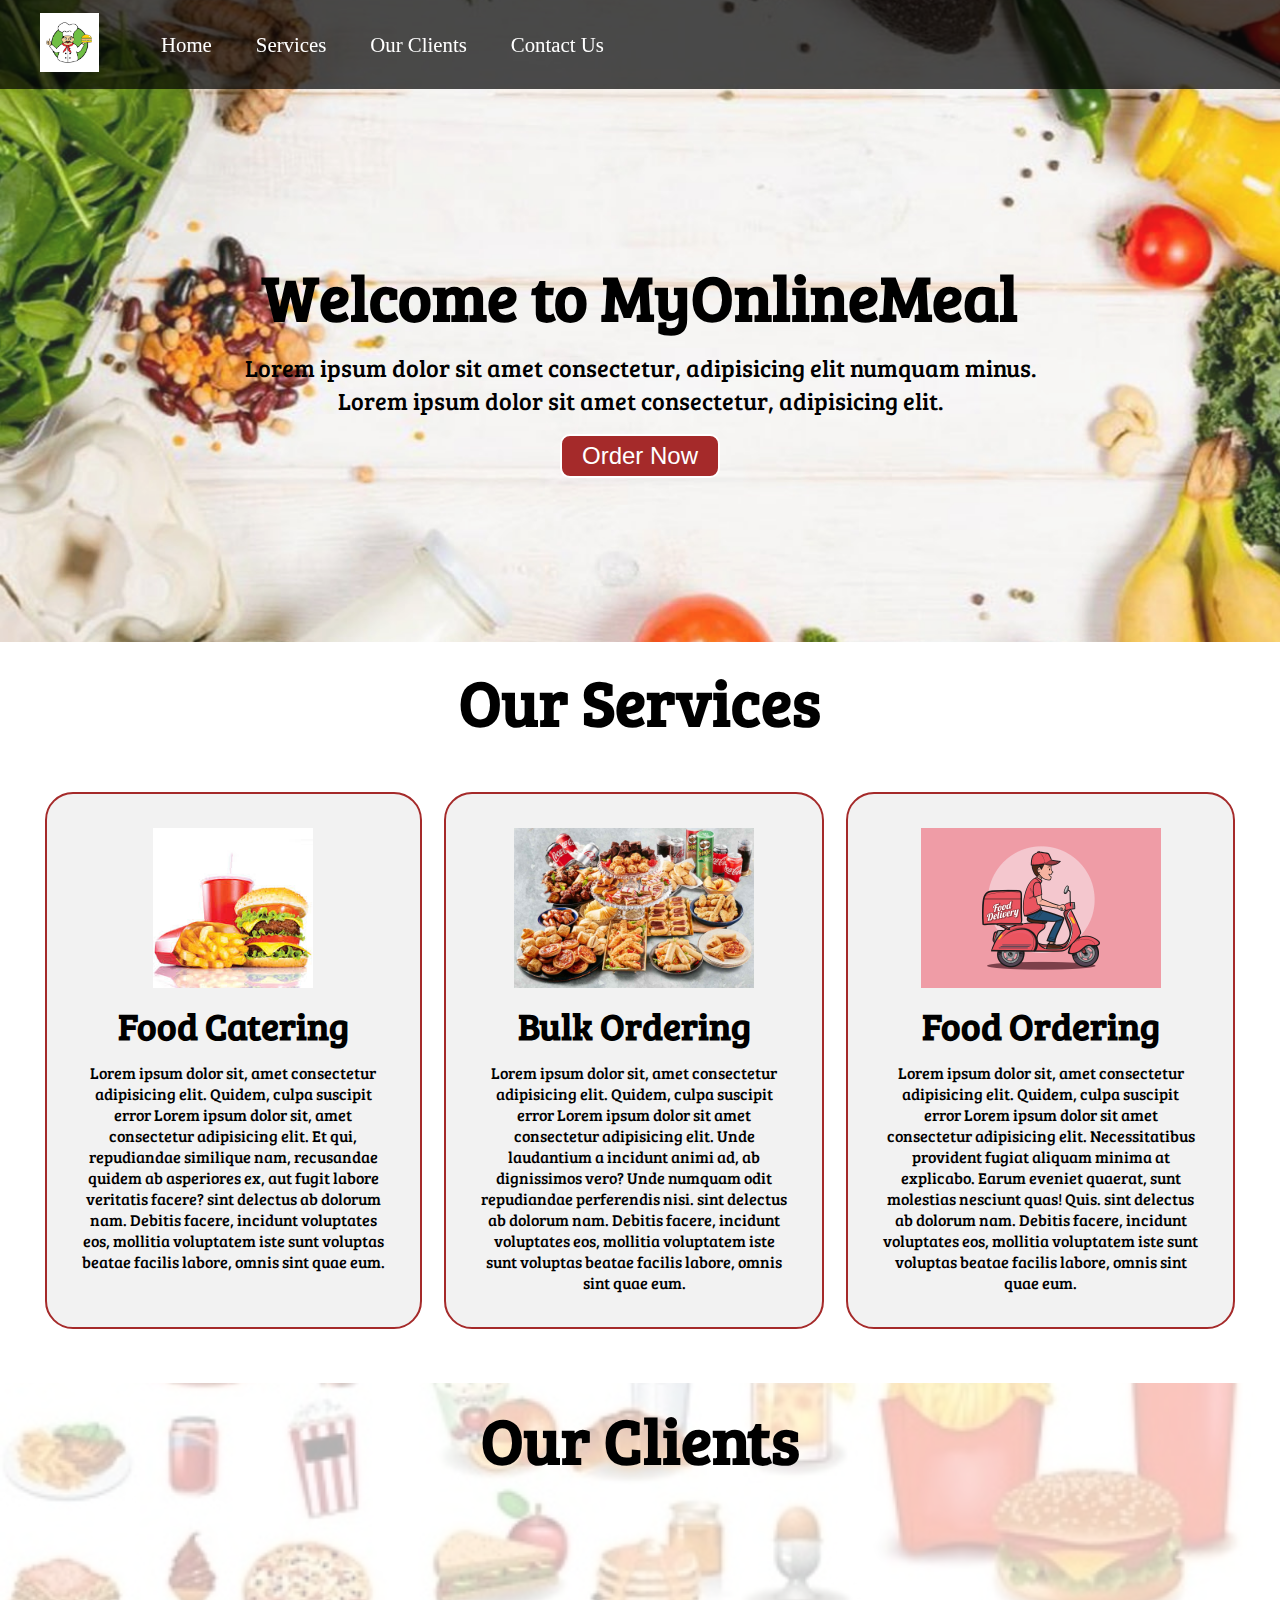
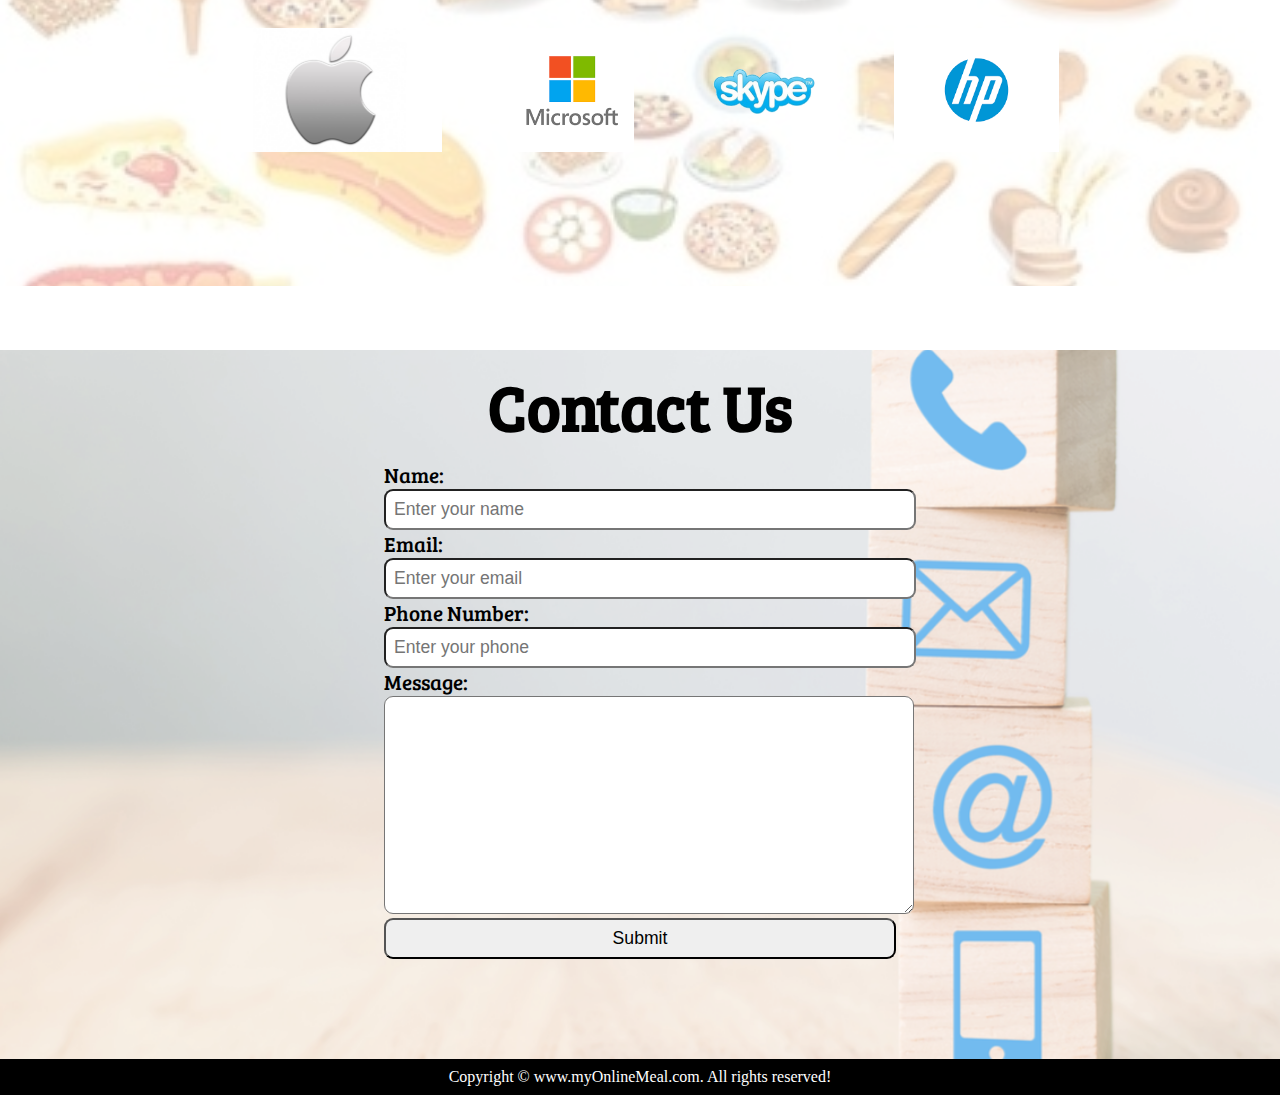
<file: online food/tut39.html>
<!DOCTYPE html>
<html lang="en">

<head>
    <meta charset="UTF-8">
    <meta name="viewport" content="width=device-width, initial-scale=1.0">
    <meta http-equiv="X-UA-Compatible" content="ie=edge">
    <title>Best Online Food Delivery Service in India | MyOnlineMeal.com</title>
    <link rel="stylesheet" href="style.css">
    <link rel="stylesheet" media="screen and (max-width: 1170px)" href="phone.css">
    <link href="https://fonts.googleapis.com/css?family=Baloo+Bhai|Bree+Serif&display=swap" rel="stylesheet">
</head>

<body>
    <nav id="navbar">
        <div id="logo">
            <img src="img/7.png" alt="MyOnlineMeal.com">
        </div>
        <ul>
            <li class="item"><a href="#home">Home</a></li>
            <li class="item"><a href="#services-container">Services</a></li>
            <li class="item"><a href="#client-section">Our Clients</a></li>
            <li class="item"><a href="#contact">Contact Us</a></li>
        </ul>
    </nav>

    <section id="home">
        <h1 class="h-primary">Welcome to MyOnlineMeal</h1>
        <p>Lorem ipsum dolor sit amet consectetur, adipisicing elit numquam minus. </p>
        <p>Lorem ipsum dolor sit amet consectetur, adipisicing elit. </p>
        <button class="btn">Order Now</button>
    </section>

    <section id="services-container">
        <h1 class="h-primary center">Our Services</h1>
        <div id="services">
            <div class="box">
                <img src="img/3.jfif" alt="">
                <h2 class="h-secondary center">Food Catering</h2>
                <p class="center">Lorem ipsum dolor sit, amet consectetur adipisicing elit. Quidem, culpa suscipit error Lorem ipsum dolor sit, amet consectetur adipisicing elit. Et qui, repudiandae similique nam, recusandae quidem ab asperiores ex, aut fugit labore veritatis
                    facere? sint delectus ab dolorum nam. Debitis facere, incidunt voluptates eos, mollitia voluptatem iste sunt voluptas beatae facilis labore, omnis sint quae eum.</p>
            </div>
            <div class="box">
                <img src="img/4.jpg" alt="">
                <h2 class="h-secondary center">Bulk Ordering</h2>
                <p class="center">Lorem ipsum dolor sit, amet consectetur adipisicing elit. Quidem, culpa suscipit error Lorem ipsum dolor sit amet consectetur adipisicing elit. Unde laudantium a incidunt animi ad, ab dignissimos vero? Unde numquam odit repudiandae perferendis
                    nisi. sint delectus ab dolorum nam. Debitis facere, incidunt voluptates eos, mollitia voluptatem iste sunt voluptas beatae facilis labore, omnis sint quae eum.</p>
            </div>
            <div class="box">
                <img src="img/6.jpg" alt="">
                <h2 class="h-secondary center">Food Ordering</h2>
                <p class="center">Lorem ipsum dolor sit, amet consectetur adipisicing elit. Quidem, culpa suscipit error Lorem ipsum dolor sit amet consectetur adipisicing elit. Necessitatibus provident fugiat aliquam minima at explicabo. Earum eveniet quaerat, sunt molestias
                    nesciunt quas! Quis. sint delectus ab dolorum nam. Debitis facere, incidunt voluptates eos, mollitia voluptatem iste sunt voluptas beatae facilis labore, omnis sint quae eum.</p>
            </div>
        </div>
    </section>
    <section id="client-section">
        <h1 class="h-primary center">Our Clients</h1>
        <div id="clients">
            <div class="client-item">
                <img src="img/9.jpg" alt="Our Client">
            </div>
            <div class="client-item">
                <img src="img/10.png" alt="Our Client">
            </div>

            <div class="client-item">
                <img src="img/11.png" alt="Our Client">
            </div>
            <div class="client-item">
                <img src="img/12.png" alt="Our Client">
            </div>
        </div>

    </section>

    <section id="contact">
        <h1 class="h-primary center">Contact Us</h1>
        <div id="contact-box">
            <form action="">
                <div class="form-group">
                    <label for="name">Name: </label>
                    <input type="text" name="name" id="name" placeholder="Enter your name">
                </div>
                <div class="form-group">
                    <label for="email">Email: </label>
                    <input type="email" name="name" id="email" placeholder="Enter your email">
                </div>
                <div class="form-group">
                    <label for="phone">Phone Number: </label>
                    <input type="phone" name="name" id="phone" placeholder="Enter your phone">
                </div>
                <div class="form-group">
                    <label for="message">Message: </label>
                    <textarea name="message" id="message" cols="30" rows="10"></textarea>
                </div>
                <div class="form-group">
                    <input type="submit" value="Submit" />
                </div>

            </form>
        </div>
    </section>

    <footer>
        <div class="center">
            Copyright &copy; www.myOnlineMeal.com. All rights reserved!
        </div>
    </footer>
</body>

</html>
</file>
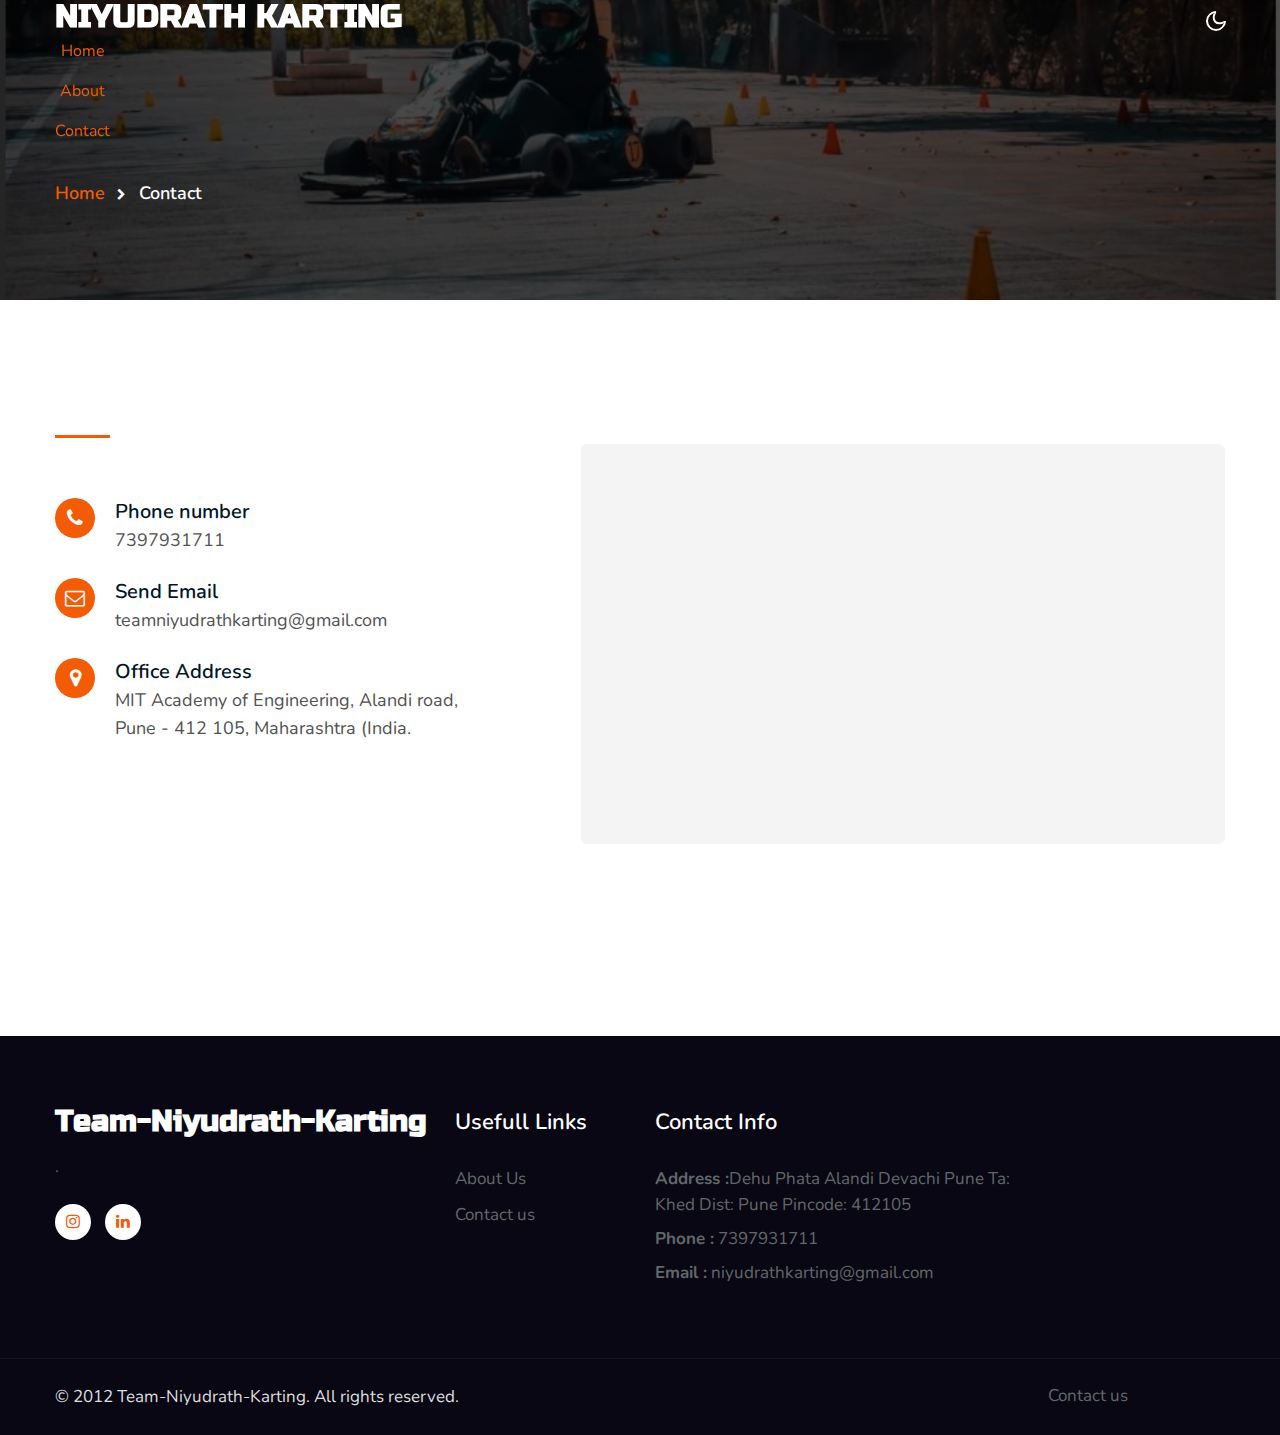
<file: TNK 3.0/contact.html>
<!--
Author: W3layouts
Author URL: http://w3layouts.com
-->
<!doctype html>
<html lang="en">

<head>
    <!-- Required meta tags -->
    <meta charset="utf-8">
    <meta name="viewport" content="width=device-width, initial-scale=1, shrink-to-fit=no">
    <title>Team Niyudrath Karting</title>
    <!--/google-fonts-->
    <link href="//fonts.googleapis.com/css2?family=Nunito:ital,wght@0,400;0,600;0,700;1,400&display=swap"
        rel="stylesheet">
        <link rel="preconnect" href="https://fonts.googleapis.com">
<link rel="preconnect" href="https://fonts.gstatic.com" crossorigin>
<link href="https://fonts.googleapis.com/css2?family=Abril+Fatface&display=swap" rel="stylesheet">
    <!--//google-fonts-->
    <!-- Template CSS -->
    <link rel="stylesheet" href="assets/css/style-starter.css">
    <link rel="preconnect" href="https://fonts.gstatic.com" crossorigin>
<link href="https://fonts.googleapis.com/css2?family=Russo+One&display=swap" rel="stylesheet">

</head>

<body>
    <!--header-->
    <header id="site-header" class="fixed-top">
        <div class="container">
            <nav class="navbar navbar-expand-lg navbar-dark stroke">
                <h1 style=" 'Russo One', sans-serif"><a class="navbar-brand" href="index.html">
                        <!--<span class="sub-log">--> NIYUDRATH KARTING
                    </a></h1>
                <!-- if logo is image enable this   
      <a class="navbar-brand" href="#index.html">
          <img src="image-path" alt="Your logo" title="Your logo" style="height:35px;" />
      </a> -->
                 <button class="navbar-toggler  collapsed bg-gradient" type="button" data-toggle="collapse"
                    data-target="#navbarTogglerDemo02" aria-controls="navbarTogglerDemo02" aria-expanded="false"
                    aria-label="Toggle navigation">
                    <span class="navbar-toggler-icon fa icon-expand fa-bars"></span>
                    <span class="navbar-toggler-icon fa icon-close fa-times"></span>
                    </span>
                </button>

                <div class="collapse navbar-collapse" id="navbarTogglerDemo02">
                    <nav class="mr-auto ml-lg-5">
                       <!-- <div class="search-bar">
                            <form class="search">
                                <input type="search" class="search__input" name="search"
                                    placeholder="Search for Courses.." onload="equalWidth()" required>
                                <span class="fa fa-search search__icon"></span>
                            </form> -->
                        </div>
                    </nav>
                    <ul class="navbar-nav mr-auto">
                        <li class="nav-item">
                            <a class="nav-link" href="index.html">Home <span class="sr-only">(current)</span></a>
                        </li>
                        <li class="nav-item">
                            <a class="nav-link" href="about.html">About</a>
                        </li>
                        
                       
                        <li class="nav-item active">
                            <a class="nav-link" href="contact.html">Contact</a>
                        </li>
                    </ul>
                </div>
                <!-- toggle switch for light and dark theme -->

                <div class="mobile-position">
                    <nav class="navigation">
                        <div class="theme-switch-wrapper">
                            <label class="theme-switch" for="checkbox">
                                <input type="checkbox" id="checkbox">
                                <div class="mode-container py-1">
                                    <i class="gg-sun"></i>
                                    <i class="gg-moon"></i>
                                </div>
                            </label>
                        </div>
                    </nav>
                </div>
                <!-- //toggle switch for light and dark theme -->
            </nav>
        </div>
    </header>
    <!--/header-->
    <div class="inner-banner">
        <section class="w3l-breadcrumb">
            <div class="container">
                <ul class="breadcrumbs-custom-path">
                    <li><a href="index.html">Home</a></li>
                    <li class="active"><span class="fa fa-chevron-right mx-2" aria-hidden="true"></span> Contact</li>
                </ul>
            </div>
        </section>
    </div>
    <!-- about page about section -->
    <!-- contact1 -->
    <section class="w3l-contact-1 py-5" id="contact">
        <div class="contacts-9 py-lg-5 py-md-4">
            <div class="container">
                <div class="d-grid contact-view mb-5 pb-lg-5">
                    <div class="cont-details">
                        <div class="contactct-fm-text text-left mb-md-5 mb-4">
                            <div class="header-title mb-md-5 mt-4">
                                <span class="sub-title"></span>
                                <h3 class="hny-title text-left"></h3>
                            </div>
                            <p class="mb-sm-5 mb-4"></p>

                        </div>
                        <div class="cont-top">
                            <div class="cont-left text-center">
                                <span class="fa fa-phone"></span>
                            </div>
                            <div class="cont-right">
                                <h6>Phone number</h6>
                                <p><a href="7397931711">7397931711</a></p>
                            </div>
                        </div>
                        <div class="cont-top margin-up">
                            <div class="cont-left text-center">
                                <span class="fa fa-envelope-o"></span>
                            </div>
                            <div class="cont-right">
                                <h6>Send Email</h6>
                                <p><a href="teamniyudrathkarting@gmail.com" class="mail">teamniyudrathkarting@gmail.com</a></p>
                            </div>
                        </div>
                        <div class="cont-top margin-up">
                            <div class="cont-left text-center">
                                <span class="fa fa-map-marker"></span>
                            </div>
                            <div class="cont-right">
                                <h6>Office Address</h6>
                                <p class="pr-lg-5">MIT Academy of Engineering, Alandi road, Pune - 412 105, Maharashtra (India.</p>
                            </div>
                        </div>
                    </div>
                    <div class="map-content-9">
                        <div class="contactct-fm map-content-9 pl-lg-4">
                            <div class="contactct-fm-text text-left">
                                <div class="header-title mb-md-5 mt-4">
                                 <!--   <span class="sub-title">Contact Us</span>
                                    <h3 class="hny-title text-left">Fill out the form.</h3>
                                </div>
                                <p class="mb-sm-5 mb-4"></p>
                            </div>
                            <form action="https://sendmail.w3layouts.com/submitForm" method="post">
                                <div class="twice-two">
                                    <input type="text" class="form-control" name="w3lName" id="w3lName"
                                        placeholder="Name" required="">
                                    <input type="email" class="form-control" name="w3lSender" id="w3lSender"
                                        placeholder="Email" required="">
                                </div>
                                <div class="twice">
                                    <input type="text" class="form-control" name="w3lSubject" id="w3lSubject"
                                        placeholder="Subject" required="">
                                </div>
                                <textarea name="w3lMessage" class="form-control" id="w3lMessage" placeholder="Message"
                                    required=""></textarea>
                                <div class="text-right">
                                    <button type="submit" class="btn btn-primary btn-style mt-4">Send Message</button>
                                </div>
                            </form> -->
                        </div>
                    </div>
                </div>
                <div class="map-iframe">
                    <iframe
                        src="https://www.google.com/search?rlz=1C1ELEA_enIN958IN958&tbs=lf:1,lf_ui:2&tbm=lcl&sxsrf=ALeKk00AGTRRf7_npDuGStgifeH7EaOX5w:1627264669199&q=mitaoe+address&rflfq=1&num=10&ved=2ahUKEwiwkMCk0f_xAhX9xjgGHfysDf0QtgN6BAgFEAQ"
                        width="100%" height="400" frameborder="0" style="border: 0px;" allowfullscreen=""></iframe>
                </div>

            </div>
    </section>
    <!-- /contact1 -->

    <!-- footer -->
    <section class="w3l-footer-29-main">
        <div class="footer-29 py-5">
            <div class="container py-lg-4">
                <div class="row footer-top-29">
                    <div class="col-lg-4 col-md-6 col-sm-7 footer-list-29 footer-1 pr-lg-5">
                        <div class="footer-logo mb-3">
                            <a class="navbar-brand" href="index.html">Team-Niyudrath-Karting</a>
                        </div>
                        <p>.</p>
                        <div class="main-social-footer-29 mt-4">
                            
                            <a href="https://www.instagram.com/niyudrathkarting/" class="instagram"><span class="fa fa-instagram"></span></a>
                            <a href="https://www.linkedin.com/school/mae-maharastra-academy-of-engineering-pune/" class="linkedin"><span class="fa fa-linkedin"></span></a>
                        </div>
                    </div>
                    <div class="col-lg-2 col-md-6 col-sm-5 col-6 footer-list-29 footer-2 mt-sm-0 mt-5">

                        <ul>
                            <h6 class="footer-title-29">Usefull Links</h6>
                            <li><a href="about.html">About Us</a></li>
                            <li><a href="services.html"></a></li>
                            <li><a href="#pricing"></a></li>
                            <li><a href="#careers"> </a></li>
                            <li><a href="blog.html"> </a></li>
                            <li><a href="contact.html">Contact us</a></li>
                        </ul>
                    </div>
                    <!--<div class="col-lg-2 col-md-6 col-sm-5 col-6 footer-list-29 footer-3 mt-lg-0 mt-5">
                        <h6 class="footer-title-29">More Info</h6>
                        <ul>
                            <li><a href="#profile">Profile</a></li>
                            <li><a href="#vision">Vision & Values</a></li>
                            <li><a href="#history">History</a></li>
                            <li><a href="#leader">Leadership</a></li>
                            <li><a href="#help">Help</a></li>
                            <li><a href="#support"> Support</a></li>
                        </ul>

                    </div>-->
                    <div class="col-lg-4 col-md-6 col-sm-7 footer-list-29 footer-4 mt-lg-0 mt-5">
                        <h6 class="footer-title-29">Contact Info </h6>
                        <p><strong>Address :</strong>Dehu Phata Alandi Devachi Pune Ta: Khed Dist: Pune Pincode: 412105 </p>
                        <p class="my-2"><strong>Phone :</strong> <a href="7397931711">7397931711</a></p>
                        <p><strong>Email :</strong> <a href="niyudrathkarting@gmail.com">niyudrathkarting@gmail.com</a></p>
                    </div>
                </div>
            </div>
        </div>
    </section>
    <!-- //footer -->
  
    <!-- copyright -->
    <section class="w3l-copyright">
        <div class="container">
            <div class="row bottom-copies">
                <p class="col-lg-8 copy-footer-29">© 2012 Team-Niyudrath-Karting. All rights reserved. 
                        
        </p>
  
                <div class="col-lg-4 footer-list-29">
                    <ul class="d-flex text-lg-right justify-content-center mt-lg-0 mt-3">
                        <li><a href="#careers"> </a></li>
                        <li class="mx-lg-5 mx-md-4 mx-3"><a href="#privacymy-lg-0 my-4"></a></li>
                        <li><a href="contact.html">Contact us</a></li>
                    </ul>
                </div>
  
            </div>
        </div>
  
        <!-- move top -->
        <button onclick="topFunction()" id="movetop" title="Go to top">
            &#10548;
        </button>
        <script>
            // When the user scrolls down 20px from the top of the document, show the button
            window.onscroll = function () {
                scrollFunction()
            };
  
            function scrollFunction() {
                if (document.body.scrollTop > 20 || document.documentElement.scrollTop > 20) {
                    document.getElementById("movetop").style.display = "block";
                } else {
                    document.getElementById("movetop").style.display = "none";
                }
            }
  
            // When the user clicks on the button, scroll to the top of the document
            function topFunction() {
                document.body.scrollTop = 0;
                document.documentElement.scrollTop = 0;
            }
        </script>
        <!-- /move top -->
    </section>
    <!-- //copyright -->
    <script src="assets/js/jquery-3.3.1.min.js"></script> <!-- Common jquery plugin -->
    <script src="assets/js/theme-change.js"></script><!-- theme switch js (light and dark)-->
    <!--/MENU-JS-->
    <script>
        $(window).on("scroll", function () {
            var scroll = $(window).scrollTop();
  
            if (scroll >= 80) {
                $("#site-header").addClass("nav-fixed");
            } else {
                $("#site-header").removeClass("nav-fixed");
            }
        });
  
        //Main navigation Active Class Add Remove
        $(".navbar-toggler").on("click", function () {
            $("header").toggleClass("active");
        });
        $(document).on("ready", function () {
            if ($(window).width() > 991) {
                $("header").removeClass("active");
            }
            $(window).on("resize", function () {
                if ($(window).width() > 991) {
                    $("header").removeClass("active");
                }
            });
        });
    </script>
    <!--//MENU-JS-->
  
    <!-- disable body scroll which navbar is in active -->
    <script>
        $(function () {
            $('.navbar-toggler').click(function () {
                $('body').toggleClass('noscroll');
            })
        });
    </script>
    <!-- //disable body scroll which navbar is in active -->
  
    <!--bootstrap-->
    <script src="assets/js/bootstrap.min.js"></script>
    <!-- //bootstrap-->
  
  </body>
  
  </html>
</file>
<file: online food/phone.css>
/* Navigation */

#navbar {
    flex-direction: column;
}

#navbar ul li a {
    font-size: 1rem;
    padding: 0px 7px;
    padding-bottom: 8px;
}


/* Home section */

#home {
    height: 370px;
    padding: 3px 28px;
}

#home::before {
    height: 480px;
}

#home p {
    font-size: 13px;
}


/* Services section  */

#services {
    flex-direction: column;
}

#services .box {
    padding: 14px;
    margin: 2px 0px;
    margin-bottom: 20px;
}


/* Clients section */

#clients {
    flex-wrap: wrap;
}

#clients img {
    width: 66px;
    padding: 6px;
    height: auto;
}


/* Contact us section */

#contact-box form {
    width: 80%;
}


/* Footer */


/* Utility classes */

.h-primary {
    font-size: 26px;
}

.btn {
    font-size: 13px;
    padding: 4px 8px;
}
</file>
<file: online food/style.css>
/* CSS Reset */
   
   * {
       margin: 0;
       padding: 0;
   }
   
   html {
       scroll-behavior: smooth;
   }
   /* CSS Variables */
   
    :root {
       --navbar-height: 59px;
   }
   /* Navigation Bar */
   
   #navbar {
       display: flex;
       align-items: center;
       position: sticky;
       top: 0px;
   }
   
   #navbar::before {
       content: "";
       background-color: black;
       position: absolute;
       top: 0px;
       left: 0px;
       height: 100%;
       width: 100%;
       z-index: -1;
       opacity: 0.7;
   }
   /* Navigation Bar: Logo and Image */
   
   #logo {
       margin: 10px 34px;
   }
   
   #logo img {
       height: 59px;
       margin: 3px 6px;
   }
   /* Navigation Bar: List Styling */
   
   #navbar ul {
       display: flex;
       font-family: 'Baloo Bhai', cursive;
   }
   
   #navbar ul li {
       list-style: none;
       font-size: 1.3rem;
   }
   
   #navbar ul li a {
       color: white;
       display: block;
       padding: 3px 22px;
       border-radius: 20px;
       text-decoration: none;
   }
   
   #navbar ul li a:hover {
       color: black;
       background-color: white;
   }
   /* Home Section */
   
   #home {
       display: flex;
       flex-direction: column;
       padding: 3px 200px;
       height: 550px;
       justify-content: center;
       align-items: center;
   }
   
   #home::before {
       content: "";
       position: absolute;
       background: url('img/2.jpg') no-repeat center center/cover;
       height: 642px;
       top: 0px;
       left: 0px;
       width: 100%;
       z-index: -1;
       opacity: 0.89;
   }
   
   #home h1 {
       color: black;
       text-align: center;
       font-family: 'Bree Serif', serif;
   }
   
   #home p {
       color: black;
       text-align: center;
       font-size: 1.5rem;
       font-family: 'Bree Serif', serif;
   }
   /* Services Section */
   
   #services {
       margin: 34px;
       display: flex;
   }
   
   #services .box {
       border: 2px solid brown;
       padding: 34px;
       margin: 2px 11px;
       border-radius: 28px;
       background: #f2f2f2;
       margin-bottom: 20px;
   }
   
   #services .box img {
       height: 160px;
       margin: auto;
       display: block;
   }
   
   #services .box p {
       font-family: 'Bree Serif', serif;
   }
   /* Clients Section */
   
   #client-section {
       position: relative;
       z-index: -1;
   }
   
   #client-section::before {
       content: "";
       position: absolute;
       background: url('img/5.jpg')no-repeat center center/cover;
       width: 100%;
       height: 100%;
       z-index: -1;
       opacity: 0.3;
   }
   
   #clients {
       display: flex;
       justify-content: center;
       align-items: center;
       padding: 100px;
   }
   
   .client-item {
       padding: 34px;
   }
   
   #clients img {
       height: 124px;
       display: block;
       z-index: -1;
       background-blend-mode: lighten;
   }
   /* Contact Section */
   
   #contact {
       position: relative;
       z-index: -1;
       margin-top: 4rem;
   }
   
   #contact::before {
       content: "";
       position: absolute;
       width: 100%;
       height: 100%;
       z-index: -1;
       opacity: 0.7;
       background: url('img/8.png') no-repeat center center/cover;
   }
   
   #contact-box {
       display: flex;
       justify-content: center;
       align-items: center;
       padding-bottom: 100px;
   }
   
   #contact-box input,
   #contact-box textarea {
       width: 100%;
       padding: 0.5rem;
       border-radius: 9px;
       font-size: 1.1rem;
   }
   
   #contact-box form {
       width: 40%;
   }
   
   #contact-box label {
       font-size: 1.3rem;
       font-family: 'Bree Serif', serif;
       z-index: -1;
   }
   
   footer {
       background: black;
       color: white;
       padding: 9px 20px;
   }
   /* Utility Classes */
   
   .h-primary {
       font-family: 'Bree Serif', serif;
       font-size: 3.98rem;
       padding: 12px;
   }
   
   .h-secondary {
       font-family: 'Bree Serif', serif;
       font-size: 2.3rem;
       padding: 12px;
   }
   
   .btn {
       padding: 6px 20px;
       border: 2px solid white;
       background-color: brown;
       color: white;
       margin: 17px;
       font-size: 1.5rem;
       border-radius: 10px;
       cursor: pointer;
   }
   
   .center {
       text-align: center;
   }
   
   #name {
       position: relative;
       z-index: -1;
   }
   
   .form-group {
       position: relative;
       z-index: -1;
   }
</file>
<file: TNK 3.0/assets/css/style-starter.css>
@charset "UTF-8";

/*--
Author: W3layouts
Author URL: http://w3layouts.com
--*/
/*!
 * Bootstrap v4.4.1 (https://getbootstrap.com/)
 * Copyright 2011-2019 The Bootstrap Authors
 * Copyright 2011-2019 Twitter, Inc.
 * Licensed under MIT (https://github.com/twbs/bootstrap/blob/master/LICENSE)
 */
:root {
  --blue: #007bff;
  --indigo: #6610f2;
  --purple: #6f42c1;
  --pink: #e83e8c;
  --red: #dc3545;
  --orange: #fd7e14;
  --yellow: #ffc107;
  --green: #28a745;
  --teal: #20c997;
  --cyan: #17a2b8;
  --white: #fff;
  --gray: #6c757d;
  --gray-dark: #343a40;
  --primary: #f35b04;
  --secondary: #3d348b;
  --success: #28a745;
  --info: #17a2b8;
  --warning: #ffc107;
  --danger: #dc3545;
  --light: #f8f9fa;
  --dark: #343a40;
  --breakpoint-xs: 0;
  --breakpoint-sm: 576px;
  --breakpoint-md: 768px;
  --breakpoint-lg: 992px;
  --breakpoint-xl: 1200px;
  --font-family-sans-serif: -apple-system, BlinkMacSystemFont, "Segoe UI", Roboto, "Helvetica Neue", Arial, "Noto Sans", sans-serif, "Apple Color Emoji", "Segoe UI Emoji", "Segoe UI Symbol", "Noto Color Emoji";
  --font-family-monospace: SFMono-Regular, Menlo, Monaco, Consolas, "Liberation Mono", "Courier New", monospace;
}

*,
*::before,
*::after {
  box-sizing: border-box;
}

html {
  font-family: sans-serif;
  line-height: 1.15;
  -webkit-text-size-adjust: 100%;
  -webkit-tap-highlight-color: rgba(0, 0, 0, 0);
}
<link rel="preconnect" href="https://fonts.googleapis.com">
<link rel="preconnect" href="https://fonts.gstatic.com" crossorigin>
<link href="https://fonts.googleapis.com/css2?family=Abril+Fatface&display=swap" rel="stylesheet">


article,
aside,
figcaption,
figure,
footer,
header,
hgroup,
main,
nav,
section {
  display: block;
}

body {
  margin: 0;
  font-family: -apple-system, BlinkMacSystemFont, "Segoe UI", Roboto, "Helvetica Neue", Arial, "Noto Sans", sans-serif, "Apple Color Emoji", "Segoe UI Emoji", "Segoe UI Symbol", "Noto Color Emoji";
  font-size: 1rem;
  font-weight: 400;
  line-height: 1.5;
  color: #212529;
  text-align: left;
  background-color: #fff;
}

[tabindex="-1"]:focus:not(:focus-visible) {
  outline: 0 !important;
}

hr {
  box-sizing: content-box;
  height: 0;
  overflow: visible;
}

h1,
h2,
h3,
h4,
h5,
h6 {
  margin-top: 0;
  margin-bottom: 0.5rem;
}

p {
  margin-top: 0;
  margin-bottom: 1rem;
}

abbr[title],
abbr[data-original-title] {
  text-decoration: underline;
  -webkit-text-decoration: underline dotted;
  text-decoration: underline dotted;
  cursor: help;
  border-bottom: 0;
  -webkit-text-decoration-skip-ink: none;
  text-decoration-skip-ink: none;
}

address {
  margin-bottom: 1rem;
  font-style: normal;
  line-height: inherit;
}

ol,
ul,
dl {
  margin-top: 0;
  margin-bottom: 1rem;
}

ol ol,
ul ul,
ol ul,
ul ol {
  margin-bottom: 0;
}

dt {
  font-weight: 600;
}

dd {
  margin-bottom: .5rem;
  margin-left: 0;
}

blockquote {
  margin: 0 0 1rem;
}

b,
strong {
  font-weight: bolder;
}

small {
  font-size: 80%;
}

sub,
sup {
  position: relative;
  font-size: 75%;
  line-height: 0;
  vertical-align: baseline;
}

sub {
  bottom: -.25em;
}

sup {
  top: -.5em;
}

a {
  color: #f35b04;
  text-decoration: none;
  background-color: transparent;
}

a:hover {
  color: #208c60;
  text-decoration: underline;
}

a:not([href]) {
  color: inherit;
  text-decoration: none;
}

a:not([href]):hover {
  color: inherit;
  text-decoration: none;
}

pre,
code,
kbd,
samp {
  font-family: SFMono-Regular, Menlo, Monaco, Consolas, "Liberation Mono", "Courier New", monospace;
  font-size: 1em;
}

pre {
  margin-top: 0;
  margin-bottom: 1rem;
  overflow: auto;
}

figure {
  margin: 0 0 1rem;
}

img {
  vertical-align: middle;
  border-style: none;
}

svg {
  overflow: hidden;
  vertical-align: middle;
}

table {
  border-collapse: collapse;
}

caption {
  padding-top: 0.75rem;
  padding-bottom: 0.75rem;
  color: #6c757d;
  text-align: left;
  caption-side: bottom;
}

th {
  text-align: inherit;
}

label {
  display: inline-block;
  margin-bottom: 0.5rem;
}

button {
  border-radius: 0;
}

button:focus {
  outline: 1px dotted;
  outline: 5px auto -webkit-focus-ring-color;
}

input,
button,
select,
optgroup,
textarea {
  margin: 0;
  font-family: inherit;
  font-size: inherit;
  line-height: inherit;
}

button,
input {
  overflow: visible;
}

button,
select {
  text-transform: none;
}

select {
  word-wrap: normal;
}

button,
[type="button"],
[type="reset"],
[type="submit"] {
  -webkit-appearance: button;
}

button:not(:disabled),
[type="button"]:not(:disabled),
[type="reset"]:not(:disabled),
[type="submit"]:not(:disabled) {
  cursor: pointer;
}

button::-moz-focus-inner,
[type="button"]::-moz-focus-inner,
[type="reset"]::-moz-focus-inner,
[type="submit"]::-moz-focus-inner {
  padding: 0;
  border-style: none;
}

input[type="radio"],
input[type="checkbox"] {
  box-sizing: border-box;
  padding: 0;
}

input[type="date"],
input[type="time"],
input[type="datetime-local"],
input[type="month"] {
  -webkit-appearance: listbox;
}

textarea {
  overflow: auto;
  resize: vertical;
}

fieldset {
  min-width: 0;
  padding: 0;
  margin: 0;
  border: 0;
}

legend {
  display: block;
  width: 100%;
  max-width: 100%;
  padding: 0;
  margin-bottom: .5rem;
  font-size: 1.5rem;
  line-height: inherit;
  color: inherit;
  white-space: normal;
}

@media (max-width: 1200px) {
  legend {
    font-size: calc(1.275rem + 0.3vw);
  }
}

progress {
  vertical-align: baseline;
}

[type="number"]::-webkit-inner-spin-button,
[type="number"]::-webkit-outer-spin-button {
  height: auto;
}

[type="search"] {
  outline-offset: -2px;
  -webkit-appearance: none;
}

[type="search"]::-webkit-search-decoration {
  -webkit-appearance: none;
}

::-webkit-file-upload-button {
  font: inherit;
  -webkit-appearance: button;
}

output {
  display: inline-block;
}

summary {
  display: list-item;
  cursor: pointer;
}

template {
  display: none;
}

[hidden] {
  display: none !important;
}

h1,
h2,
h3,
h4,
h5,
h6,
.h1,
.h2,
.h3,
.h4,
.h5,
.h6 {
  margin-bottom: 0.5rem;
  font-weight: 400;
  line-height: 28px;
}

h1,
.h1 {
  font-size: 2.5rem;
}

@media (max-width: 1200px) {

  h1,
  .h1 {
    font-size: calc(1.375rem + 1.5vw);
  }
}

h2,
.h2 {
  font-size: 2rem;
}

@media (max-width: 1200px) {

  h2,
  .h2 {
    font-size: calc(1.325rem + 0.9vw);
  }
}

h3,
.h3 {
  font-size: 1.75rem;
}

@media (max-width: 1200px) {

  h3,
  .h3 {
    font-size: calc(1.3rem + 0.6vw);
  }
}

h4,
.h4 {
  font-size: 1.5rem;
}

@media (max-width: 1200px) {

  h4,
  .h4 {
    font-size: calc(1.275rem + 0.3vw);
  }
}

h5,
.h5 {
  font-size: 1.25rem;
}

h6,
.h6 {
  font-size: 1rem;
}

.lead {
  font-size: 1.25rem;
  font-weight: 300;
}

.display-1 {
  font-size: 6rem;
  font-weight: 300;
  line-height: 1.2;
}

@media (max-width: 1200px) {
  .display-1 {
    font-size: calc(1.725rem + 5.7vw);
  }
}

.display-2 {
  font-size: 5.5rem;
  font-weight: 300;
  line-height: 1.2;
}

@media (max-width: 1200px) {
  .display-2 {
    font-size: calc(1.675rem + 5.1vw);
  }
}

.display-3 {
  font-size: 4.5rem;
  font-weight: 300;
  line-height: 1.2;
}

@media (max-width: 1200px) {
  .display-3 {
    font-size: calc(1.575rem + 3.9vw);
  }
}

.display-4 {
  font-size: 3.5rem;
  font-weight: 300;
  line-height: 1.2;
}

@media (max-width: 1200px) {
  .display-4 {
    font-size: calc(1.475rem + 2.7vw);
  }
}

hr {
  margin-top: 1rem;
  margin-bottom: 1rem;
  border: 0;
  border-top: 1px solid rgba(0, 0, 0, 0.1);
}

small,
.small {
  font-size: 80%;
  font-weight: 400;
}

mark,
.mark {
  padding: 0.2em;
  background-color: #fcf8e3;
}

.list-unstyled {
  padding-left: 0;
  list-style: none;
}

.list-inline {
  padding-left: 0;
  list-style: none;
}

.list-inline-item {
  display: inline-block;
}

.list-inline-item:not(:last-child) {
  margin-right: 0.5rem;
}

.initialism {
  font-size: 90%;
  text-transform: uppercase;
}

.blockquote {
  margin-bottom: 1rem;
  font-size: 1.25rem;
}

.blockquote-footer {
  display: block;
  font-size: 80%;
  color: #6c757d;
}

.blockquote-footer::before {
  content: "\2014\00A0";
}

.img-fluid {
  max-width: 100%;
  height: auto;
}

.img-thumbnail {
  padding: 0.25rem;
  background-color: #fff;
  border: 1px solid #dee2e6;
  border-radius: 0.25rem;
  max-width: 100%;
  height: auto;
}

.figure {
  display: inline-block;
}

.figure-img {
  margin-bottom: 0.5rem;
  line-height: 1;
}

.figure-caption {
  font-size: 90%;
  color: #6c757d;
}

code {
  font-size: 87.5%;
  color: #e83e8c;
  word-wrap: break-word;
}

a>code {
  color: inherit;
}

kbd {
  padding: 0.2rem 0.4rem;
  font-size: 87.5%;
  color: #fff;
  background-color: #212529;
  border-radius: 0.2rem;
}

kbd kbd {
  padding: 0;
  font-size: 100%;
  font-weight: 600;
}

pre {
  display: block;
  font-size: 87.5%;
  color: #212529;
}

pre code {
  font-size: inherit;
  color: inherit;
  word-break: normal;
}

.pre-scrollable {
  max-height: 340px;
  overflow-y: scroll;
}

.container {
  width: 100%;
  padding-right: 15px;
  padding-left: 15px;
  margin-right: auto;
  margin-left: auto;
}

@media (min-width: 576px) {
  .container {
    max-width: 540px;
  }
}

@media (min-width: 768px) {
  .container {
    max-width: 720px;
  }
}

@media (min-width: 992px) {
  .container {
    max-width: 960px;
  }
}

@media (min-width: 1200px) {
  .container {
    max-width: 1140px;
  }
}

.container-fluid,
.container-sm,
.container-md,
.container-lg,
.container-xl {
  width: 100%;
  padding-right: 15px;
  padding-left: 15px;
  margin-right: auto;
  margin-left: auto;
}

@media (min-width: 576px) {

  .container,
  .container-sm {
    max-width: 540px;
  }
}

@media (min-width: 768px) {

  .container,
  .container-sm,
  .container-md {
    max-width: 720px;
  }
}

@media (min-width: 992px) {

  .container,
  .container-sm,
  .container-md,
  .container-lg {
    max-width: 960px;
  }
}

@media (min-width: 1200px) {

  .container,
  .container-sm,
  .container-md,
  .container-lg,
  .container-xl {
    max-width: 1140px;
  }
}

.row {
  display: flex;
  flex-wrap: wrap;
  margin-right: -15px;
  margin-left: -15px;
}

.no-gutters {
  margin-right: 0;
  margin-left: 0;
}

.no-gutters>.col,
.no-gutters>[class*="col-"] {
  padding-right: 0;
  padding-left: 0;
}

.col-1,
.col-2,
.col-3,
.col-4,
.col-5,
.col-6,
.col-7,
.col-8,
.col-9,
.col-10,
.col-11,
.col-12,
.col,
.col-auto,
.col-sm-1,
.col-sm-2,
.col-sm-3,
.col-sm-4,
.col-sm-5,
.col-sm-6,
.col-sm-7,
.col-sm-8,
.col-sm-9,
.col-sm-10,
.col-sm-11,
.col-sm-12,
.col-sm,
.col-sm-auto,
.col-md-1,
.col-md-2,
.col-md-3,
.col-md-4,
.col-md-5,
.col-md-6,
.col-md-7,
.col-md-8,
.col-md-9,
.col-md-10,
.col-md-11,
.col-md-12,
.col-md,
.col-md-auto,
.col-lg-1,
.col-lg-2,
.col-lg-3,
.col-lg-4,
.col-lg-5,
.col-lg-6,
.col-lg-7,
.col-lg-8,
.col-lg-9,
.col-lg-10,
.col-lg-11,
.col-lg-12,
.col-lg,
.col-lg-auto,
.col-xl-1,
.col-xl-2,
.col-xl-3,
.col-xl-4,
.col-xl-5,
.col-xl-6,
.col-xl-7,
.col-xl-8,
.col-xl-9,
.col-xl-10,
.col-xl-11,
.col-xl-12,
.col-xl,
.col-xl-auto {
  position: relative;
  width: 100%;
  padding-right: 15px;
  padding-left: 15px;
}

.col {
  flex-basis: 0;
  flex-grow: 1;
  max-width: 100%;
}

.row-cols-1>* {
  flex: 0 0 100%;
  max-width: 100%;
}

.row-cols-2>* {
  flex: 0 0 50%;
  max-width: 50%;
}

.row-cols-3>* {
  flex: 0 0 33.33333%;
  max-width: 33.33333%;
}

.row-cols-4>* {
  flex: 0 0 25%;
  max-width: 25%;
}

.row-cols-5>* {
  flex: 0 0 20%;
  max-width: 20%;
}

.row-cols-6>* {
  flex: 0 0 16.66667%;
  max-width: 16.66667%;
}

.col-auto {
  flex: 0 0 auto;
  width: auto;
  max-width: 100%;
}

.col-1 {
  flex: 0 0 8.33333%;
  max-width: 8.33333%;
}

.col-2 {
  flex: 0 0 16.66667%;
  max-width: 16.66667%;
}

.col-3 {
  flex: 0 0 25%;
  max-width: 25%;
}

.col-4 {
  flex: 0 0 33.33333%;
  max-width: 33.33333%;
}

.col-5 {
  flex: 0 0 41.66667%;
  max-width: 41.66667%;
}

.col-6 {
  flex: 0 0 50%;
  max-width: 50%;
}

.col-7 {
  flex: 0 0 58.33333%;
  max-width: 58.33333%;
}

.col-8 {
  flex: 0 0 66.66667%;
  max-width: 66.66667%;
}

.col-9 {
  flex: 0 0 75%;
  max-width: 75%;
}

.col-10 {
  flex: 0 0 83.33333%;
  max-width: 83.33333%;
}

.col-11 {
  flex: 0 0 91.66667%;
  max-width: 91.66667%;
}

.col-12 {
  flex: 0 0 100%;
  max-width: 100%;
}

.order-first {
  order: -1;
}

.order-last {
  order: 13;
}

.order-0 {
  order: 0;
}

.order-1 {
  order: 1;
}

.order-2 {
  order: 2;
}

.order-3 {
  order: 3;
}

.order-4 {
  order: 4;
}

.order-5 {
  order: 5;
}

.order-6 {
  order: 6;
}

.order-7 {
  order: 7;
}

.order-8 {
  order: 8;
}

.order-9 {
  order: 9;
}

.order-10 {
  order: 10;
}

.order-11 {
  order: 11;
}

.order-12 {
  order: 12;
}

.offset-1 {
  margin-left: 8.33333%;
}

.offset-2 {
  margin-left: 16.66667%;
}

.offset-3 {
  margin-left: 25%;
}

.offset-4 {
  margin-left: 33.33333%;
}

.offset-5 {
  margin-left: 41.66667%;
}

.offset-6 {
  margin-left: 50%;
}

.offset-7 {
  margin-left: 58.33333%;
}

.offset-8 {
  margin-left: 66.66667%;
}

.offset-9 {
  margin-left: 75%;
}

.offset-10 {
  margin-left: 83.33333%;
}

.offset-11 {
  margin-left: 91.66667%;
}

@media (min-width: 576px) {
  .col-sm {
    flex-basis: 0;
    flex-grow: 1;
    max-width: 100%;
  }

  .row-cols-sm-1>* {
    flex: 0 0 100%;
    max-width: 100%;
  }

  .row-cols-sm-2>* {
    flex: 0 0 50%;
    max-width: 50%;
  }

  .row-cols-sm-3>* {
    flex: 0 0 33.33333%;
    max-width: 33.33333%;
  }

  .row-cols-sm-4>* {
    flex: 0 0 25%;
    max-width: 25%;
  }

  .row-cols-sm-5>* {
    flex: 0 0 20%;
    max-width: 20%;
  }

  .row-cols-sm-6>* {
    flex: 0 0 16.66667%;
    max-width: 16.66667%;
  }

  .col-sm-auto {
    flex: 0 0 auto;
    width: auto;
    max-width: 100%;
  }

  .col-sm-1 {
    flex: 0 0 8.33333%;
    max-width: 8.33333%;
  }

  .col-sm-2 {
    flex: 0 0 16.66667%;
    max-width: 16.66667%;
  }

  .col-sm-3 {
    flex: 0 0 25%;
    max-width: 25%;
  }

  .col-sm-4 {
    flex: 0 0 33.33333%;
    max-width: 33.33333%;
  }

  .col-sm-5 {
    flex: 0 0 41.66667%;
    max-width: 41.66667%;
  }

  .col-sm-6 {
    flex: 0 0 50%;
    max-width: 50%;
  }

  .col-sm-7 {
    flex: 0 0 58.33333%;
    max-width: 58.33333%;
  }

  .col-sm-8 {
    flex: 0 0 66.66667%;
    max-width: 66.66667%;
  }

  .col-sm-9 {
    flex: 0 0 75%;
    max-width: 75%;
  }

  .col-sm-10 {
    flex: 0 0 83.33333%;
    max-width: 83.33333%;
  }

  .col-sm-11 {
    flex: 0 0 91.66667%;
    max-width: 91.66667%;
  }

  .col-sm-12 {
    flex: 0 0 100%;
    max-width: 100%;
  }

  .order-sm-first {
    order: -1;
  }

  .order-sm-last {
    order: 13;
  }

  .order-sm-0 {
    order: 0;
  }

  .order-sm-1 {
    order: 1;
  }

  .order-sm-2 {
    order: 2;
  }

  .order-sm-3 {
    order: 3;
  }

  .order-sm-4 {
    order: 4;
  }

  .order-sm-5 {
    order: 5;
  }

  .order-sm-6 {
    order: 6;
  }

  .order-sm-7 {
    order: 7;
  }

  .order-sm-8 {
    order: 8;
  }

  .order-sm-9 {
    order: 9;
  }

  .order-sm-10 {
    order: 10;
  }

  .order-sm-11 {
    order: 11;
  }

  .order-sm-12 {
    order: 12;
  }

  .offset-sm-0 {
    margin-left: 0;
  }

  .offset-sm-1 {
    margin-left: 8.33333%;
  }

  .offset-sm-2 {
    margin-left: 16.66667%;
  }

  .offset-sm-3 {
    margin-left: 25%;
  }

  .offset-sm-4 {
    margin-left: 33.33333%;
  }

  .offset-sm-5 {
    margin-left: 41.66667%;
  }

  .offset-sm-6 {
    margin-left: 50%;
  }

  .offset-sm-7 {
    margin-left: 58.33333%;
  }

  .offset-sm-8 {
    margin-left: 66.66667%;
  }

  .offset-sm-9 {
    margin-left: 75%;
  }

  .offset-sm-10 {
    margin-left: 83.33333%;
  }

  .offset-sm-11 {
    margin-left: 91.66667%;
  }
}

@media (min-width: 768px) {
  .col-md {
    flex-basis: 0;
    flex-grow: 1;
    max-width: 100%;
  }

  .row-cols-md-1>* {
    flex: 0 0 100%;
    max-width: 100%;
  }

  .row-cols-md-2>* {
    flex: 0 0 50%;
    max-width: 50%;
  }

  .row-cols-md-3>* {
    flex: 0 0 33.33333%;
    max-width: 33.33333%;
  }

  .row-cols-md-4>* {
    flex: 0 0 25%;
    max-width: 25%;
  }

  .row-cols-md-5>* {
    flex: 0 0 20%;
    max-width: 20%;
  }

  .row-cols-md-6>* {
    flex: 0 0 16.66667%;
    max-width: 16.66667%;
  }

  .col-md-auto {
    flex: 0 0 auto;
    width: auto;
    max-width: 100%;
  }

  .col-md-1 {
    flex: 0 0 8.33333%;
    max-width: 8.33333%;
  }

  .col-md-2 {
    flex: 0 0 16.66667%;
    max-width: 16.66667%;
  }

  .col-md-3 {
    flex: 0 0 25%;
    max-width: 25%;
  }

  .col-md-4 {
    flex: 0 0 33.33333%;
    max-width: 33.33333%;
  }

  .col-md-5 {
    flex: 0 0 41.66667%;
    max-width: 41.66667%;
  }

  .col-md-6 {
    flex: 0 0 50%;
    max-width: 50%;
  }

  .col-md-7 {
    flex: 0 0 58.33333%;
    max-width: 58.33333%;
  }

  .col-md-8 {
    flex: 0 0 66.66667%;
    max-width: 66.66667%;
  }

  .col-md-9 {
    flex: 0 0 75%;
    max-width: 75%;
  }

  .col-md-10 {
    flex: 0 0 83.33333%;
    max-width: 83.33333%;
  }

  .col-md-11 {
    flex: 0 0 91.66667%;
    max-width: 91.66667%;
  }

  .col-md-12 {
    flex: 0 0 100%;
    max-width: 100%;
  }

  .order-md-first {
    order: -1;
  }

  .order-md-last {
    order: 13;
  }

  .order-md-0 {
    order: 0;
  }

  .order-md-1 {
    order: 1;
  }

  .order-md-2 {
    order: 2;
  }

  .order-md-3 {
    order: 3;
  }

  .order-md-4 {
    order: 4;
  }

  .order-md-5 {
    order: 5;
  }

  .order-md-6 {
    order: 6;
  }

  .order-md-7 {
    order: 7;
  }

  .order-md-8 {
    order: 8;
  }

  .order-md-9 {
    order: 9;
  }

  .order-md-10 {
    order: 10;
  }

  .order-md-11 {
    order: 11;
  }

  .order-md-12 {
    order: 12;
  }

  .offset-md-0 {
    margin-left: 0;
  }

  .offset-md-1 {
    margin-left: 8.33333%;
  }

  .offset-md-2 {
    margin-left: 16.66667%;
  }

  .offset-md-3 {
    margin-left: 25%;
  }

  .offset-md-4 {
    margin-left: 33.33333%;
  }

  .offset-md-5 {
    margin-left: 41.66667%;
  }

  .offset-md-6 {
    margin-left: 50%;
  }

  .offset-md-7 {
    margin-left: 58.33333%;
  }

  .offset-md-8 {
    margin-left: 66.66667%;
  }

  .offset-md-9 {
    margin-left: 75%;
  }

  .offset-md-10 {
    margin-left: 83.33333%;
  }

  .offset-md-11 {
    margin-left: 91.66667%;
  }
}

@media (min-width: 992px) {
  .col-lg {
    flex-basis: 0;
    flex-grow: 1;
    max-width: 100%;
  }

  .row-cols-lg-1>* {
    flex: 0 0 100%;
    max-width: 100%;
  }

  .row-cols-lg-2>* {
    flex: 0 0 50%;
    max-width: 50%;
  }

  .row-cols-lg-3>* {
    flex: 0 0 33.33333%;
    max-width: 33.33333%;
  }

  .row-cols-lg-4>* {
    flex: 0 0 25%;
    max-width: 25%;
  }

  .row-cols-lg-5>* {
    flex: 0 0 20%;
    max-width: 20%;
  }

  .row-cols-lg-6>* {
    flex: 0 0 16.66667%;
    max-width: 16.66667%;
  }

  .col-lg-auto {
    flex: 0 0 auto;
    width: auto;
    max-width: 100%;
  }

  .col-lg-1 {
    flex: 0 0 8.33333%;
    max-width: 8.33333%;
  }

  .col-lg-2 {
    flex: 0 0 16.66667%;
    max-width: 16.66667%;
  }

  .col-lg-3 {
    flex: 0 0 25%;
    max-width: 25%;
  }

  .col-lg-4 {
    flex: 0 0 33.33333%;
    max-width: 33.33333%;
  }

  .col-lg-5 {
    flex: 0 0 41.66667%;
    max-width: 41.66667%;
  }

  .col-lg-6 {
    flex: 0 0 50%;
    max-width: 50%;
  }

  .col-lg-7 {
    flex: 0 0 58.33333%;
    max-width: 58.33333%;
  }

  .col-lg-8 {
    flex: 0 0 66.66667%;
    max-width: 66.66667%;
  }

  .col-lg-9 {
    flex: 0 0 75%;
    max-width: 75%;
  }

  .col-lg-10 {
    flex: 0 0 83.33333%;
    max-width: 83.33333%;
  }

  .col-lg-11 {
    flex: 0 0 91.66667%;
    max-width: 91.66667%;
  }

  .col-lg-12 {
    flex: 0 0 100%;
    max-width: 100%;
  }

  .order-lg-first {
    order: -1;
  }

  .order-lg-last {
    order: 13;
  }

  .order-lg-0 {
    order: 0;
  }

  .order-lg-1 {
    order: 1;
  }

  .order-lg-2 {
    order: 2;
  }

  .order-lg-3 {
    order: 3;
  }

  .order-lg-4 {
    order: 4;
  }

  .order-lg-5 {
    order: 5;
  }

  .order-lg-6 {
    order: 6;
  }

  .order-lg-7 {
    order: 7;
  }

  .order-lg-8 {
    order: 8;
  }

  .order-lg-9 {
    order: 9;
  }

  .order-lg-10 {
    order: 10;
  }

  .order-lg-11 {
    order: 11;
  }

  .order-lg-12 {
    order: 12;
  }

  .offset-lg-0 {
    margin-left: 0;
  }

  .offset-lg-1 {
    margin-left: 8.33333%;
  }

  .offset-lg-2 {
    margin-left: 16.66667%;
  }

  .offset-lg-3 {
    margin-left: 25%;
  }

  .offset-lg-4 {
    margin-left: 33.33333%;
  }

  .offset-lg-5 {
    margin-left: 41.66667%;
  }

  .offset-lg-6 {
    margin-left: 50%;
  }

  .offset-lg-7 {
    margin-left: 58.33333%;
  }

  .offset-lg-8 {
    margin-left: 66.66667%;
  }

  .offset-lg-9 {
    margin-left: 75%;
  }

  .offset-lg-10 {
    margin-left: 83.33333%;
  }

  .offset-lg-11 {
    margin-left: 91.66667%;
  }
}

@media (min-width: 1200px) {
  .col-xl {
    flex-basis: 0;
    flex-grow: 1;
    max-width: 100%;
  }

  .row-cols-xl-1>* {
    flex: 0 0 100%;
    max-width: 100%;
  }

  .row-cols-xl-2>* {
    flex: 0 0 50%;
    max-width: 50%;
  }

  .row-cols-xl-3>* {
    flex: 0 0 33.33333%;
    max-width: 33.33333%;
  }

  .row-cols-xl-4>* {
    flex: 0 0 25%;
    max-width: 25%;
  }

  .row-cols-xl-5>* {
    flex: 0 0 20%;
    max-width: 20%;
  }

  .row-cols-xl-6>* {
    flex: 0 0 16.66667%;
    max-width: 16.66667%;
  }

  .col-xl-auto {
    flex: 0 0 auto;
    width: auto;
    max-width: 100%;
  }

  .col-xl-1 {
    flex: 0 0 8.33333%;
    max-width: 8.33333%;
  }

  .col-xl-2 {
    flex: 0 0 16.66667%;
    max-width: 16.66667%;
  }

  .col-xl-3 {
    flex: 0 0 25%;
    max-width: 25%;
  }

  .col-xl-4 {
    flex: 0 0 33.33333%;
    max-width: 33.33333%;
  }

  .col-xl-5 {
    flex: 0 0 41.66667%;
    max-width: 41.66667%;
  }

  .col-xl-6 {
    flex: 0 0 50%;
    max-width: 50%;
  }

  .col-xl-7 {
    flex: 0 0 58.33333%;
    max-width: 58.33333%;
  }

  .col-xl-8 {
    flex: 0 0 66.66667%;
    max-width: 66.66667%;
  }

  .col-xl-9 {
    flex: 0 0 75%;
    max-width: 75%;
  }

  .col-xl-10 {
    flex: 0 0 83.33333%;
    max-width: 83.33333%;
  }

  .col-xl-11 {
    flex: 0 0 91.66667%;
    max-width: 91.66667%;
  }

  .col-xl-12 {
    flex: 0 0 100%;
    max-width: 100%;
  }

  .order-xl-first {
    order: -1;
  }

  .order-xl-last {
    order: 13;
  }

  .order-xl-0 {
    order: 0;
  }

  .order-xl-1 {
    order: 1;
  }

  .order-xl-2 {
    order: 2;
  }

  .order-xl-3 {
    order: 3;
  }

  .order-xl-4 {
    order: 4;
  }

  .order-xl-5 {
    order: 5;
  }

  .order-xl-6 {
    order: 6;
  }

  .order-xl-7 {
    order: 7;
  }

  .order-xl-8 {
    order: 8;
  }

  .order-xl-9 {
    order: 9;
  }

  .order-xl-10 {
    order: 10;
  }

  .order-xl-11 {
    order: 11;
  }

  .order-xl-12 {
    order: 12;
  }

  .offset-xl-0 {
    margin-left: 0;
  }

  .offset-xl-1 {
    margin-left: 8.33333%;
  }

  .offset-xl-2 {
    margin-left: 16.66667%;
  }

  .offset-xl-3 {
    margin-left: 25%;
  }

  .offset-xl-4 {
    margin-left: 33.33333%;
  }

  .offset-xl-5 {
    margin-left: 41.66667%;
  }

  .offset-xl-6 {
    margin-left: 50%;
  }

  .offset-xl-7 {
    margin-left: 58.33333%;
  }

  .offset-xl-8 {
    margin-left: 66.66667%;
  }

  .offset-xl-9 {
    margin-left: 75%;
  }

  .offset-xl-10 {
    margin-left: 83.33333%;
  }

  .offset-xl-11 {
    margin-left: 91.66667%;
  }
}

.table {
  width: 100%;
  margin-bottom: 1rem;
  color: #212529;
}

.table th,
.table td {
  padding: 0.75rem;
  vertical-align: top;
  border-top: 1px solid #dee2e6;
}

.table thead th {
  vertical-align: bottom;
  border-bottom: 2px solid #dee2e6;
}

.table tbody+tbody {
  border-top: 2px solid #dee2e6;
}

.table-sm th,
.table-sm td {
  padding: 0.3rem;
}

.table-bordered {
  border: 1px solid #dee2e6;
}

.table-bordered th,
.table-bordered td {
  border: 1px solid #dee2e6;
}

.table-bordered thead th,
.table-bordered thead td {
  border-bottom-width: 2px;
}

.table-borderless th,
.table-borderless td,
.table-borderless thead th,
.table-borderless tbody+tbody {
  border: 0;
}

.table-striped tbody tr:nth-of-type(odd) {
  background-color: rgba(0, 0, 0, 0.05);
}

.table-hover tbody tr:hover {
  color: #212529;
  background-color: rgba(0, 0, 0, 0.075);
}

.table-primary,
.table-primary>th,
.table-primary>td {
  background-color: #c4f0df;
}

.table-primary th,
.table-primary td,
.table-primary thead th,
.table-primary tbody+tbody {
  border-color: #92e3c3;
}

.table-hover .table-primary:hover {
  background-color: #b0ebd4;
}

.table-hover .table-primary:hover>td,
.table-hover .table-primary:hover>th {
  background-color: #b0ebd4;
}

.table-secondary,
.table-secondary>th,
.table-secondary>td {
  background-color: #c8c7d3;
}

.table-secondary th,
.table-secondary td,
.table-secondary thead th,
.table-secondary tbody+tbody {
  border-color: #9996ae;
}

.table-hover .table-secondary:hover {
  background-color: #bab9c8;
}

.table-hover .table-secondary:hover>td,
.table-hover .table-secondary:hover>th {
  background-color: #bab9c8;
}

.table-success,
.table-success>th,
.table-success>td {
  background-color: #c3e6cb;
}

.table-success th,
.table-success td,
.table-success thead th,
.table-success tbody+tbody {
  border-color: #8fd19e;
}

.table-hover .table-success:hover {
  background-color: #b1dfbb;
}

.table-hover .table-success:hover>td,
.table-hover .table-success:hover>th {
  background-color: #b1dfbb;
}

.table-info,
.table-info>th,
.table-info>td {
  background-color: #bee5eb;
}

.table-info th,
.table-info td,
.table-info thead th,
.table-info tbody+tbody {
  border-color: #86cfda;
}

.table-hover .table-info:hover {
  background-color: #abdde5;
}

.table-hover .table-info:hover>td,
.table-hover .table-info:hover>th {
  background-color: #abdde5;
}

.table-warning,
.table-warning>th,
.table-warning>td {
  background-color: #ffeeba;
}

.table-warning th,
.table-warning td,
.table-warning thead th,
.table-warning tbody+tbody {
  border-color: #ffdf7e;
}

.table-hover .table-warning:hover {
  background-color: #ffe8a1;
}

.table-hover .table-warning:hover>td,
.table-hover .table-warning:hover>th {
  background-color: #ffe8a1;
}

.table-danger,
.table-danger>th,
.table-danger>td {
  background-color: #f5c6cb;
}

.table-danger th,
.table-danger td,
.table-danger thead th,
.table-danger tbody+tbody {
  border-color: #ed969e;
}

.table-hover .table-danger:hover {
  background-color: #f1b0b7;
}

.table-hover .table-danger:hover>td,
.table-hover .table-danger:hover>th {
  background-color: #f1b0b7;
}

.table-light,
.table-light>th,
.table-light>td {
  background-color: #fdfdfe;
}

.table-light th,
.table-light td,
.table-light thead th,
.table-light tbody+tbody {
  border-color: #fbfcfc;
}

.table-hover .table-light:hover {
  background-color: #ececf6;
}

.table-hover .table-light:hover>td,
.table-hover .table-light:hover>th {
  background-color: #ececf6;
}

.table-dark,
.table-dark>th,
.table-dark>td {
  background-color: #c6c8ca;
}

.table-dark th,
.table-dark td,
.table-dark thead th,
.table-dark tbody+tbody {
  border-color: #95999c;
}

.table-hover .table-dark:hover {
  background-color: #b9bbbe;
}

.table-hover .table-dark:hover>td,
.table-hover .table-dark:hover>th {
  background-color: #b9bbbe;
}

.table-active,
.table-active>th,
.table-active>td {
  background-color: rgba(0, 0, 0, 0.075);
}

.table-hover .table-active:hover {
  background-color: rgba(0, 0, 0, 0.075);
}

.table-hover .table-active:hover>td,
.table-hover .table-active:hover>th {
  background-color: rgba(0, 0, 0, 0.075);
}

.table .thead-dark th {
  color: #fff;
  background-color: #343a40;
  border-color: #454d55;
}

.table .thead-light th {
  color: #495057;
  background-color: #e9ecef;
  border-color: #dee2e6;
}

.table-dark {
  color: #fff;
  background-color: #343a40;
}

.table-dark th,
.table-dark td,
.table-dark thead th {
  border-color: #454d55;
}

.table-dark.table-bordered {
  border: 0;
}

.table-dark.table-striped tbody tr:nth-of-type(odd) {
  background-color: rgba(255, 255, 255, 0.05);
}

.table-dark.table-hover tbody tr:hover {
  color: #fff;
  background-color: rgba(255, 255, 255, 0.075);
}

@media (max-width: 575.98px) {
  .table-responsive-sm {
    display: block;
    width: 100%;
    overflow-x: auto;
    -webkit-overflow-scrolling: touch;
  }

  .table-responsive-sm>.table-bordered {
    border: 0;
  }
}

@media (max-width: 767.98px) {
  .table-responsive-md {
    display: block;
    width: 100%;
    overflow-x: auto;
    -webkit-overflow-scrolling: touch;
  }

  .table-responsive-md>.table-bordered {
    border: 0;
  }
}

@media (max-width: 991.98px) {
  .table-responsive-lg {
    display: block;
    width: 100%;
    overflow-x: auto;
    -webkit-overflow-scrolling: touch;
  }

  .table-responsive-lg>.table-bordered {
    border: 0;
  }
}

@media (max-width: 1199.98px) {
  .table-responsive-xl {
    display: block;
    width: 100%;
    overflow-x: auto;
    -webkit-overflow-scrolling: touch;
  }

  .table-responsive-xl>.table-bordered {
    border: 0;
  }
}

.table-responsive {
  display: block;
  width: 100%;
  overflow-x: auto;
  -webkit-overflow-scrolling: touch;
}

.table-responsive>.table-bordered {
  border: 0;
}

.form-control {
  display: block;
  width: 100%;
  height: calc(1.5em + 0.75rem + 2px);
  padding: 0.375rem 0.75rem;
  font-size: 1rem;
  font-weight: 400;
  line-height: 1.5;
  color: #495057;
  background-color: #fff;
  background-clip: padding-box;
  border: 1px solid #ced4da;
  border-radius: 0.25rem;
  transition: border-color 0.15s ease-in-out, box-shadow 0.15s ease-in-out;
}

@media (prefers-reduced-motion: reduce) {
  .form-control {
    transition: none;
  }
}

.form-control::-ms-expand {
  background-color: transparent;
  border: 0;
}

.form-control:-moz-focusring {
  color: transparent;
  text-shadow: 0 0 0 #495057;
}

.form-control:focus {
  color: #495057;
  background-color: #fff;
  border-color: #91e6c4;
  outline: 0;
  box-shadow: 0 0 0 0.2rem rgba(46, 202, 139, 0.25);
}

.form-control::-webkit-input-placeholder {
  color: #6c757d;
  opacity: 1;
}

.form-control::-moz-placeholder {
  color: #6c757d;
  opacity: 1;
}

.form-control:-ms-input-placeholder {
  color: #6c757d;
  opacity: 1;
}

.form-control::-ms-input-placeholder {
  color: #6c757d;
  opacity: 1;
}

.form-control::placeholder {
  color: #6c757d;
  opacity: 1;
}

.form-control:disabled,
.form-control[readonly] {
  background-color: #e9ecef;
  opacity: 1;
}

select.form-control:focus::-ms-value {
  color: #495057;
  background-color: #fff;
}

.form-control-file,
.form-control-range {
  display: block;
  width: 100%;
}

.col-form-label {
  padding-top: calc(0.375rem + 1px);
  padding-bottom: calc(0.375rem + 1px);
  margin-bottom: 0;
  font-size: inherit;
  line-height: 1.5;
}

.col-form-label-lg {
  padding-top: calc(0.5rem + 1px);
  padding-bottom: calc(0.5rem + 1px);
  font-size: 1.25rem;
  line-height: 1.5;
}

.col-form-label-sm {
  padding-top: calc(0.25rem + 1px);
  padding-bottom: calc(0.25rem + 1px);
  font-size: 0.875rem;
  line-height: 1.5;
}

.form-control-plaintext {
  display: block;
  width: 100%;
  padding: 0.375rem 0;
  margin-bottom: 0;
  font-size: 1rem;
  line-height: 1.5;
  color: #212529;
  background-color: transparent;
  border: solid transparent;
  border-width: 1px 0;
}

.form-control-plaintext.form-control-sm,
.form-control-plaintext.form-control-lg {
  padding-right: 0;
  padding-left: 0;
}

.form-control-sm {
  height: calc(1.5em + 0.5rem + 2px);
  padding: 0.25rem 0.5rem;
  font-size: 0.875rem;
  line-height: 1.5;
  border-radius: 0.2rem;
}

.form-control-lg {
  height: calc(1.5em + 1rem + 2px);
  padding: 0.5rem 1rem;
  font-size: 1.25rem;
  line-height: 1.5;
  border-radius: 0.3rem;
}

select.form-control[size],
select.form-control[multiple] {
  height: auto;
}

textarea.form-control {
  height: auto;
}

.form-group {
  margin-bottom: 1rem;
}

.form-text {
  display: block;
  margin-top: 0.25rem;
}

.form-row {
  display: flex;
  flex-wrap: wrap;
  margin-right: -5px;
  margin-left: -5px;
}

.form-row>.col,
.form-row>[class*="col-"] {
  padding-right: 5px;
  padding-left: 5px;
}

.form-check {
  position: relative;
  display: block;
  padding-left: 1.25rem;
}

.form-check-input {
  position: absolute;
  margin-top: 0.3rem;
  margin-left: -1.25rem;
}

.form-check-input[disabled]~.form-check-label,
.form-check-input:disabled~.form-check-label {
  color: #6c757d;
}

.form-check-label {
  margin-bottom: 0;
}

.form-check-inline {
  display: inline-flex;
  align-items: center;
  padding-left: 0;
  margin-right: 0.75rem;
}

.form-check-inline .form-check-input {
  position: static;
  margin-top: 0;
  margin-right: 0.3125rem;
  margin-left: 0;
}

.valid-feedback {
  display: none;
  width: 100%;
  margin-top: 0.25rem;
  font-size: 80%;
  color: #28a745;
}

.valid-tooltip {
  position: absolute;
  top: 100%;
  z-index: 5;
  display: none;
  max-width: 100%;
  padding: 0.25rem 0.5rem;
  margin-top: .1rem;
  font-size: 0.875rem;
  line-height: 1.5;
  color: #fff;
  background-color: rgba(40, 167, 69, 0.9);
  border-radius: 0.25rem;
}

.was-validated :valid~.valid-feedback,
.was-validated :valid~.valid-tooltip,
.is-valid~.valid-feedback,
.is-valid~.valid-tooltip {
  display: block;
}

.was-validated .form-control:valid,
.form-control.is-valid {
  border-color: #28a745;
  padding-right: calc(1.5em + 0.75rem);
  background-image: url("data:image/svg+xml,%3csvg xmlns='http://www.w3.org/2000/svg' width='8' height='8' viewBox='0 0 8 8'%3e%3cpath fill='%2328a745' d='M2.3 6.73L.6 4.53c-.4-1.04.46-1.4 1.1-.8l1.1 1.4 3.4-3.8c.6-.63 1.6-.27 1.2.7l-4 4.6c-.43.5-.8.4-1.1.1z'/%3e%3c/svg%3e");
  background-repeat: no-repeat;
  background-position: right calc(0.375em + 0.1875rem) center;
  background-size: calc(0.75em + 0.375rem) calc(0.75em + 0.375rem);
}

.was-validated .form-control:valid:focus,
.form-control.is-valid:focus {
  border-color: #28a745;
  box-shadow: 0 0 0 0.2rem rgba(40, 167, 69, 0.25);
}

.was-validated textarea.form-control:valid,
textarea.form-control.is-valid {
  padding-right: calc(1.5em + 0.75rem);
  background-position: top calc(0.375em + 0.1875rem) right calc(0.375em + 0.1875rem);
}

.was-validated .custom-select:valid,
.custom-select.is-valid {
  border-color: #28a745;
  padding-right: calc(0.75em + 2.3125rem);
  background: url("data:image/svg+xml,%3csvg xmlns='http://www.w3.org/2000/svg' width='4' height='5' viewBox='0 0 4 5'%3e%3cpath fill='%23343a40' d='M2 0L0 2h4zm0 5L0 3h4z'/%3e%3c/svg%3e") no-repeat right 0.75rem center/8px 10px, url("data:image/svg+xml,%3csvg xmlns='http://www.w3.org/2000/svg' width='8' height='8' viewBox='0 0 8 8'%3e%3cpath fill='%2328a745' d='M2.3 6.73L.6 4.53c-.4-1.04.46-1.4 1.1-.8l1.1 1.4 3.4-3.8c.6-.63 1.6-.27 1.2.7l-4 4.6c-.43.5-.8.4-1.1.1z'/%3e%3c/svg%3e") #fff no-repeat center right 1.75rem/calc(0.75em + 0.375rem) calc(0.75em + 0.375rem);
}

.was-validated .custom-select:valid:focus,
.custom-select.is-valid:focus {
  border-color: #28a745;
  box-shadow: 0 0 0 0.2rem rgba(40, 167, 69, 0.25);
}

.was-validated .form-check-input:valid~.form-check-label,
.form-check-input.is-valid~.form-check-label {
  color: #28a745;
}

.was-validated .form-check-input:valid~.valid-feedback,
.was-validated .form-check-input:valid~.valid-tooltip,
.form-check-input.is-valid~.valid-feedback,
.form-check-input.is-valid~.valid-tooltip {
  display: block;
}

.was-validated .custom-control-input:valid~.custom-control-label,
.custom-control-input.is-valid~.custom-control-label {
  color: #28a745;
}

.was-validated .custom-control-input:valid~.custom-control-label::before,
.custom-control-input.is-valid~.custom-control-label::before {
  border-color: #28a745;
}

.was-validated .custom-control-input:valid:checked~.custom-control-label::before,
.custom-control-input.is-valid:checked~.custom-control-label::before {
  border-color: #34ce57;
  background-color: #34ce57;
}

.was-validated .custom-control-input:valid:focus~.custom-control-label::before,
.custom-control-input.is-valid:focus~.custom-control-label::before {
  box-shadow: 0 0 0 0.2rem rgba(40, 167, 69, 0.25);
}

.was-validated .custom-control-input:valid:focus:not(:checked)~.custom-control-label::before,
.custom-control-input.is-valid:focus:not(:checked)~.custom-control-label::before {
  border-color: #28a745;
}

.was-validated .custom-file-input:valid~.custom-file-label,
.custom-file-input.is-valid~.custom-file-label {
  border-color: #28a745;
}

.was-validated .custom-file-input:valid:focus~.custom-file-label,
.custom-file-input.is-valid:focus~.custom-file-label {
  border-color: #28a745;
  box-shadow: 0 0 0 0.2rem rgba(40, 167, 69, 0.25);
}

.invalid-feedback {
  display: none;
  width: 100%;
  margin-top: 0.25rem;
  font-size: 80%;
  color: #dc3545;
}

.invalid-tooltip {
  position: absolute;
  top: 100%;
  z-index: 5;
  display: none;
  max-width: 100%;
  padding: 0.25rem 0.5rem;
  margin-top: .1rem;
  font-size: 0.875rem;
  line-height: 1.5;
  color: #fff;
  background-color: rgba(220, 53, 69, 0.9);
  border-radius: 0.25rem;
}

.was-validated :invalid~.invalid-feedback,
.was-validated :invalid~.invalid-tooltip,
.is-invalid~.invalid-feedback,
.is-invalid~.invalid-tooltip {
  display: block;
}

.was-validated .form-control:invalid,
.form-control.is-invalid {
  border-color: #dc3545;
  padding-right: calc(1.5em + 0.75rem);
  background-image: url("data:image/svg+xml,%3csvg xmlns='http://www.w3.org/2000/svg' width='12' height='12' fill='none' stroke='%23dc3545' viewBox='0 0 12 12'%3e%3ccircle cx='6' cy='6' r='4.5'/%3e%3cpath stroke-linejoin='round' d='M5.8 3.6h.4L6 6.5z'/%3e%3ccircle cx='6' cy='8.2' r='.6' fill='%23dc3545' stroke='none'/%3e%3c/svg%3e");
  background-repeat: no-repeat;
  background-position: right calc(0.375em + 0.1875rem) center;
  background-size: calc(0.75em + 0.375rem) calc(0.75em + 0.375rem);
}

.was-validated .form-control:invalid:focus,
.form-control.is-invalid:focus {
  border-color: #dc3545;
  box-shadow: 0 0 0 0.2rem rgba(220, 53, 69, 0.25);
}

.was-validated textarea.form-control:invalid,
textarea.form-control.is-invalid {
  padding-right: calc(1.5em + 0.75rem);
  background-position: top calc(0.375em + 0.1875rem) right calc(0.375em + 0.1875rem);
}

.was-validated .custom-select:invalid,
.custom-select.is-invalid {
  border-color: #dc3545;
  padding-right: calc(0.75em + 2.3125rem);
  background: url("data:image/svg+xml,%3csvg xmlns='http://www.w3.org/2000/svg' width='4' height='5' viewBox='0 0 4 5'%3e%3cpath fill='%23343a40' d='M2 0L0 2h4zm0 5L0 3h4z'/%3e%3c/svg%3e") no-repeat right 0.75rem center/8px 10px, url("data:image/svg+xml,%3csvg xmlns='http://www.w3.org/2000/svg' width='12' height='12' fill='none' stroke='%23dc3545' viewBox='0 0 12 12'%3e%3ccircle cx='6' cy='6' r='4.5'/%3e%3cpath stroke-linejoin='round' d='M5.8 3.6h.4L6 6.5z'/%3e%3ccircle cx='6' cy='8.2' r='.6' fill='%23dc3545' stroke='none'/%3e%3c/svg%3e") #fff no-repeat center right 1.75rem/calc(0.75em + 0.375rem) calc(0.75em + 0.375rem);
}

.was-validated .custom-select:invalid:focus,
.custom-select.is-invalid:focus {
  border-color: #dc3545;
  box-shadow: 0 0 0 0.2rem rgba(220, 53, 69, 0.25);
}

.was-validated .form-check-input:invalid~.form-check-label,
.form-check-input.is-invalid~.form-check-label {
  color: #dc3545;
}

.was-validated .form-check-input:invalid~.invalid-feedback,
.was-validated .form-check-input:invalid~.invalid-tooltip,
.form-check-input.is-invalid~.invalid-feedback,
.form-check-input.is-invalid~.invalid-tooltip {
  display: block;
}

.was-validated .custom-control-input:invalid~.custom-control-label,
.custom-control-input.is-invalid~.custom-control-label {
  color: #dc3545;
}

.was-validated .custom-control-input:invalid~.custom-control-label::before,
.custom-control-input.is-invalid~.custom-control-label::before {
  border-color: #dc3545;
}

.was-validated .custom-control-input:invalid:checked~.custom-control-label::before,
.custom-control-input.is-invalid:checked~.custom-control-label::before {
  border-color: #e4606d;
  background-color: #e4606d;
}

.was-validated .custom-control-input:invalid:focus~.custom-control-label::before,
.custom-control-input.is-invalid:focus~.custom-control-label::before {
  box-shadow: 0 0 0 0.2rem rgba(220, 53, 69, 0.25);
}

.was-validated .custom-control-input:invalid:focus:not(:checked)~.custom-control-label::before,
.custom-control-input.is-invalid:focus:not(:checked)~.custom-control-label::before {
  border-color: #dc3545;
}

.was-validated .custom-file-input:invalid~.custom-file-label,
.custom-file-input.is-invalid~.custom-file-label {
  border-color: #dc3545;
}

.was-validated .custom-file-input:invalid:focus~.custom-file-label,
.custom-file-input.is-invalid:focus~.custom-file-label {
  border-color: #dc3545;
  box-shadow: 0 0 0 0.2rem rgba(220, 53, 69, 0.25);
}

.form-inline {
  display: flex;
  flex-flow: row wrap;
  align-items: center;
}

.form-inline .form-check {
  width: 100%;
}

@media (min-width: 576px) {
  .form-inline label {
    display: flex;
    align-items: center;
    justify-content: center;
    margin-bottom: 0;
  }

  .form-inline .form-group {
    display: flex;
    flex: 0 0 auto;
    flex-flow: row wrap;
    align-items: center;
    margin-bottom: 0;
  }

  .form-inline .form-control {
    display: inline-block;
    width: auto;
    vertical-align: middle;
  }

  .form-inline .form-control-plaintext {
    display: inline-block;
  }

  .form-inline .input-group,
  .form-inline .custom-select {
    width: auto;
  }

  .form-inline .form-check {
    display: flex;
    align-items: center;
    justify-content: center;
    width: auto;
    padding-left: 0;
  }

  .form-inline .form-check-input {
    position: relative;
    flex-shrink: 0;
    margin-top: 0;
    margin-right: 0.25rem;
    margin-left: 0;
  }

  .form-inline .custom-control {
    align-items: center;
    justify-content: center;
  }

  .form-inline .custom-control-label {
    margin-bottom: 0;
  }
}

.btn {
  display: inline-block;
  font-weight: 400;
  color: #212529;
  text-align: center;
  vertical-align: middle;
  cursor: pointer;
  -webkit-user-select: none;
  -moz-user-select: none;
  -ms-user-select: none;
  user-select: none;
  background-color: transparent;
  border: 1px solid transparent;
  padding: 0.375rem 0.75rem;
  font-size: 1rem;
  line-height: 1.5;
  border-radius: 0.25rem;
  transition: color 0.15s ease-in-out, background-color 0.15s ease-in-out, border-color 0.15s ease-in-out, box-shadow 0.15s ease-in-out;
}

@media (prefers-reduced-motion: reduce) {
  .btn {
    transition: none;
  }
}

.btn:hover {
  color: #212529;
  text-decoration: none;
}

.btn:focus,
.btn.focus {
  outline: 0;
  box-shadow: 0 0 0 0.2rem rgba(46, 202, 139, 0.25);
}

.btn.disabled,
.btn:disabled {
  opacity: 0.65;
}

a.btn.disabled,
fieldset:disabled a.btn {
  pointer-events: none;
}

.btn-primary {
  color: #fff;
  background-color: #f35b04;
  border-color: #f35b04;
}

.btn-primary:hover {
  color: #fff;
  background-color: #3d348b;
  border-color: #3d348b;
}

.btn-primary:focus,
.btn-primary.focus {
  color: #fff;
  background-color: #3d348b;
  border-color: #3d348b;
  box-shadow: 0 0 0 0.2rem rgb(102 16 242 / 35%);
}

.btn-primary.disabled,
.btn-primary:disabled {
  color: #fff;
  background-color: #f35b04;
  border-color: #f35b04;
}

.btn-primary:not(:disabled):not(.disabled):active,
.btn-primary:not(:disabled):not(.disabled).active,
.show>.btn-primary.dropdown-toggle {
  color: #fff;
  background-color: #3d348b;
  border-color: #3d348b;
}

.btn-primary:not(:disabled):not(.disabled):active:focus,
.btn-primary:not(:disabled):not(.disabled).active:focus,
.show>.btn-primary.dropdown-toggle:focus {
  box-shadow: 0 0 0 0.2rem rgb(117 202 194 / 58%);
}

.btn-secondary {
  color: #fff;
  background-color: #3d348b;
  border-color: #3d348b;
}

.btn-secondary:hover {
  color: #fff;
  background-color: #2c294a;
  border-color: #272442;
}

.btn-secondary:focus,
.btn-secondary.focus {
  color: #fff;
  background-color: #2c294a;
  border-color: #272442;
  box-shadow: 0 0 0 0.2rem rgba(88, 84, 122, 0.5);
}

.btn-secondary.disabled,
.btn-secondary:disabled {
  color: #fff;
  background-color: #3d348b;
  border-color: #3d348b;
}

.btn-secondary:not(:disabled):not(.disabled):active,
.btn-secondary:not(:disabled):not(.disabled).active,
.show>.btn-secondary.dropdown-toggle {
  color: #fff;
  background-color: #272442;
  border-color: #22203a;
}

.btn-secondary:not(:disabled):not(.disabled):active:focus,
.btn-secondary:not(:disabled):not(.disabled).active:focus,
.show>.btn-secondary.dropdown-toggle:focus {
  box-shadow: 0 0 0 0.2rem rgba(88, 84, 122, 0.5);
}

.btn-success {
  color: #fff;
  background-color: #28a745;
  border-color: #28a745;
}

.btn-success:hover {
  color: #fff;
  background-color: #218838;
  border-color: #1e7e34;
}

.btn-success:focus,
.btn-success.focus {
  color: #fff;
  background-color: #218838;
  border-color: #1e7e34;
  box-shadow: 0 0 0 0.2rem rgba(72, 180, 97, 0.5);
}

.btn-success.disabled,
.btn-success:disabled {
  color: #fff;
  background-color: #28a745;
  border-color: #28a745;
}

.btn-success:not(:disabled):not(.disabled):active,
.btn-success:not(:disabled):not(.disabled).active,
.show>.btn-success.dropdown-toggle {
  color: #fff;
  background-color: #1e7e34;
  border-color: #1c7430;
}

.btn-success:not(:disabled):not(.disabled):active:focus,
.btn-success:not(:disabled):not(.disabled).active:focus,
.show>.btn-success.dropdown-toggle:focus {
  box-shadow: 0 0 0 0.2rem rgba(72, 180, 97, 0.5);
}

.btn-info {
  color: #fff;
  background-color: #17a2b8;
  border-color: #17a2b8;
}

.btn-info:hover {
  color: #fff;
  background-color: #138496;
  border-color: #117a8b;
}

.btn-info:focus,
.btn-info.focus {
  color: #fff;
  background-color: #138496;
  border-color: #117a8b;
  box-shadow: 0 0 0 0.2rem rgb(102 16 242 / 35%);
}

.btn-info.disabled,
.btn-info:disabled {
  color: #fff;
  background-color: #17a2b8;
  border-color: #17a2b8;
}

.btn-info:not(:disabled):not(.disabled):active,
.btn-info:not(:disabled):not(.disabled).active,
.show>.btn-info.dropdown-toggle {
  color: #fff;
  background-color: #117a8b;
  border-color: #10707f;
}

.btn-info:not(:disabled):not(.disabled):active:focus,
.btn-info:not(:disabled):not(.disabled).active:focus,
.show>.btn-info.dropdown-toggle:focus {
  box-shadow: 0 0 0 0.2rem rgba(58, 176, 195, 0.5);
}

.btn-warning {
  color: #212529;
  background-color: #ffc107;
  border-color: #ffc107;
}

.btn-warning:hover {
  color: #212529;
  background-color: #e0a800;
  border-color: #d39e00;
}

.btn-warning:focus,
.btn-warning.focus {
  color: #212529;
  background-color: #e0a800;
  border-color: #d39e00;
  box-shadow: 0 0 0 0.2rem rgba(222, 170, 12, 0.5);
}

.btn-warning.disabled,
.btn-warning:disabled {
  color: #212529;
  background-color: #ffc107;
  border-color: #ffc107;
}

.btn-warning:not(:disabled):not(.disabled):active,
.btn-warning:not(:disabled):not(.disabled).active,
.show>.btn-warning.dropdown-toggle {
  color: #212529;
  background-color: #d39e00;
  border-color: #c69500;
}

.btn-warning:not(:disabled):not(.disabled):active:focus,
.btn-warning:not(:disabled):not(.disabled).active:focus,
.show>.btn-warning.dropdown-toggle:focus {
  box-shadow: 0 0 0 0.2rem rgba(222, 170, 12, 0.5);
}

.btn-danger {
  color: #fff;
  background-color: #dc3545;
  border-color: #dc3545;
}

.btn-danger:hover {
  color: #fff;
  background-color: #c82333;
  border-color: #bd2130;
}

.btn-danger:focus,
.btn-danger.focus {
  color: #fff;
  background-color: #c82333;
  border-color: #bd2130;
  box-shadow: 0 0 0 0.2rem rgba(225, 83, 97, 0.5);
}

.btn-danger.disabled,
.btn-danger:disabled {
  color: #fff;
  background-color: #dc3545;
  border-color: #dc3545;
}

.btn-danger:not(:disabled):not(.disabled):active,
.btn-danger:not(:disabled):not(.disabled).active,
.show>.btn-danger.dropdown-toggle {
  color: #fff;
  background-color: #bd2130;
  border-color: #b21f2d;
}

.btn-danger:not(:disabled):not(.disabled):active:focus,
.btn-danger:not(:disabled):not(.disabled).active:focus,
.show>.btn-danger.dropdown-toggle:focus {
  box-shadow: 0 0 0 0.2rem rgba(225, 83, 97, 0.5);
}

.btn-light {
  color: #212529;
  background-color: #f8f9fa;
  border-color: #f8f9fa;
}

.btn-light:hover {
  color: #212529;
  background-color: #e2e6ea;
  border-color: #dae0e5;
}

.btn-light:focus,
.btn-light.focus {
  color: #212529;
  background-color: #e2e6ea;
  border-color: #dae0e5;
  box-shadow: 0 0 0 0.2rem rgba(216, 217, 219, 0.5);
}

.btn-light.disabled,
.btn-light:disabled {
  color: #212529;
  background-color: #f8f9fa;
  border-color: #f8f9fa;
}

.btn-light:not(:disabled):not(.disabled):active,
.btn-light:not(:disabled):not(.disabled).active,
.show>.btn-light.dropdown-toggle {
  color: #212529;
  background-color: #dae0e5;
  border-color: #d3d9df;
}

.btn-light:not(:disabled):not(.disabled):active:focus,
.btn-light:not(:disabled):not(.disabled).active:focus,
.show>.btn-light.dropdown-toggle:focus {
  box-shadow: 0 0 0 0.2rem rgba(216, 217, 219, 0.5);
}

.btn-dark {
  color: #fff;
  background-color: #343a40;
  border-color: #343a40;
}

.btn-dark:hover {
  color: #fff;
  background-color: #23272b;
  border-color: #1d2124;
}

.btn-dark:focus,
.btn-dark.focus {
  color: #fff;
  background-color: #23272b;
  border-color: #1d2124;
  box-shadow: 0 0 0 0.2rem rgba(82, 88, 93, 0.5);
}

.btn-dark.disabled,
.btn-dark:disabled {
  color: #fff;
  background-color: #343a40;
  border-color: #343a40;
}

.btn-dark:not(:disabled):not(.disabled):active,
.btn-dark:not(:disabled):not(.disabled).active,
.show>.btn-dark.dropdown-toggle {
  color: #fff;
  background-color: #1d2124;
  border-color: #171a1d;
}

.btn-dark:not(:disabled):not(.disabled):active:focus,
.btn-dark:not(:disabled):not(.disabled).active:focus,
.show>.btn-dark.dropdown-toggle:focus {
  box-shadow: 0 0 0 0.2rem rgba(82, 88, 93, 0.5);
}

.btn-outline-primary {
  color: #f35b04;
  border-color: #f35b04;
}

.btn-outline-primary:hover {
  color: #fff;
  background-color: #f35b04;
  border-color: #f35b04;
}

.btn-outline-primary:focus,
.btn-outline-primary.focus {
  box-shadow: 0 0 0 0.2rem rgba(46, 202, 139, 0.5);
}

.btn-outline-primary.disabled,
.btn-outline-primary:disabled {
  color: #f35b04;
  background-color: transparent;
}

.btn-outline-primary:not(:disabled):not(.disabled):active,
.btn-outline-primary:not(:disabled):not(.disabled).active,
.show>.btn-outline-primary.dropdown-toggle {
  color: #fff;
  background-color: #f35b04;
  border-color: #f35b04;
}

.btn-outline-primary:not(:disabled):not(.disabled):active:focus,
.btn-outline-primary:not(:disabled):not(.disabled).active:focus,
.show>.btn-outline-primary.dropdown-toggle:focus {
  box-shadow: 0 0 0 0.2rem rgba(46, 202, 139, 0.5);
}

.btn-outline-secondary {
  color: #3d348b;
  border-color: #3d348b;
}

.btn-outline-secondary:hover {
  color: #fff;
  background-color: #3d348b;
  border-color: #3d348b;
}

.btn-outline-secondary:focus,
.btn-outline-secondary.focus {
  box-shadow: 0 0 0 0.2rem rgba(59, 54, 99, 0.5);
}

.btn-outline-secondary.disabled,
.btn-outline-secondary:disabled {
  color: #3d348b;
  background-color: transparent;
}

.btn-outline-secondary:not(:disabled):not(.disabled):active,
.btn-outline-secondary:not(:disabled):not(.disabled).active,
.show>.btn-outline-secondary.dropdown-toggle {
  color: #fff;
  background-color: #3d348b;
  border-color: #3d348b;
}

.btn-outline-secondary:not(:disabled):not(.disabled):active:focus,
.btn-outline-secondary:not(:disabled):not(.disabled).active:focus,
.show>.btn-outline-secondary.dropdown-toggle:focus {
  box-shadow: 0 0 0 0.2rem rgba(59, 54, 99, 0.5);
}

.btn-outline-success {
  color: #28a745;
  border-color: #28a745;
}

.btn-outline-success:hover {
  color: #fff;
  background-color: #28a745;
  border-color: #28a745;
}

.btn-outline-success:focus,
.btn-outline-success.focus {
  box-shadow: 0 0 0 0.2rem rgba(40, 167, 69, 0.5);
}

.btn-outline-success.disabled,
.btn-outline-success:disabled {
  color: #28a745;
  background-color: transparent;
}

.btn-outline-success:not(:disabled):not(.disabled):active,
.btn-outline-success:not(:disabled):not(.disabled).active,
.show>.btn-outline-success.dropdown-toggle {
  color: #fff;
  background-color: #28a745;
  border-color: #28a745;
}

.btn-outline-success:not(:disabled):not(.disabled):active:focus,
.btn-outline-success:not(:disabled):not(.disabled).active:focus,
.show>.btn-outline-success.dropdown-toggle:focus {
  box-shadow: 0 0 0 0.2rem rgba(40, 167, 69, 0.5);
}

.btn-outline-info {
  color: #17a2b8;
  border-color: #17a2b8;
}

.btn-outline-info:hover {
  color: #fff;
  background-color: #17a2b8;
  border-color: #17a2b8;
}

.btn-outline-info:focus,
.btn-outline-info.focus {
  box-shadow: 0 0 0 0.2rem rgba(23, 162, 184, 0.5);
}

.btn-outline-info.disabled,
.btn-outline-info:disabled {
  color: #17a2b8;
  background-color: transparent;
}

.btn-outline-info:not(:disabled):not(.disabled):active,
.btn-outline-info:not(:disabled):not(.disabled).active,
.show>.btn-outline-info.dropdown-toggle {
  color: #fff;
  background-color: #17a2b8;
  border-color: #17a2b8;
}

.btn-outline-info:not(:disabled):not(.disabled):active:focus,
.btn-outline-info:not(:disabled):not(.disabled).active:focus,
.show>.btn-outline-info.dropdown-toggle:focus {
  box-shadow: 0 0 0 0.2rem rgba(23, 162, 184, 0.5);
}

.btn-outline-warning {
  color: #ffc107;
  border-color: #ffc107;
}

.btn-outline-warning:hover {
  color: #212529;
  background-color: #ffc107;
  border-color: #ffc107;
}

.btn-outline-warning:focus,
.btn-outline-warning.focus {
  box-shadow: 0 0 0 0.2rem rgba(255, 193, 7, 0.5);
}

.btn-outline-warning.disabled,
.btn-outline-warning:disabled {
  color: #ffc107;
  background-color: transparent;
}

.btn-outline-warning:not(:disabled):not(.disabled):active,
.btn-outline-warning:not(:disabled):not(.disabled).active,
.show>.btn-outline-warning.dropdown-toggle {
  color: #212529;
  background-color: #ffc107;
  border-color: #ffc107;
}

.btn-outline-warning:not(:disabled):not(.disabled):active:focus,
.btn-outline-warning:not(:disabled):not(.disabled).active:focus,
.show>.btn-outline-warning.dropdown-toggle:focus {
  box-shadow: 0 0 0 0.2rem rgba(255, 193, 7, 0.5);
}

.btn-outline-danger {
  color: #dc3545;
  border-color: #dc3545;
}

.btn-outline-danger:hover {
  color: #fff;
  background-color: #dc3545;
  border-color: #dc3545;
}

.btn-outline-danger:focus,
.btn-outline-danger.focus {
  box-shadow: 0 0 0 0.2rem rgba(220, 53, 69, 0.5);
}

.btn-outline-danger.disabled,
.btn-outline-danger:disabled {
  color: #dc3545;
  background-color: transparent;
}

.btn-outline-danger:not(:disabled):not(.disabled):active,
.btn-outline-danger:not(:disabled):not(.disabled).active,
.show>.btn-outline-danger.dropdown-toggle {
  color: #fff;
  background-color: #dc3545;
  border-color: #dc3545;
}

.btn-outline-danger:not(:disabled):not(.disabled):active:focus,
.btn-outline-danger:not(:disabled):not(.disabled).active:focus,
.show>.btn-outline-danger.dropdown-toggle:focus {
  box-shadow: 0 0 0 0.2rem rgba(220, 53, 69, 0.5);
}

.btn-outline-light {
  color: #f8f9fa;
  border-color: #f8f9fa;
}

.btn-outline-light:hover {
  color: #212529;
  background-color: #f8f9fa;
  border-color: #f8f9fa;
}

.btn-outline-light:focus,
.btn-outline-light.focus {
  box-shadow: 0 0 0 0.2rem rgba(248, 249, 250, 0.5);
}

.btn-outline-light.disabled,
.btn-outline-light:disabled {
  color: #f8f9fa;
  background-color: transparent;
}

.btn-outline-light:not(:disabled):not(.disabled):active,
.btn-outline-light:not(:disabled):not(.disabled).active,
.show>.btn-outline-light.dropdown-toggle {
  color: #212529;
  background-color: #f8f9fa;
  border-color: #f8f9fa;
}

.btn-outline-light:not(:disabled):not(.disabled):active:focus,
.btn-outline-light:not(:disabled):not(.disabled).active:focus,
.show>.btn-outline-light.dropdown-toggle:focus {
  box-shadow: 0 0 0 0.2rem rgba(248, 249, 250, 0.5);
}

.btn-outline-dark {
  color: #343a40;
  border-color: #343a40;
}

.btn-outline-dark:hover {
  color: #fff;
  background-color: #343a40;
  border-color: #343a40;
}

.btn-outline-dark:focus,
.btn-outline-dark.focus {
  box-shadow: 0 0 0 0.2rem rgba(52, 58, 64, 0.5);
}

.btn-outline-dark.disabled,
.btn-outline-dark:disabled {
  color: #343a40;
  background-color: transparent;
}

.btn-outline-dark:not(:disabled):not(.disabled):active,
.btn-outline-dark:not(:disabled):not(.disabled).active,
.show>.btn-outline-dark.dropdown-toggle {
  color: #fff;
  background-color: #343a40;
  border-color: #343a40;
}

.btn-outline-dark:not(:disabled):not(.disabled):active:focus,
.btn-outline-dark:not(:disabled):not(.disabled).active:focus,
.show>.btn-outline-dark.dropdown-toggle:focus {
  box-shadow: 0 0 0 0.2rem rgba(52, 58, 64, 0.5);
}

.btn-link {
  font-weight: 400;
  color: #f35b04;
  text-decoration: none;
}

.btn-link:hover {
  color: #208c60;
  text-decoration: underline;
}

.btn-link:focus,
.btn-link.focus {
  text-decoration: underline;
  box-shadow: none;
}

.btn-link:disabled,
.btn-link.disabled {
  color: #6c757d;
  pointer-events: none;
}

.btn-lg,
.btn-group-lg>.btn {
  padding: 0.5rem 1rem;
  font-size: 1.25rem;
  line-height: 1.5;
  border-radius: 0.3rem;
}

.btn-sm,
.btn-group-sm>.btn {
  padding: 0.25rem 0.5rem;
  font-size: 0.875rem;
  line-height: 1.5;
  border-radius: 0.2rem;
}

.btn-block {
  display: block;
  width: 100%;
}

.btn-block+.btn-block {
  margin-top: 0.5rem;
}

input[type="submit"].btn-block,
input[type="reset"].btn-block,
input[type="button"].btn-block {
  width: 100%;
}

.fade {
  transition: opacity 0.15s linear;
}

@media (prefers-reduced-motion: reduce) {
  .fade {
    transition: none;
  }
}

.fade:not(.show) {
  opacity: 0;
}

.collapse:not(.show) {
  display: none;
}

.collapsing {
  position: relative;
  height: 0;
  overflow: hidden;
  transition: height 0.35s ease;
}

@media (prefers-reduced-motion: reduce) {
  .collapsing {
    transition: none;
  }
}

.dropup,
.dropright,
.dropdown,
.dropleft {
  position: relative;
}

.dropdown-toggle {
  white-space: nowrap;
}

.dropdown-toggle::after {
  display: inline-block;
  margin-left: 0.255em;
  vertical-align: 0.255em;
  content: "";
  border-top: 0.3em solid;
  border-right: 0.3em solid transparent;
  border-bottom: 0;
  border-left: 0.3em solid transparent;
}

.dropdown-toggle:empty::after {
  margin-left: 0;
}

.dropdown-menu {
  position: absolute;
  top: 100%;
  left: 0;
  z-index: 1000;
  display: none;
  float: left;
  min-width: 10rem;
  padding: 0.5rem 0;
  margin: 0.125rem 0 0;
  font-size: 1rem;
  color: #212529;
  text-align: left;
  list-style: none;
  background-color: #fff;
  background-clip: padding-box;
  border: 1px solid rgba(0, 0, 0, 0.15);
  border-radius: 0.25rem;
}

.dropdown-menu-left {
  right: auto;
  left: 0;
}

.dropdown-menu-right {
  right: 0;
  left: auto;
}

@media (min-width: 576px) {
  .dropdown-menu-sm-left {
    right: auto;
    left: 0;
  }

  .dropdown-menu-sm-right {
    right: 0;
    left: auto;
  }
}

@media (min-width: 768px) {
  .dropdown-menu-md-left {
    right: auto;
    left: 0;
  }

  .dropdown-menu-md-right {
    right: 0;
    left: auto;
  }
}

@media (min-width: 992px) {
  .dropdown-menu-lg-left {
    right: auto;
    left: 0;
  }

  .dropdown-menu-lg-right {
    right: 0;
    left: auto;
  }
}

@media (min-width: 1200px) {
  .dropdown-menu-xl-left {
    right: auto;
    left: 0;
  }

  .dropdown-menu-xl-right {
    right: 0;
    left: auto;
  }
}

.dropup .dropdown-menu {
  top: auto;
  bottom: 100%;
  margin-top: 0;
  margin-bottom: 0.125rem;
}

.dropup .dropdown-toggle::after {
  display: inline-block;
  margin-left: 0.255em;
  vertical-align: 0.255em;
  content: "";
  border-top: 0;
  border-right: 0.3em solid transparent;
  border-bottom: 0.3em solid;
  border-left: 0.3em solid transparent;
}

.dropup .dropdown-toggle:empty::after {
  margin-left: 0;
}

.dropright .dropdown-menu {
  top: 0;
  right: auto;
  left: 100%;
  margin-top: 0;
  margin-left: 0.125rem;
}

.dropright .dropdown-toggle::after {
  display: inline-block;
  margin-left: 0.255em;
  vertical-align: 0.255em;
  content: "";
  border-top: 0.3em solid transparent;
  border-right: 0;
  border-bottom: 0.3em solid transparent;
  border-left: 0.3em solid;
}

.dropright .dropdown-toggle:empty::after {
  margin-left: 0;
}

.dropright .dropdown-toggle::after {
  vertical-align: 0;
}

.dropleft .dropdown-menu {
  top: 0;
  right: 100%;
  left: auto;
  margin-top: 0;
  margin-right: 0.125rem;
}

.dropleft .dropdown-toggle::after {
  display: inline-block;
  margin-left: 0.255em;
  vertical-align: 0.255em;
  content: "";
}

.dropleft .dropdown-toggle::after {
  display: none;
}

.dropleft .dropdown-toggle::before {
  display: inline-block;
  margin-right: 0.255em;
  vertical-align: 0.255em;
  content: "";
  border-top: 0.3em solid transparent;
  border-right: 0.3em solid;
  border-bottom: 0.3em solid transparent;
}

.dropleft .dropdown-toggle:empty::after {
  margin-left: 0;
}

.dropleft .dropdown-toggle::before {
  vertical-align: 0;
}

.dropdown-menu[x-placement^="top"],
.dropdown-menu[x-placement^="right"],
.dropdown-menu[x-placement^="bottom"],
.dropdown-menu[x-placement^="left"] {
  right: auto;
  bottom: auto;
}

.dropdown-divider {
  height: 0;
  margin: 0.5rem 0;
  overflow: hidden;
  border-top: 1px solid #e9ecef;
}

.dropdown-item {
  display: block;
  width: 100%;
  padding: 0.25rem 1.5rem;
  clear: both;
  font-weight: 400;
  color: #212529;
  text-align: inherit;
  white-space: nowrap;
  background-color: transparent;
  border: 0;
}

.dropdown-item:hover,
.dropdown-item:focus {
  color: #16181b;
  text-decoration: none;
  background-color: #f8f9fa;
}

.dropdown-item.active,
.dropdown-item:active {
  color: #fff;
  text-decoration: none;
  background-color: #f35b04;
}

.dropdown-item.disabled,
.dropdown-item:disabled {
  color: #6c757d;
  pointer-events: none;
  background-color: transparent;
}

.dropdown-menu.show {
  display: block;
}

.dropdown-header {
  display: block;
  padding: 0.5rem 1.5rem;
  margin-bottom: 0;
  font-size: 0.875rem;
  color: #6c757d;
  white-space: nowrap;
}

.dropdown-item-text {
  display: block;
  padding: 0.25rem 1.5rem;
  color: #212529;
}

.btn-group,
.btn-group-vertical {
  position: relative;
  display: inline-flex;
  vertical-align: middle;
}

.btn-group>.btn,
.btn-group-vertical>.btn {
  position: relative;
  flex: 1 1 auto;
}

.btn-group>.btn:hover,
.btn-group-vertical>.btn:hover {
  z-index: 1;
}

.btn-group>.btn:focus,
.btn-group>.btn:active,
.btn-group>.btn.active,
.btn-group-vertical>.btn:focus,
.btn-group-vertical>.btn:active,
.btn-group-vertical>.btn.active {
  z-index: 1;
}

.btn-toolbar {
  display: flex;
  flex-wrap: wrap;
  justify-content: flex-start;
}

.btn-toolbar .input-group {
  width: auto;
}

.btn-group>.btn:not(:first-child),
.btn-group>.btn-group:not(:first-child) {
  margin-left: -1px;
}

.btn-group>.btn:not(:last-child):not(.dropdown-toggle),
.btn-group>.btn-group:not(:last-child)>.btn {
  border-top-right-radius: 0;
  border-bottom-right-radius: 0;
}

.btn-group>.btn:not(:first-child),
.btn-group>.btn-group:not(:first-child)>.btn {
  border-top-left-radius: 0;
  border-bottom-left-radius: 0;
}

.dropdown-toggle-split {
  padding-right: 0.5625rem;
  padding-left: 0.5625rem;
}

.dropdown-toggle-split::after,
.dropup .dropdown-toggle-split::after,
.dropright .dropdown-toggle-split::after {
  margin-left: 0;
}

.dropleft .dropdown-toggle-split::before {
  margin-right: 0;
}

.btn-sm+.dropdown-toggle-split,
.btn-group-sm>.btn+.dropdown-toggle-split {
  padding-right: 0.375rem;
  padding-left: 0.375rem;
}

.btn-lg+.dropdown-toggle-split,
.btn-group-lg>.btn+.dropdown-toggle-split {
  padding-right: 0.75rem;
  padding-left: 0.75rem;
}

.btn-group-vertical {
  flex-direction: column;
  align-items: flex-start;
  justify-content: center;
}

.btn-group-vertical>.btn,
.btn-group-vertical>.btn-group {
  width: 100%;
}

.btn-group-vertical>.btn:not(:first-child),
.btn-group-vertical>.btn-group:not(:first-child) {
  margin-top: -1px;
}

.btn-group-vertical>.btn:not(:last-child):not(.dropdown-toggle),
.btn-group-vertical>.btn-group:not(:last-child)>.btn {
  border-bottom-right-radius: 0;
  border-bottom-left-radius: 0;
}

.btn-group-vertical>.btn:not(:first-child),
.btn-group-vertical>.btn-group:not(:first-child)>.btn {
  border-top-left-radius: 0;
  border-top-right-radius: 0;
}

.btn-group-toggle>.btn,
.btn-group-toggle>.btn-group>.btn {
  margin-bottom: 0;
}

.btn-group-toggle>.btn input[type="radio"],
.btn-group-toggle>.btn input[type="checkbox"],
.btn-group-toggle>.btn-group>.btn input[type="radio"],
.btn-group-toggle>.btn-group>.btn input[type="checkbox"] {
  position: absolute;
  clip: rect(0, 0, 0, 0);
  pointer-events: none;
}

.input-group {
  position: relative;
  display: flex;
  flex-wrap: wrap;
  align-items: stretch;
  width: 100%;
}

.input-group>.form-control,
.input-group>.form-control-plaintext,
.input-group>.custom-select,
.input-group>.custom-file {
  position: relative;
  flex: 1 1 0%;
  min-width: 0;
  margin-bottom: 0;
}

.input-group>.form-control+.form-control,
.input-group>.form-control+.custom-select,
.input-group>.form-control+.custom-file,
.input-group>.form-control-plaintext+.form-control,
.input-group>.form-control-plaintext+.custom-select,
.input-group>.form-control-plaintext+.custom-file,
.input-group>.custom-select+.form-control,
.input-group>.custom-select+.custom-select,
.input-group>.custom-select+.custom-file,
.input-group>.custom-file+.form-control,
.input-group>.custom-file+.custom-select,
.input-group>.custom-file+.custom-file {
  margin-left: -1px;
}

.input-group>.form-control:focus,
.input-group>.custom-select:focus,
.input-group>.custom-file .custom-file-input:focus~.custom-file-label {
  z-index: 3;
}

.input-group>.custom-file .custom-file-input:focus {
  z-index: 4;
}

.input-group>.form-control:not(:last-child),
.input-group>.custom-select:not(:last-child) {
  border-top-right-radius: 0;
  border-bottom-right-radius: 0;
}

.input-group>.form-control:not(:first-child),
.input-group>.custom-select:not(:first-child) {
  border-top-left-radius: 0;
  border-bottom-left-radius: 0;
}

.input-group>.custom-file {
  display: flex;
  align-items: center;
}

.input-group>.custom-file:not(:last-child) .custom-file-label,
.input-group>.custom-file:not(:last-child) .custom-file-label::after {
  border-top-right-radius: 0;
  border-bottom-right-radius: 0;
}

.input-group>.custom-file:not(:first-child) .custom-file-label {
  border-top-left-radius: 0;
  border-bottom-left-radius: 0;
}

.input-group-prepend,
.input-group-append {
  display: flex;
}

.input-group-prepend .btn,
.input-group-append .btn {
  position: relative;
  z-index: 2;
}

.input-group-prepend .btn:focus,
.input-group-append .btn:focus {
  z-index: 3;
}

.input-group-prepend .btn+.btn,
.input-group-prepend .btn+.input-group-text,
.input-group-prepend .input-group-text+.input-group-text,
.input-group-prepend .input-group-text+.btn,
.input-group-append .btn+.btn,
.input-group-append .btn+.input-group-text,
.input-group-append .input-group-text+.input-group-text,
.input-group-append .input-group-text+.btn {
  margin-left: -1px;
}

.input-group-prepend {
  margin-right: -1px;
}

.input-group-append {
  margin-left: -1px;
}

.input-group-text {
  display: flex;
  align-items: center;
  padding: 0.375rem 0.75rem;
  margin-bottom: 0;
  font-size: 1rem;
  font-weight: 400;
  line-height: 1.5;
  color: #495057;
  text-align: center;
  white-space: nowrap;
  background-color: #e9ecef;
  border: 1px solid #ced4da;
  border-radius: 0.25rem;
}

.input-group-text input[type="radio"],
.input-group-text input[type="checkbox"] {
  margin-top: 0;
}

.input-group-lg>.form-control:not(textarea),
.input-group-lg>.custom-select {
  height: calc(1.5em + 1rem + 2px);
}

.input-group-lg>.form-control,
.input-group-lg>.custom-select,
.input-group-lg>.input-group-prepend>.input-group-text,
.input-group-lg>.input-group-append>.input-group-text,
.input-group-lg>.input-group-prepend>.btn,
.input-group-lg>.input-group-append>.btn {
  padding: 0.5rem 1rem;
  font-size: 1.25rem;
  line-height: 1.5;
  border-radius: 0.3rem;
}

.input-group-sm>.form-control:not(textarea),
.input-group-sm>.custom-select {
  height: calc(1.5em + 0.5rem + 2px);
}

.input-group-sm>.form-control,
.input-group-sm>.custom-select,
.input-group-sm>.input-group-prepend>.input-group-text,
.input-group-sm>.input-group-append>.input-group-text,
.input-group-sm>.input-group-prepend>.btn,
.input-group-sm>.input-group-append>.btn {
  padding: 0.25rem 0.5rem;
  font-size: 0.875rem;
  line-height: 1.5;
  border-radius: 0.2rem;
}

.input-group-lg>.custom-select,
.input-group-sm>.custom-select {
  padding-right: 1.75rem;
}

.input-group>.input-group-prepend>.btn,
.input-group>.input-group-prepend>.input-group-text,
.input-group>.input-group-append:not(:last-child)>.btn,
.input-group>.input-group-append:not(:last-child)>.input-group-text,
.input-group>.input-group-append:last-child>.btn:not(:last-child):not(.dropdown-toggle),
.input-group>.input-group-append:last-child>.input-group-text:not(:last-child) {
  border-top-right-radius: 0;
  border-bottom-right-radius: 0;
}

.input-group>.input-group-append>.btn,
.input-group>.input-group-append>.input-group-text,
.input-group>.input-group-prepend:not(:first-child)>.btn,
.input-group>.input-group-prepend:not(:first-child)>.input-group-text,
.input-group>.input-group-prepend:first-child>.btn:not(:first-child),
.input-group>.input-group-prepend:first-child>.input-group-text:not(:first-child) {
  border-top-left-radius: 0;
  border-bottom-left-radius: 0;
}

.custom-control {
  position: relative;
  display: block;
  min-height: 1.5rem;
  padding-left: 1.5rem;
}

.custom-control-inline {
  display: inline-flex;
  margin-right: 1rem;
}

.custom-control-input {
  position: absolute;
  left: 0;
  z-index: -1;
  width: 1rem;
  height: 1.25rem;
  opacity: 0;
}

.custom-control-input:checked~.custom-control-label::before {
  color: #fff;
  border-color: #f35b04;
  background-color: #f35b04;
}

.custom-control-input:focus~.custom-control-label::before {
  box-shadow: 0 0 0 0.2rem rgba(46, 202, 139, 0.25);
}

.custom-control-input:focus:not(:checked)~.custom-control-label::before {
  border-color: #91e6c4;
}

.custom-control-input:not(:disabled):active~.custom-control-label::before {
  color: #fff;
  background-color: #bbf0da;
  border-color: #bbf0da;
}

.custom-control-input[disabled]~.custom-control-label,
.custom-control-input:disabled~.custom-control-label {
  color: #6c757d;
}

.custom-control-input[disabled]~.custom-control-label::before,
.custom-control-input:disabled~.custom-control-label::before {
  background-color: #e9ecef;
}

.custom-control-label {
  position: relative;
  margin-bottom: 0;
  vertical-align: top;
}

.custom-control-label::before {
  position: absolute;
  top: 0.25rem;
  left: -1.5rem;
  display: block;
  width: 1rem;
  height: 1rem;
  pointer-events: none;
  content: "";
  background-color: #fff;
  border: #adb5bd solid 1px;
}

.custom-control-label::after {
  position: absolute;
  top: 0.25rem;
  left: -1.5rem;
  display: block;
  width: 1rem;
  height: 1rem;
  content: "";
  background: no-repeat 50% / 50% 50%;
}

.custom-checkbox .custom-control-label::before {
  border-radius: 0.25rem;
}

.custom-checkbox .custom-control-input:checked~.custom-control-label::after {
  background-image: url("data:image/svg+xml,%3csvg xmlns='http://www.w3.org/2000/svg' width='8' height='8' viewBox='0 0 8 8'%3e%3cpath fill='%23fff' d='M6.564.75l-3.59 3.612-1.538-1.55L0 4.26l2.974 2.99L8 2.193z'/%3e%3c/svg%3e");
}

.custom-checkbox .custom-control-input:indeterminate~.custom-control-label::before {
  border-color: #f35b04;
  background-color: #f35b04;
}

.custom-checkbox .custom-control-input:indeterminate~.custom-control-label::after {
  background-image: url("data:image/svg+xml,%3csvg xmlns='http://www.w3.org/2000/svg' width='4' height='4' viewBox='0 0 4 4'%3e%3cpath stroke='%23fff' d='M0 2h4'/%3e%3c/svg%3e");
}

.custom-checkbox .custom-control-input:disabled:checked~.custom-control-label::before {
  background-color: rgba(46, 202, 139, 0.5);
}

.custom-checkbox .custom-control-input:disabled:indeterminate~.custom-control-label::before {
  background-color: rgba(46, 202, 139, 0.5);
}

.custom-radio .custom-control-label::before {
  border-radius: 50%;
}

.custom-radio .custom-control-input:checked~.custom-control-label::after {
  background-image: url("data:image/svg+xml,%3csvg xmlns='http://www.w3.org/2000/svg' width='12' height='12' viewBox='-4 -4 8 8'%3e%3ccircle r='3' fill='%23fff'/%3e%3c/svg%3e");
}

.custom-radio .custom-control-input:disabled:checked~.custom-control-label::before {
  background-color: rgba(46, 202, 139, 0.5);
}

.custom-switch {
  padding-left: 2.25rem;
}

.custom-switch .custom-control-label::before {
  left: -2.25rem;
  width: 1.75rem;
  pointer-events: all;
  border-radius: 0.5rem;
}

.custom-switch .custom-control-label::after {
  top: calc(0.25rem + 2px);
  left: calc(-2.25rem + 2px);
  width: calc(1rem - 4px);
  height: calc(1rem - 4px);
  background-color: #adb5bd;
  border-radius: 0.5rem;
  transition: transform 0.15s ease-in-out, background-color 0.15s ease-in-out, border-color 0.15s ease-in-out, box-shadow 0.15s ease-in-out;
}

@media (prefers-reduced-motion: reduce) {
  .custom-switch .custom-control-label::after {
    transition: none;
  }
}

.custom-switch .custom-control-input:checked~.custom-control-label::after {
  background-color: #fff;
  transform: translateX(0.75rem);
}

.custom-switch .custom-control-input:disabled:checked~.custom-control-label::before {
  background-color: rgba(46, 202, 139, 0.5);
}

.custom-select {
  display: inline-block;
  width: 100%;
  height: calc(1.5em + 0.75rem + 2px);
  padding: 0.375rem 1.75rem 0.375rem 0.75rem;
  font-size: 1rem;
  font-weight: 400;
  line-height: 1.5;
  color: #495057;
  vertical-align: middle;
  background: #fff url("data:image/svg+xml,%3csvg xmlns='http://www.w3.org/2000/svg' width='4' height='5' viewBox='0 0 4 5'%3e%3cpath fill='%23343a40' d='M2 0L0 2h4zm0 5L0 3h4z'/%3e%3c/svg%3e") no-repeat right 0.75rem center/8px 10px;
  border: 1px solid #ced4da;
  border-radius: 0.25rem;
  -webkit-appearance: none;
  -moz-appearance: none;
  appearance: none;
}

.custom-select:focus {
  border-color: #91e6c4;
  outline: 0;
  box-shadow: 0 0 0 0.2rem rgba(46, 202, 139, 0.25);
}

.custom-select:focus::-ms-value {
  color: #495057;
  background-color: #fff;
}

.custom-select[multiple],
.custom-select[size]:not([size="1"]) {
  height: auto;
  padding-right: 0.75rem;
  background-image: none;
}

.custom-select:disabled {
  color: #6c757d;
  background-color: #e9ecef;
}

.custom-select::-ms-expand {
  display: none;
}

.custom-select:-moz-focusring {
  color: transparent;
  text-shadow: 0 0 0 #495057;
}

.custom-select-sm {
  height: calc(1.5em + 0.5rem + 2px);
  padding-top: 0.25rem;
  padding-bottom: 0.25rem;
  padding-left: 0.5rem;
  font-size: 0.875rem;
}

.custom-select-lg {
  height: calc(1.5em + 1rem + 2px);
  padding-top: 0.5rem;
  padding-bottom: 0.5rem;
  padding-left: 1rem;
  font-size: 1.25rem;
}

.custom-file {
  position: relative;
  display: inline-block;
  width: 100%;
  height: calc(1.5em + 0.75rem + 2px);
  margin-bottom: 0;
}

.custom-file-input {
  position: relative;
  z-index: 2;
  width: 100%;
  height: calc(1.5em + 0.75rem + 2px);
  margin: 0;
  opacity: 0;
}

.custom-file-input:focus~.custom-file-label {
  border-color: #91e6c4;
  box-shadow: 0 0 0 0.2rem rgba(46, 202, 139, 0.25);
}

.custom-file-input[disabled]~.custom-file-label,
.custom-file-input:disabled~.custom-file-label {
  background-color: #e9ecef;
}

.custom-file-input:lang(en)~.custom-file-label::after {
  content: "Browse";
}

.custom-file-input~.custom-file-label[data-browse]::after {
  content: attr(data-browse);
}

.custom-file-label {
  position: absolute;
  top: 0;
  right: 0;
  left: 0;
  z-index: 1;
  height: calc(1.5em + 0.75rem + 2px);
  padding: 0.375rem 0.75rem;
  font-weight: 400;
  line-height: 1.5;
  color: #495057;
  background-color: #fff;
  border: 1px solid #ced4da;
  border-radius: 0.25rem;
}

.custom-file-label::after {
  position: absolute;
  top: 0;
  right: 0;
  bottom: 0;
  z-index: 3;
  display: block;
  height: calc(1.5em + 0.75rem);
  padding: 0.375rem 0.75rem;
  line-height: 1.5;
  color: #495057;
  content: "Browse";
  background-color: #e9ecef;
  border-left: inherit;
  border-radius: 0 0.25rem 0.25rem 0;
}

.custom-range {
  width: 100%;
  height: 1.4rem;
  padding: 0;
  background-color: transparent;
  -webkit-appearance: none;
  -moz-appearance: none;
  appearance: none;
}

.custom-range:focus {
  outline: none;
}

.custom-range:focus::-webkit-slider-thumb {
  box-shadow: 0 0 0 1px #fff, 0 0 0 0.2rem rgba(46, 202, 139, 0.25);
}

.custom-range:focus::-moz-range-thumb {
  box-shadow: 0 0 0 1px #fff, 0 0 0 0.2rem rgba(46, 202, 139, 0.25);
}

.custom-range:focus::-ms-thumb {
  box-shadow: 0 0 0 1px #fff, 0 0 0 0.2rem rgba(46, 202, 139, 0.25);
}

.custom-range::-moz-focus-outer {
  border: 0;
}

.custom-range::-webkit-slider-thumb {
  width: 1rem;
  height: 1rem;
  margin-top: -0.25rem;
  background-color: #f35b04;
  border: 0;
  border-radius: 1rem;
  transition: background-color 0.15s ease-in-out, border-color 0.15s ease-in-out, box-shadow 0.15s ease-in-out;
  -webkit-appearance: none;
  appearance: none;
}

@media (prefers-reduced-motion: reduce) {
  .custom-range::-webkit-slider-thumb {
    transition: none;
  }
}

.custom-range::-webkit-slider-thumb:active {
  background-color: #bbf0da;
}

.custom-range::-webkit-slider-runnable-track {
  width: 100%;
  height: 0.5rem;
  color: transparent;
  cursor: pointer;
  background-color: #dee2e6;
  border-color: transparent;
  border-radius: 1rem;
}

.custom-range::-moz-range-thumb {
  width: 1rem;
  height: 1rem;
  background-color: #f35b04;
  border: 0;
  border-radius: 1rem;
  transition: background-color 0.15s ease-in-out, border-color 0.15s ease-in-out, box-shadow 0.15s ease-in-out;
  -moz-appearance: none;
  appearance: none;
}

@media (prefers-reduced-motion: reduce) {
  .custom-range::-moz-range-thumb {
    transition: none;
  }
}

.custom-range::-moz-range-thumb:active {
  background-color: #bbf0da;
}

.custom-range::-moz-range-track {
  width: 100%;
  height: 0.5rem;
  color: transparent;
  cursor: pointer;
  background-color: #dee2e6;
  border-color: transparent;
  border-radius: 1rem;
}

.custom-range::-ms-thumb {
  width: 1rem;
  height: 1rem;
  margin-top: 0;
  margin-right: 0.2rem;
  margin-left: 0.2rem;
  background-color: #f35b04;
  border: 0;
  border-radius: 1rem;
  transition: background-color 0.15s ease-in-out, border-color 0.15s ease-in-out, box-shadow 0.15s ease-in-out;
  appearance: none;
}

@media (prefers-reduced-motion: reduce) {
  .custom-range::-ms-thumb {
    transition: none;
  }
}

.custom-range::-ms-thumb:active {
  background-color: #bbf0da;
}

.custom-range::-ms-track {
  width: 100%;
  height: 0.5rem;
  color: transparent;
  cursor: pointer;
  background-color: transparent;
  border-color: transparent;
  border-width: 0.5rem;
}

.custom-range::-ms-fill-lower {
  background-color: #dee2e6;
  border-radius: 1rem;
}

.custom-range::-ms-fill-upper {
  margin-right: 15px;
  background-color: #dee2e6;
  border-radius: 1rem;
}

.custom-range:disabled::-webkit-slider-thumb {
  background-color: #adb5bd;
}

.custom-range:disabled::-webkit-slider-runnable-track {
  cursor: default;
}

.custom-range:disabled::-moz-range-thumb {
  background-color: #adb5bd;
}

.custom-range:disabled::-moz-range-track {
  cursor: default;
}

.custom-range:disabled::-ms-thumb {
  background-color: #adb5bd;
}

.custom-control-label::before,
.custom-file-label,
.custom-select {
  transition: background-color 0.15s ease-in-out, border-color 0.15s ease-in-out, box-shadow 0.15s ease-in-out;
}

@media (prefers-reduced-motion: reduce) {

  .custom-control-label::before,
  .custom-file-label,
  .custom-select {
    transition: none;
  }
}

.nav {
  display: flex;
  flex-wrap: wrap;
  padding-left: 0;
  margin-bottom: 0;
  list-style: none;
}

.nav-link {
  display: block;
  padding: 0.5rem 1rem;
}

.nav-link:hover,
.nav-link:focus {
  text-decoration: none;
}

.nav-link.disabled {
  color: #6c757d;
  pointer-events: none;
  cursor: default;
}

.nav-tabs {
  border-bottom: 1px solid #dee2e6;
}

.nav-tabs .nav-item {
  margin-bottom: -1px;
}

.nav-tabs .nav-link {
  border: 1px solid transparent;
  border-top-left-radius: 0.25rem;
  border-top-right-radius: 0.25rem;
}

.nav-tabs .nav-link:hover,
.nav-tabs .nav-link:focus {
  border-color: #e9ecef #e9ecef #dee2e6;
}

.nav-tabs .nav-link.disabled {
  color: #6c757d;
  background-color: transparent;
  border-color: transparent;
}

.nav-tabs .nav-link.active,
.nav-tabs .nav-item.show .nav-link {
  color: #495057;
  background-color: #fff;
  border-color: #dee2e6 #dee2e6 #fff;
}

.nav-tabs .dropdown-menu {
  margin-top: -1px;
  border-top-left-radius: 0;
  border-top-right-radius: 0;
}

.nav-pills .nav-link {
  border-radius: 0.25rem;
}

.nav-pills .nav-link.active,
.nav-pills .show>.nav-link {
  color: #fff;
  background-color: #f35b04;
}

.nav-fill .nav-item {
  flex: 1 1 auto;
  text-align: center;
}

.nav-justified .nav-item {
  flex-basis: 0;
  flex-grow: 1;
  text-align: center;
}

.tab-content>.tab-pane {
  display: none;
}

.tab-content>.active {
  display: block;
}

.navbar {
  position: relative;
  display: flex;
  flex-wrap: wrap;
  align-items: center;
  justify-content: space-between;
  padding: 0.5rem 1rem;
}

.navbar .container,
.navbar .container-fluid,
.navbar .container-sm,
.navbar .container-md,
.navbar .container-lg,
.navbar .container-xl {
  display: flex;
  flex-wrap: wrap;
  align-items: center;
  justify-content: space-between;
}

.navbar-brand {
  display: inline-block;
  padding-top: 0.3125rem;
  padding-bottom: 0.3125rem;
  margin-right: 1rem;
  font-size: 1.25rem;
  line-height: inherit;
  white-space: nowrap;
  font-family: 'Russo One', sans-serif;
}

.navbar-brand:hover,
.navbar-brand:focus {
  text-decoration: none;
}

.navbar-nav {
  display: flex;
  flex-direction: column;
  padding-left: 0;
  margin-bottom: 0;
  list-style: none;
}

.navbar-nav .nav-link {
  padding-right: 0;
  padding-left: 0;
}

.navbar-nav .dropdown-menu {
  position: static;
  float: none;
}

.navbar-text {
  display: inline-block;
  padding-top: 0.5rem;
  padding-bottom: 0.5rem;
}

.navbar-collapse {
  flex-basis: 100%;
  flex-grow: 1;
  align-items: center;
}

.navbar-toggler {
  padding: 0.25rem 0.75rem;
  font-size: 1.25rem;
  line-height: 1;
  background-color: transparent;
  border: 1px solid transparent;
  border-radius: 0.25rem;
}

.navbar-toggler:hover,
.navbar-toggler:focus {
  text-decoration: none;
}

.navbar-toggler-icon {
  display: inline-block;
  width: 1.5em;
  height: 1.5em;
  vertical-align: middle;
  content: "";
  background: no-repeat center center;
  background-size: 100% 100%;
}

@media (max-width: 575.98px) {

  .navbar-expand-sm>.container,
  .navbar-expand-sm>.container-fluid,
  .navbar-expand-sm>.container-sm,
  .navbar-expand-sm>.container-md,
  .navbar-expand-sm>.container-lg,
  .navbar-expand-sm>.container-xl {
    padding-right: 0;
    padding-left: 0;
  }
}

@media (min-width: 576px) {
  .navbar-expand-sm {
    flex-flow: row nowrap;
    justify-content: flex-start;
  }

  .navbar-expand-sm .navbar-nav {
    flex-direction: row;
  }

  .navbar-expand-sm .navbar-nav .dropdown-menu {
    position: absolute;
  }

  .navbar-expand-sm .navbar-nav .nav-link {
    padding-right: 0.5rem;
    padding-left: 0.5rem;
  }

  .navbar-expand-sm>.container,
  .navbar-expand-sm>.container-fluid,
  .navbar-expand-sm>.container-sm,
  .navbar-expand-sm>.container-md,
  .navbar-expand-sm>.container-lg,
  .navbar-expand-sm>.container-xl {
    flex-wrap: nowrap;
  }

  .navbar-expand-sm .navbar-collapse {
    display: flex !important;
    flex-basis: auto;
  }

  .navbar-expand-sm .navbar-toggler {
    display: none;
  }
}

@media (max-width: 767.98px) {

  .navbar-expand-md>.container,
  .navbar-expand-md>.container-fluid,
  .navbar-expand-md>.container-sm,
  .navbar-expand-md>.container-md,
  .navbar-expand-md>.container-lg,
  .navbar-expand-md>.container-xl {
    padding-right: 0;
    padding-left: 0;
  }
}

@media (min-width: 768px) {
  .navbar-expand-md {
    flex-flow: row nowrap;
    justify-content: flex-start;
  }

  .navbar-expand-md .navbar-nav {
    flex-direction: row;
  }

  .navbar-expand-md .navbar-nav .dropdown-menu {
    position: absolute;
  }

  .navbar-expand-md .navbar-nav .nav-link {
    padding-right: 0.5rem;
    padding-left: 0.5rem;
  }

  .navbar-expand-md>.container,
  .navbar-expand-md>.container-fluid,
  .navbar-expand-md>.container-sm,
  .navbar-expand-md>.container-md,
  .navbar-expand-md>.container-lg,
  .navbar-expand-md>.container-xl {
    flex-wrap: nowrap;
  }

  .navbar-expand-md .navbar-collapse {
    display: flex !important;
    flex-basis: auto;
  }

  .navbar-expand-md .navbar-toggler {
    display: none;
  }
}

@media (max-width: 991.98px) {

  .navbar-expand-lg>.container,
  .navbar-expand-lg>.container-fluid,
  .navbar-expand-lg>.container-sm,
  .navbar-expand-lg>.container-md,
  .navbar-expand-lg>.container-lg,
  .navbar-expand-lg>.container-xl {
    padding-right: 0;
    padding-left: 0;
  }
}

@media (min-width: 992px) {
  .navbar-expand-lg {
    flex-flow: row nowrap;
    justify-content: flex-start;
  }

  .navbar-expand-lg .navbar-nav {
    flex-direction: row;
  }

  .navbar-expand-lg .navbar-nav .dropdown-menu {
    position: absolute;
  }

  .navbar-expand-lg .navbar-nav .nav-link {
    padding-right: 0.5rem;
    padding-left: 0.5rem;
  }

  .navbar-expand-lg>.container,
  .navbar-expand-lg>.container-fluid,
  .navbar-expand-lg>.container-sm,
  .navbar-expand-lg>.container-md,
  .navbar-expand-lg>.container-lg,
  .navbar-expand-lg>.container-xl {
    flex-wrap: nowrap;
  }

  .navbar-expand-lg .navbar-collapse {
    display: flex !important;
    flex-basis: auto;
  }

  .navbar-expand-lg .navbar-toggler {
    display: none;
  }
}

@media (max-width: 1199.98px) {

  .navbar-expand-xl>.container,
  .navbar-expand-xl>.container-fluid,
  .navbar-expand-xl>.container-sm,
  .navbar-expand-xl>.container-md,
  .navbar-expand-xl>.container-lg,
  .navbar-expand-xl>.container-xl {
    padding-right: 0;
    padding-left: 0;
  }
}

@media (min-width: 1200px) {
  .navbar-expand-xl {
    flex-flow: row nowrap;
    justify-content: flex-start;
  }

  .navbar-expand-xl .navbar-nav {
    flex-direction: row;
  }

  .navbar-expand-xl .navbar-nav .dropdown-menu {
    position: absolute;
  }

  .navbar-expand-xl .navbar-nav .nav-link {
    padding-right: 0.5rem;
    padding-left: 0.5rem;
  }

  .navbar-expand-xl>.container,
  .navbar-expand-xl>.container-fluid,
  .navbar-expand-xl>.container-sm,
  .navbar-expand-xl>.container-md,
  .navbar-expand-xl>.container-lg,
  .navbar-expand-xl>.container-xl {
    flex-wrap: nowrap;
  }

  .navbar-expand-xl .navbar-collapse {
    display: flex !important;
    flex-basis: auto;
  }

  .navbar-expand-xl .navbar-toggler {
    display: none;
  }
}

.navbar-expand {
  flex-flow: row nowrap;
  justify-content: flex-start;
}

.navbar-expand>.container,
.navbar-expand>.container-fluid,
.navbar-expand>.container-sm,
.navbar-expand>.container-md,
.navbar-expand>.container-lg,
.navbar-expand>.container-xl {
  padding-right: 0;
  padding-left: 0;
}

.navbar-expand .navbar-nav {
  flex-direction: row;
}

.navbar-expand .navbar-nav .dropdown-menu {
  position: absolute;
}

.navbar-expand .navbar-nav .nav-link {
  padding-right: 0.5rem;
  padding-left: 0.5rem;
}

.navbar-expand>.container,
.navbar-expand>.container-fluid,
.navbar-expand>.container-sm,
.navbar-expand>.container-md,
.navbar-expand>.container-lg,
.navbar-expand>.container-xl {
  flex-wrap: nowrap;
}

.navbar-expand .navbar-collapse {
  display: flex !important;
  flex-basis: auto;
}

.navbar-expand .navbar-toggler {
  display: none;
}

.navbar-light .navbar-brand {
  color: rgba(0, 0, 0, 0.9);
}

.navbar-light .navbar-brand:hover,
.navbar-light .navbar-brand:focus {
  color: rgba(0, 0, 0, 0.9);
}

.navbar-light .navbar-nav .nav-link {
  color: rgba(0, 0, 0, 0.5);
}

.navbar-light .navbar-nav .nav-link:hover,
.navbar-light .navbar-nav .nav-link:focus {
  color: rgba(0, 0, 0, 0.7);
}

.navbar-light .navbar-nav .nav-link.disabled {
  color: rgba(0, 0, 0, 0.3);
}

.navbar-light .navbar-nav .show>.nav-link,
.navbar-light .navbar-nav .active>.nav-link,
.navbar-light .navbar-nav .nav-link.show,
.navbar-light .navbar-nav .nav-link.active {
  color: rgba(0, 0, 0, 0.9);
}

.navbar-light .navbar-toggler {
  color: rgba(0, 0, 0, 0.5);
  border-color: rgba(0, 0, 0, 0.1);
}

.navbar-light .navbar-toggler-icon {
  background-image: url("data:image/svg+xml,%3csvg xmlns='http://www.w3.org/2000/svg' width='30' height='30' viewBox='0 0 30 30'%3e%3cpath stroke='rgba(0, 0, 0, 0.5)' stroke-linecap='round' stroke-miterlimit='10' stroke-width='2' d='M4 7h22M4 15h22M4 23h22'/%3e%3c/svg%3e");
}

.navbar-light .navbar-text {
  color: rgba(0, 0, 0, 0.5);
}

.navbar-light .navbar-text a {
  color: rgba(0, 0, 0, 0.9);
}

.navbar-light .navbar-text a:hover,
.navbar-light .navbar-text a:focus {
  color: rgba(0, 0, 0, 0.9);
}

.navbar-dark .navbar-brand {
  color: #fff;
}

.navbar-dark .navbar-brand:hover,
.navbar-dark .navbar-brand:focus {
  color: #fff;
}

.navbar-dark .navbar-nav .nav-link {
  color: rgba(255, 255, 255, 0.5);
}

.navbar-dark .navbar-nav .nav-link:hover,
.navbar-dark .navbar-nav .nav-link:focus {
  color: rgba(255, 255, 255, 0.75);
}

.navbar-dark .navbar-nav .nav-link.disabled {
  color: rgba(255, 255, 255, 0.25);
}

.navbar-dark .navbar-nav .show>.nav-link,
.navbar-dark .navbar-nav .active>.nav-link,
.navbar-dark .navbar-nav .nav-link.show,
.navbar-dark .navbar-nav .nav-link.active {
  color: #fff;
}

.navbar-dark .navbar-toggler {
  color: rgba(255, 255, 255, 0.5);
  border-color: rgba(255, 255, 255, 0.1);
}

.navbar-dark .navbar-toggler-icon {
  background-image: url("data:image/svg+xml,%3csvg xmlns='http://www.w3.org/2000/svg' width='30' height='30' viewBox='0 0 30 30'%3e%3cpath stroke='rgba(255, 255, 255, 0.5)' stroke-linecap='round' stroke-miterlimit='10' stroke-width='2' d='M4 7h22M4 15h22M4 23h22'/%3e%3c/svg%3e");
}

.navbar-dark .navbar-text {
  color: rgba(255, 255, 255, 0.5);
}

.navbar-dark .navbar-text a {
  color: #fff;
}

.navbar-dark .navbar-text a:hover,
.navbar-dark .navbar-text a:focus {
  color: #fff;
}

.card {
  position: relative;
  display: flex;
  flex-direction: column;
  min-width: 0;
  word-wrap: break-word;
  background-color: #fff;
  background-clip: border-box;
  border: 1px solid rgba(0, 0, 0, 0.125);
  border-radius: 0.25rem;
}

.card>hr {
  margin-right: 0;
  margin-left: 0;
}

.card>.list-group:first-child .list-group-item:first-child {
  border-top-left-radius: 0.25rem;
  border-top-right-radius: 0.25rem;
}

.card>.list-group:last-child .list-group-item:last-child {
  border-bottom-right-radius: 0.25rem;
  border-bottom-left-radius: 0.25rem;
}

.card-body {
  flex: 1 1 auto;
  min-height: 1px;
  padding: 1.25rem;
}

.card-title {
  margin-bottom: 0.75rem;
}

.card-subtitle {
  margin-top: -0.375rem;
  margin-bottom: 0;
}

.card-text:last-child {
  margin-bottom: 0;
}

.card-link:hover {
  text-decoration: none;
}

.card-link+.card-link {
  margin-left: 1.25rem;
}

.card-header {
  padding: 0.75rem 1.25rem;
  margin-bottom: 0;
  background-color: rgba(0, 0, 0, 0.03);
  border-bottom: 1px solid rgba(0, 0, 0, 0.125);
}

.card-header:first-child {
  border-radius: calc(0.25rem - 1px) calc(0.25rem - 1px) 0 0;
}

.card-header+.list-group .list-group-item:first-child {
  border-top: 0;
}

.card-footer {
  padding: 0.75rem 1.25rem;
  background-color: rgba(0, 0, 0, 0.03);
  border-top: 1px solid rgba(0, 0, 0, 0.125);
}

.card-footer:last-child {
  border-radius: 0 0 calc(0.25rem - 1px) calc(0.25rem - 1px);
}

.card-header-tabs {
  margin-right: -0.625rem;
  margin-bottom: -0.75rem;
  margin-left: -0.625rem;
  border-bottom: 0;
}

.card-header-pills {
  margin-right: -0.625rem;
  margin-left: -0.625rem;
}

.card-img-overlay {
  position: absolute;
  top: 0;
  right: 0;
  bottom: 0;
  left: 0;
  padding: 1.25rem;
}

.card-img,
.card-img-top,
.card-img-bottom {
  flex-shrink: 0;
  width: 100%;
}

.card-img,
.card-img-top {
  border-top-left-radius: calc(0.25rem - 1px);
  border-top-right-radius: calc(0.25rem - 1px);
}

.card-img,
.card-img-bottom {
  border-bottom-right-radius: calc(0.25rem - 1px);
  border-bottom-left-radius: calc(0.25rem - 1px);
}

.card-deck .card {
  margin-bottom: 15px;
}

@media (min-width: 576px) {
  .card-deck {
    display: flex;
    flex-flow: row wrap;
    margin-right: -15px;
    margin-left: -15px;
  }

  .card-deck .card {
    flex: 1 0 0%;
    margin-right: 15px;
    margin-bottom: 0;
    margin-left: 15px;
  }
}

.card-group>.card {
  margin-bottom: 15px;
}

@media (min-width: 576px) {
  .card-group {
    display: flex;
    flex-flow: row wrap;
  }

  .card-group>.card {
    flex: 1 0 0%;
    margin-bottom: 0;
  }

  .card-group>.card+.card {
    margin-left: 0;
    border-left: 0;
  }

  .card-group>.card:not(:last-child) {
    border-top-right-radius: 0;
    border-bottom-right-radius: 0;
  }

  .card-group>.card:not(:last-child) .card-img-top,
  .card-group>.card:not(:last-child) .card-header {
    border-top-right-radius: 0;
  }

  .card-group>.card:not(:last-child) .card-img-bottom,
  .card-group>.card:not(:last-child) .card-footer {
    border-bottom-right-radius: 0;
  }

  .card-group>.card:not(:first-child) {
    border-top-left-radius: 0;
    border-bottom-left-radius: 0;
  }

  .card-group>.card:not(:first-child) .card-img-top,
  .card-group>.card:not(:first-child) .card-header {
    border-top-left-radius: 0;
  }

  .card-group>.card:not(:first-child) .card-img-bottom,
  .card-group>.card:not(:first-child) .card-footer {
    border-bottom-left-radius: 0;
  }
}

.card-columns .card {
  margin-bottom: 0.75rem;
}

@media (min-width: 576px) {
  .card-columns {
    -webkit-column-count: 3;
    -moz-column-count: 3;
    column-count: 3;
    -webkit-column-gap: 1.25rem;
    -moz-column-gap: 1.25rem;
    column-gap: 1.25rem;
    orphans: 1;
    widows: 1;
  }

  .card-columns .card {
    display: inline-block;
    width: 100%;
  }
}

.accordion>.card {
  overflow: hidden;
}

.accordion>.card:not(:last-of-type) {
  border-bottom: 0;
  border-bottom-right-radius: 0;
  border-bottom-left-radius: 0;
}

.accordion>.card:not(:first-of-type) {
  border-top-left-radius: 0;
  border-top-right-radius: 0;
}

.accordion>.card>.card-header {
  border-radius: 0;
  margin-bottom: -1px;
}

.breadcrumb {
  display: flex;
  flex-wrap: wrap;
  padding: 0.75rem 1rem;
  margin-bottom: 1rem;
  list-style: none;
  background-color: #e9ecef;
  border-radius: 0.25rem;
}

.breadcrumb-item+.breadcrumb-item {
  padding-left: 0.5rem;
}

.breadcrumb-item+.breadcrumb-item::before {
  display: inline-block;
  padding-right: 0.5rem;
  color: #6c757d;
  content: "/";
}

.breadcrumb-item+.breadcrumb-item:hover::before {
  text-decoration: underline;
}

.breadcrumb-item+.breadcrumb-item:hover::before {
  text-decoration: none;
}

.breadcrumb-item.active {
  color: #6c757d;
}

.pagination {
  display: flex;
  padding-left: 0;
  list-style: none;
  border-radius: 0.25rem;
}

.page-link {
  position: relative;
  display: block;
  padding: 0.5rem 0.75rem;
  margin-left: -1px;
  line-height: 1.25;
  color: #f35b04;
  background-color: #fff;
  border: 1px solid #dee2e6;
}

.page-link:hover {
  z-index: 2;
  color: #208c60;
  text-decoration: none;
  background-color: #e9ecef;
  border-color: #dee2e6;
}

.page-link:focus {
  z-index: 3;
  outline: 0;
  box-shadow: 0 0 0 0.2rem rgba(46, 202, 139, 0.25);
}

.page-item:first-child .page-link {
  margin-left: 0;
  border-top-left-radius: 0.25rem;
  border-bottom-left-radius: 0.25rem;
}

.page-item:last-child .page-link {
  border-top-right-radius: 0.25rem;
  border-bottom-right-radius: 0.25rem;
}

.page-item.active .page-link {
  z-index: 3;
  color: #fff;
  background-color: #f35b04;
  border-color: #f35b04;
}

.page-item.disabled .page-link {
  color: #6c757d;
  pointer-events: none;
  cursor: auto;
  background-color: #fff;
  border-color: #dee2e6;
}

.pagination-lg .page-link {
  padding: 0.75rem 1.5rem;
  font-size: 1.25rem;
  line-height: 1.5;
}

.pagination-lg .page-item:first-child .page-link {
  border-top-left-radius: 0.3rem;
  border-bottom-left-radius: 0.3rem;
}

.pagination-lg .page-item:last-child .page-link {
  border-top-right-radius: 0.3rem;
  border-bottom-right-radius: 0.3rem;
}

.pagination-sm .page-link {
  padding: 0.25rem 0.5rem;
  font-size: 0.875rem;
  line-height: 1.5;
}

.pagination-sm .page-item:first-child .page-link {
  border-top-left-radius: 0.2rem;
  border-bottom-left-radius: 0.2rem;
}

.pagination-sm .page-item:last-child .page-link {
  border-top-right-radius: 0.2rem;
  border-bottom-right-radius: 0.2rem;
}

.badge {
  display: inline-block;
  padding: 0.25em 0.4em;
  font-size: 75%;
  font-weight: 600;
  line-height: 1;
  text-align: center;
  white-space: nowrap;
  vertical-align: baseline;
  border-radius: 0.25rem;
  transition: color 0.15s ease-in-out, background-color 0.15s ease-in-out, border-color 0.15s ease-in-out, box-shadow 0.15s ease-in-out;
}

@media (prefers-reduced-motion: reduce) {
  .badge {
    transition: none;
  }
}

a.badge:hover,
a.badge:focus {
  text-decoration: none;
}

.badge:empty {
  display: none;
}

.btn .badge {
  position: relative;
  top: -1px;
}

.badge-pill {
  padding-right: 0.6em;
  padding-left: 0.6em;
  border-radius: 10rem;
}

.badge-primary {
  color: #fff;
  background-color: #f35b04;
}

a.badge-primary:hover,
a.badge-primary:focus {
  color: #fff;
  background-color: #3a0ca3;
}

a.badge-primary:focus,
a.badge-primary.focus {
  outline: 0;
  box-shadow: 0 0 0 0.2rem rgba(46, 202, 139, 0.5);
}

.badge-secondary {
  color: #fff;
  background-color: #3d348b;
}

a.badge-secondary:hover,
a.badge-secondary:focus {
  color: #fff;
  background-color: #272442;
}

a.badge-secondary:focus,
a.badge-secondary.focus {
  outline: 0;
  box-shadow: 0 0 0 0.2rem rgba(59, 54, 99, 0.5);
}

.badge-success {
  color: #fff;
  background-color: #28a745;
}

a.badge-success:hover,
a.badge-success:focus {
  color: #fff;
  background-color: #1e7e34;
}

a.badge-success:focus,
a.badge-success.focus {
  outline: 0;
  box-shadow: 0 0 0 0.2rem rgba(40, 167, 69, 0.5);
}

.badge-info {
  color: #fff;
  background-color: #17a2b8;
}

a.badge-info:hover,
a.badge-info:focus {
  color: #fff;
  background-color: #117a8b;
}

a.badge-info:focus,
a.badge-info.focus {
  outline: 0;
  box-shadow: 0 0 0 0.2rem rgba(23, 162, 184, 0.5);
}

.badge-warning {
  color: #212529;
  background-color: #ffc107;
}

a.badge-warning:hover,
a.badge-warning:focus {
  color: #212529;
  background-color: #d39e00;
}

a.badge-warning:focus,
a.badge-warning.focus {
  outline: 0;
  box-shadow: 0 0 0 0.2rem rgba(255, 193, 7, 0.5);
}

.badge-danger {
  color: #fff;
  background-color: #dc3545;
}

a.badge-danger:hover,
a.badge-danger:focus {
  color: #fff;
  background-color: #bd2130;
}

a.badge-danger:focus,
a.badge-danger.focus {
  outline: 0;
  box-shadow: 0 0 0 0.2rem rgba(220, 53, 69, 0.5);
}

.badge-light {
  color: #212529;
  background-color: #f8f9fa;
}

a.badge-light:hover,
a.badge-light:focus {
  color: #212529;
  background-color: #dae0e5;
}

a.badge-light:focus,
a.badge-light.focus {
  outline: 0;
  box-shadow: 0 0 0 0.2rem rgba(248, 249, 250, 0.5);
}

.badge-dark {
  color: #fff;
  background-color: #343a40;
}

a.badge-dark:hover,
a.badge-dark:focus {
  color: #fff;
  background-color: #1d2124;
}

a.badge-dark:focus,
a.badge-dark.focus {
  outline: 0;
  box-shadow: 0 0 0 0.2rem rgba(52, 58, 64, 0.5);
}

.jumbotron {
  padding: 2rem 1rem;
  margin-bottom: 2rem;
  background-color: #e9ecef;
  border-radius: 0.3rem;
}

@media (min-width: 576px) {
  .jumbotron {
    padding: 4rem 2rem;
  }
}

.jumbotron-fluid {
  padding-right: 0;
  padding-left: 0;
  border-radius: 0;
}

.alert {
  position: relative;
  padding: 0.75rem 1.25rem;
  margin-bottom: 1rem;
  border: 1px solid transparent;
  border-radius: 0.25rem;
}

.alert-heading {
  color: inherit;
}

.alert-link {
  font-weight: 600;
}

.alert-dismissible {
  padding-right: 4rem;
}

.alert-dismissible .close {
  position: absolute;
  top: 0;
  right: 0;
  padding: 0.75rem 1.25rem;
  color: inherit;
}

.alert-primary {
  color: #186948;
  background-color: #d5f4e8;
  border-color: #c4f0df;
}

.alert-primary hr {
  border-top-color: #b0ebd4;
}

.alert-primary .alert-link {
  color: #0f3f2c;
}

.alert-secondary {
  color: #1f1c33;
  background-color: #d8d7e0;
  border-color: #c8c7d3;
}

.alert-secondary hr {
  border-top-color: #bab9c8;
}

.alert-secondary .alert-link {
  color: #0b0a12;
}

.alert-success {
  color: #155724;
  background-color: #d4edda;
  border-color: #c3e6cb;
}

.alert-success hr {
  border-top-color: #b1dfbb;
}

.alert-success .alert-link {
  color: #0b2e13;
}

.alert-info {
  color: #0c5460;
  background-color: #d1ecf1;
  border-color: #bee5eb;
}

.alert-info hr {
  border-top-color: #abdde5;
}

.alert-info .alert-link {
  color: #062c33;
}

.alert-warning {
  color: #856404;
  background-color: #fff3cd;
  border-color: #ffeeba;
}

.alert-warning hr {
  border-top-color: #ffe8a1;
}

.alert-warning .alert-link {
  color: #533f03;
}

.alert-danger {
  color: #721c24;
  background-color: #f8d7da;
  border-color: #f5c6cb;
}

.alert-danger hr {
  border-top-color: #f1b0b7;
}

.alert-danger .alert-link {
  color: #491217;
}

.alert-light {
  color: #818182;
  background-color: #fefefe;
  border-color: #fdfdfe;
}

.alert-light hr {
  border-top-color: #ececf6;
}

.alert-light .alert-link {
  color: #686868;
}

.alert-dark {
  color: #1b1e21;
  background-color: #d6d8d9;
  border-color: #c6c8ca;
}

.alert-dark hr {
  border-top-color: #b9bbbe;
}

.alert-dark .alert-link {
  color: #040505;
}

@-webkit-keyframes progress-bar-stripes {
  from {
    background-position: 1rem 0;
  }

  to {
    background-position: 0 0;
  }
}

@keyframes progress-bar-stripes {
  from {
    background-position: 1rem 0;
  }

  to {
    background-position: 0 0;
  }
}

.progress {
  display: flex;
  height: 1rem;
  overflow: hidden;
  font-size: 0.75rem;
  background-color: #e9ecef;
  border-radius: 0.25rem;
}

.progress-bar {
  display: flex;
  flex-direction: column;
  justify-content: center;
  overflow: hidden;
  color: #fff;
  text-align: center;
  white-space: nowrap;
  background-color: #f35b04;
  transition: width 0.6s ease;
}

@media (prefers-reduced-motion: reduce) {
  .progress-bar {
    transition: none;
  }
}

.progress-bar-striped {
  background-image: linear-gradient(45deg, rgba(255, 255, 255, 0.15) 25%, transparent 25%, transparent 50%, rgba(255, 255, 255, 0.15) 50%, rgba(255, 255, 255, 0.15) 75%, transparent 75%, transparent);
  background-size: 1rem 1rem;
}

.progress-bar-animated {
  -webkit-animation: progress-bar-stripes 1s linear infinite;
  animation: progress-bar-stripes 1s linear infinite;
}

@media (prefers-reduced-motion: reduce) {
  .progress-bar-animated {
    -webkit-animation: none;
    animation: none;
  }
}

.media {
  display: flex;
  align-items: flex-start;
}

.media-body {
  flex: 1;
}

.list-group {
  display: flex;
  flex-direction: column;
  padding-left: 0;
  margin-bottom: 0;
}

.list-group-item-action {
  width: 100%;
  color: #495057;
  text-align: inherit;
}

.list-group-item-action:hover,
.list-group-item-action:focus {
  z-index: 1;
  color: #495057;
  text-decoration: none;
  background-color: #f8f9fa;
}

.list-group-item-action:active {
  color: #212529;
  background-color: #e9ecef;
}

.list-group-item {
  position: relative;
  display: block;
  padding: 0.75rem 1.25rem;
  background-color: #fff;
  border: 1px solid rgba(0, 0, 0, 0.125);
}

.list-group-item:first-child {
  border-top-left-radius: 0.25rem;
  border-top-right-radius: 0.25rem;
}

.list-group-item:last-child {
  border-bottom-right-radius: 0.25rem;
  border-bottom-left-radius: 0.25rem;
}

.list-group-item.disabled,
.list-group-item:disabled {
  color: #6c757d;
  pointer-events: none;
  background-color: #fff;
}

.list-group-item.active {
  z-index: 2;
  color: #fff;
  background-color: #f35b04;
  border-color: #f35b04;
}

.list-group-item+.list-group-item {
  border-top-width: 0;
}

.list-group-item+.list-group-item.active {
  margin-top: -1px;
  border-top-width: 1px;
}

.list-group-horizontal {
  flex-direction: row;
}

.list-group-horizontal .list-group-item:first-child {
  border-bottom-left-radius: 0.25rem;
  border-top-right-radius: 0;
}

.list-group-horizontal .list-group-item:last-child {
  border-top-right-radius: 0.25rem;
  border-bottom-left-radius: 0;
}

.list-group-horizontal .list-group-item.active {
  margin-top: 0;
}

.list-group-horizontal .list-group-item+.list-group-item {
  border-top-width: 1px;
  border-left-width: 0;
}

.list-group-horizontal .list-group-item+.list-group-item.active {
  margin-left: -1px;
  border-left-width: 1px;
}

@media (min-width: 576px) {
  .list-group-horizontal-sm {
    flex-direction: row;
  }

  .list-group-horizontal-sm .list-group-item:first-child {
    border-bottom-left-radius: 0.25rem;
    border-top-right-radius: 0;
  }

  .list-group-horizontal-sm .list-group-item:last-child {
    border-top-right-radius: 0.25rem;
    border-bottom-left-radius: 0;
  }

  .list-group-horizontal-sm .list-group-item.active {
    margin-top: 0;
  }

  .list-group-horizontal-sm .list-group-item+.list-group-item {
    border-top-width: 1px;
    border-left-width: 0;
  }

  .list-group-horizontal-sm .list-group-item+.list-group-item.active {
    margin-left: -1px;
    border-left-width: 1px;
  }
}

@media (min-width: 768px) {
  .list-group-horizontal-md {
    flex-direction: row;
  }

  .list-group-horizontal-md .list-group-item:first-child {
    border-bottom-left-radius: 0.25rem;
    border-top-right-radius: 0;
  }

  .list-group-horizontal-md .list-group-item:last-child {
    border-top-right-radius: 0.25rem;
    border-bottom-left-radius: 0;
  }

  .list-group-horizontal-md .list-group-item.active {
    margin-top: 0;
  }

  .list-group-horizontal-md .list-group-item+.list-group-item {
    border-top-width: 1px;
    border-left-width: 0;
  }

  .list-group-horizontal-md .list-group-item+.list-group-item.active {
    margin-left: -1px;
    border-left-width: 1px;
  }
}

@media (min-width: 992px) {
  .list-group-horizontal-lg {
    flex-direction: row;
  }

  .list-group-horizontal-lg .list-group-item:first-child {
    border-bottom-left-radius: 0.25rem;
    border-top-right-radius: 0;
  }

  .list-group-horizontal-lg .list-group-item:last-child {
    border-top-right-radius: 0.25rem;
    border-bottom-left-radius: 0;
  }

  .list-group-horizontal-lg .list-group-item.active {
    margin-top: 0;
  }

  .list-group-horizontal-lg .list-group-item+.list-group-item {
    border-top-width: 1px;
    border-left-width: 0;
  }

  .list-group-horizontal-lg .list-group-item+.list-group-item.active {
    margin-left: -1px;
    border-left-width: 1px;
  }
}

@media (min-width: 1200px) {
  .list-group-horizontal-xl {
    flex-direction: row;
  }

  .list-group-horizontal-xl .list-group-item:first-child {
    border-bottom-left-radius: 0.25rem;
    border-top-right-radius: 0;
  }

  .list-group-horizontal-xl .list-group-item:last-child {
    border-top-right-radius: 0.25rem;
    border-bottom-left-radius: 0;
  }

  .list-group-horizontal-xl .list-group-item.active {
    margin-top: 0;
  }

  .list-group-horizontal-xl .list-group-item+.list-group-item {
    border-top-width: 1px;
    border-left-width: 0;
  }

  .list-group-horizontal-xl .list-group-item+.list-group-item.active {
    margin-left: -1px;
    border-left-width: 1px;
  }
}

.list-group-flush .list-group-item {
  border-right-width: 0;
  border-left-width: 0;
  border-radius: 0;
}

.list-group-flush .list-group-item:first-child {
  border-top-width: 0;
}

.list-group-flush:last-child .list-group-item:last-child {
  border-bottom-width: 0;
}

.list-group-item-primary {
  color: #186948;
  background-color: #c4f0df;
}

.list-group-item-primary.list-group-item-action:hover,
.list-group-item-primary.list-group-item-action:focus {
  color: #186948;
  background-color: #b0ebd4;
}

.list-group-item-primary.list-group-item-action.active {
  color: #fff;
  background-color: #186948;
  border-color: #186948;
}

.list-group-item-secondary {
  color: #1f1c33;
  background-color: #c8c7d3;
}

.list-group-item-secondary.list-group-item-action:hover,
.list-group-item-secondary.list-group-item-action:focus {
  color: #1f1c33;
  background-color: #bab9c8;
}

.list-group-item-secondary.list-group-item-action.active {
  color: #fff;
  background-color: #1f1c33;
  border-color: #1f1c33;
}

.list-group-item-success {
  color: #155724;
  background-color: #c3e6cb;
}

.list-group-item-success.list-group-item-action:hover,
.list-group-item-success.list-group-item-action:focus {
  color: #155724;
  background-color: #b1dfbb;
}

.list-group-item-success.list-group-item-action.active {
  color: #fff;
  background-color: #155724;
  border-color: #155724;
}

.list-group-item-info {
  color: #0c5460;
  background-color: #bee5eb;
}

.list-group-item-info.list-group-item-action:hover,
.list-group-item-info.list-group-item-action:focus {
  color: #0c5460;
  background-color: #abdde5;
}

.list-group-item-info.list-group-item-action.active {
  color: #fff;
  background-color: #0c5460;
  border-color: #0c5460;
}

.list-group-item-warning {
  color: #856404;
  background-color: #ffeeba;
}

.list-group-item-warning.list-group-item-action:hover,
.list-group-item-warning.list-group-item-action:focus {
  color: #856404;
  background-color: #ffe8a1;
}

.list-group-item-warning.list-group-item-action.active {
  color: #fff;
  background-color: #856404;
  border-color: #856404;
}

.list-group-item-danger {
  color: #721c24;
  background-color: #f5c6cb;
}

.list-group-item-danger.list-group-item-action:hover,
.list-group-item-danger.list-group-item-action:focus {
  color: #721c24;
  background-color: #f1b0b7;
}

.list-group-item-danger.list-group-item-action.active {
  color: #fff;
  background-color: #721c24;
  border-color: #721c24;
}

.list-group-item-light {
  color: #818182;
  background-color: #fdfdfe;
}

.list-group-item-light.list-group-item-action:hover,
.list-group-item-light.list-group-item-action:focus {
  color: #818182;
  background-color: #ececf6;
}

.list-group-item-light.list-group-item-action.active {
  color: #fff;
  background-color: #818182;
  border-color: #818182;
}

.list-group-item-dark {
  color: #1b1e21;
  background-color: #c6c8ca;
}

.list-group-item-dark.list-group-item-action:hover,
.list-group-item-dark.list-group-item-action:focus {
  color: #1b1e21;
  background-color: #b9bbbe;
}

.list-group-item-dark.list-group-item-action.active {
  color: #fff;
  background-color: #1b1e21;
  border-color: #1b1e21;
}

.close {
  float: right;
  font-size: 1.5rem;
  font-weight: 600;
  line-height: 1;
  color: #000;
  text-shadow: 0 1px 0 #fff;
  opacity: .5;
}

@media (max-width: 1200px) {
  .close {
    font-size: calc(1.275rem + 0.3vw);
  }
}

.close:hover {
  color: #000;
  text-decoration: none;
}

.close:not(:disabled):not(.disabled):hover,
.close:not(:disabled):not(.disabled):focus {
  opacity: .75;
}

button.close {
  padding: 0;
  background-color: transparent;
  border: 0;
  -webkit-appearance: none;
  -moz-appearance: none;
  appearance: none;
}

a.close.disabled {
  pointer-events: none;
}

.toast {
  max-width: 350px;
  overflow: hidden;
  font-size: 0.875rem;
  background-color: rgba(255, 255, 255, 0.85);
  background-clip: padding-box;
  border: 1px solid rgba(0, 0, 0, 0.1);
  box-shadow: 0 0.25rem 0.75rem rgba(0, 0, 0, 0.1);
  -webkit-backdrop-filter: blur(10px);
  backdrop-filter: blur(10px);
  opacity: 0;
  border-radius: 0.25rem;
}

.toast:not(:last-child) {
  margin-bottom: 0.75rem;
}

.toast.showing {
  opacity: 1;
}

.toast.show {
  display: block;
  opacity: 1;
}

.toast.hide {
  display: none;
}

.toast-header {
  display: flex;
  align-items: center;
  padding: 0.25rem 0.75rem;
  color: #6c757d;
  background-color: rgba(255, 255, 255, 0.85);
  background-clip: padding-box;
  border-bottom: 1px solid rgba(0, 0, 0, 0.05);
}

.toast-body {
  padding: 0.75rem;
}

.modal-open {
  overflow: hidden;
}

.modal-open .modal {
  overflow-x: hidden;
  overflow-y: auto;
}

.modal {
  position: fixed;
  top: 0;
  left: 0;
  z-index: 1050;
  display: none;
  width: 100%;
  height: 100%;
  overflow: hidden;
  outline: 0;
}

.modal-dialog {
  position: relative;
  width: auto;
  margin: 0.5rem;
  pointer-events: none;
}

.modal.fade .modal-dialog {
  transition: transform 0.3s ease-out;
  transform: translate(0, -50px);
}

@media (prefers-reduced-motion: reduce) {
  .modal.fade .modal-dialog {
    transition: none;
  }
}

.modal.show .modal-dialog {
  transform: none;
}

.modal.modal-static .modal-dialog {
  transform: scale(1.02);
}

.modal-dialog-scrollable {
  display: flex;
  max-height: calc(100% - 1rem);
}

.modal-dialog-scrollable .modal-content {
  max-height: calc(100vh - 1rem);
  overflow: hidden;
}

.modal-dialog-scrollable .modal-header,
.modal-dialog-scrollable .modal-footer {
  flex-shrink: 0;
}

.modal-dialog-scrollable .modal-body {
  overflow-y: auto;
}

.modal-dialog-centered {
  display: flex;
  align-items: center;
  min-height: calc(100% - 1rem);
}

.modal-dialog-centered::before {
  display: block;
  height: calc(100vh - 1rem);
  content: "";
}

.modal-dialog-centered.modal-dialog-scrollable {
  flex-direction: column;
  justify-content: center;
  height: 100%;
}

.modal-dialog-centered.modal-dialog-scrollable .modal-content {
  max-height: none;
}

.modal-dialog-centered.modal-dialog-scrollable::before {
  content: none;
}

.modal-content {
  position: relative;
  display: flex;
  flex-direction: column;
  width: 100%;
  pointer-events: auto;
  background-color: #fff;
  background-clip: padding-box;
  border: 1px solid rgba(0, 0, 0, 0.2);
  border-radius: 0.3rem;
  outline: 0;
}

.modal-backdrop {
  position: fixed;
  top: 0;
  left: 0;
  z-index: 1040;
  width: 100vw;
  height: 100vh;
  background-color: #000;
}

.modal-backdrop.fade {
  opacity: 0;
}

.modal-backdrop.show {
  opacity: 0.5;
}

.modal-header {
  display: flex;
  align-items: flex-start;
  justify-content: space-between;
  padding: 1rem 1rem;
  border-bottom: 1px solid #dee2e6;
  border-top-left-radius: calc(0.3rem - 1px);
  border-top-right-radius: calc(0.3rem - 1px);
}

.modal-header .close {
  padding: 1rem 1rem;
  margin: -1rem -1rem -1rem auto;
}

.modal-title {
  margin-bottom: 0;
  line-height: 1.5;
}

.modal-body {
  position: relative;
  flex: 1 1 auto;
  padding: 1rem;
}

.modal-footer {
  display: flex;
  flex-wrap: wrap;
  align-items: center;
  justify-content: flex-end;
  padding: 0.75rem;
  border-top: 1px solid #dee2e6;
  border-bottom-right-radius: calc(0.3rem - 1px);
  border-bottom-left-radius: calc(0.3rem - 1px);
}

.modal-footer>* {
  margin: 0.25rem;
}

.modal-scrollbar-measure {
  position: absolute;
  top: -9999px;
  width: 50px;
  height: 50px;
  overflow: scroll;
}

@media (min-width: 576px) {
  .modal-dialog {
    max-width: 500px;
    margin: 1.75rem auto;
  }

  .modal-dialog-scrollable {
    max-height: calc(100% - 3.5rem);
  }

  .modal-dialog-scrollable .modal-content {
    max-height: calc(100vh - 3.5rem);
  }

  .modal-dialog-centered {
    min-height: calc(100% - 3.5rem);
  }

  .modal-dialog-centered::before {
    height: calc(100vh - 3.5rem);
  }

  .modal-sm {
    max-width: 300px;
  }
}

@media (min-width: 992px) {

  .modal-lg,
  .modal-xl {
    max-width: 800px;
  }
}

@media (min-width: 1200px) {
  .modal-xl {
    max-width: 1140px;
  }
}

.tooltip {
  position: absolute;
  z-index: 1070;
  display: block;
  margin: 0;
  font-family: -apple-system, BlinkMacSystemFont, "Segoe UI", Roboto, "Helvetica Neue", Arial, "Noto Sans", sans-serif, "Apple Color Emoji", "Segoe UI Emoji", "Segoe UI Symbol", "Noto Color Emoji";
  font-style: normal;
  font-weight: 400;
  line-height: 1.5;
  text-align: left;
  text-align: start;
  text-decoration: none;
  text-shadow: none;
  text-transform: none;
  letter-spacing: normal;
  word-break: normal;
  word-spacing: normal;
  white-space: normal;
  line-break: auto;
  font-size: 0.875rem;
  word-wrap: break-word;
  opacity: 0;
}

.tooltip.show {
  opacity: 0.9;
}

.tooltip .arrow {
  position: absolute;
  display: block;
  width: 0.8rem;
  height: 0.4rem;
}

.tooltip .arrow::before {
  position: absolute;
  content: "";
  border-color: transparent;
  border-style: solid;
}

.bs-tooltip-top,
.bs-tooltip-auto[x-placement^="top"] {
  padding: 0.4rem 0;
}

.bs-tooltip-top .arrow,
.bs-tooltip-auto[x-placement^="top"] .arrow {
  bottom: 0;
}

.bs-tooltip-top .arrow::before,
.bs-tooltip-auto[x-placement^="top"] .arrow::before {
  top: 0;
  border-width: 0.4rem 0.4rem 0;
  border-top-color: #000;
}

.bs-tooltip-right,
.bs-tooltip-auto[x-placement^="right"] {
  padding: 0 0.4rem;
}

.bs-tooltip-right .arrow,
.bs-tooltip-auto[x-placement^="right"] .arrow {
  left: 0;
  width: 0.4rem;
  height: 0.8rem;
}

.bs-tooltip-right .arrow::before,
.bs-tooltip-auto[x-placement^="right"] .arrow::before {
  right: 0;
  border-width: 0.4rem 0.4rem 0.4rem 0;
  border-right-color: #000;
}

.bs-tooltip-bottom,
.bs-tooltip-auto[x-placement^="bottom"] {
  padding: 0.4rem 0;
}

.bs-tooltip-bottom .arrow,
.bs-tooltip-auto[x-placement^="bottom"] .arrow {
  top: 0;
}

.bs-tooltip-bottom .arrow::before,
.bs-tooltip-auto[x-placement^="bottom"] .arrow::before {
  bottom: 0;
  border-width: 0 0.4rem 0.4rem;
  border-bottom-color: #000;
}

.bs-tooltip-left,
.bs-tooltip-auto[x-placement^="left"] {
  padding: 0 0.4rem;
}

.bs-tooltip-left .arrow,
.bs-tooltip-auto[x-placement^="left"] .arrow {
  right: 0;
  width: 0.4rem;
  height: 0.8rem;
}

.bs-tooltip-left .arrow::before,
.bs-tooltip-auto[x-placement^="left"] .arrow::before {
  left: 0;
  border-width: 0.4rem 0 0.4rem 0.4rem;
  border-left-color: #000;
}

.tooltip-inner {
  max-width: 200px;
  padding: 0.25rem 0.5rem;
  color: #fff;
  text-align: center;
  background-color: #000;
  border-radius: 0.25rem;
}

.popover {
  position: absolute;
  top: 0;
  left: 0;
  z-index: 1060;
  display: block;
  max-width: 276px;
  font-family: -apple-system, BlinkMacSystemFont, "Segoe UI", Roboto, "Helvetica Neue", Arial, "Noto Sans", sans-serif, "Apple Color Emoji", "Segoe UI Emoji", "Segoe UI Symbol", "Noto Color Emoji";
  font-style: normal;
  font-weight: 400;
  line-height: 1.5;
  text-align: left;
  text-align: start;
  text-decoration: none;
  text-shadow: none;
  text-transform: none;
  letter-spacing: normal;
  word-break: normal;
  word-spacing: normal;
  white-space: normal;
  line-break: auto;
  font-size: 0.875rem;
  word-wrap: break-word;
  background-color: #fff;
  background-clip: padding-box;
  border: 1px solid rgba(0, 0, 0, 0.2);
  border-radius: 0.3rem;
}

.popover .arrow {
  position: absolute;
  display: block;
  width: 1rem;
  height: 0.5rem;
  margin: 0 0.3rem;
}

.popover .arrow::before,
.popover .arrow::after {
  position: absolute;
  display: block;
  content: "";
  border-color: transparent;
  border-style: solid;
}

.bs-popover-top,
.bs-popover-auto[x-placement^="top"] {
  margin-bottom: 0.5rem;
}

.bs-popover-top>.arrow,
.bs-popover-auto[x-placement^="top"]>.arrow {
  bottom: calc(-0.5rem - 1px);
}

.bs-popover-top>.arrow::before,
.bs-popover-auto[x-placement^="top"]>.arrow::before {
  bottom: 0;
  border-width: 0.5rem 0.5rem 0;
  border-top-color: rgba(0, 0, 0, 0.25);
}

.bs-popover-top>.arrow::after,
.bs-popover-auto[x-placement^="top"]>.arrow::after {
  bottom: 1px;
  border-width: 0.5rem 0.5rem 0;
  border-top-color: #fff;
}

.bs-popover-right,
.bs-popover-auto[x-placement^="right"] {
  margin-left: 0.5rem;
}

.bs-popover-right>.arrow,
.bs-popover-auto[x-placement^="right"]>.arrow {
  left: calc(-0.5rem - 1px);
  width: 0.5rem;
  height: 1rem;
  margin: 0.3rem 0;
}

.bs-popover-right>.arrow::before,
.bs-popover-auto[x-placement^="right"]>.arrow::before {
  left: 0;
  border-width: 0.5rem 0.5rem 0.5rem 0;
  border-right-color: rgba(0, 0, 0, 0.25);
}

.bs-popover-right>.arrow::after,
.bs-popover-auto[x-placement^="right"]>.arrow::after {
  left: 1px;
  border-width: 0.5rem 0.5rem 0.5rem 0;
  border-right-color: #fff;
}

.bs-popover-bottom,
.bs-popover-auto[x-placement^="bottom"] {
  margin-top: 0.5rem;
}

.bs-popover-bottom>.arrow,
.bs-popover-auto[x-placement^="bottom"]>.arrow {
  top: calc(-0.5rem - 1px);
}

.bs-popover-bottom>.arrow::before,
.bs-popover-auto[x-placement^="bottom"]>.arrow::before {
  top: 0;
  border-width: 0 0.5rem 0.5rem 0.5rem;
  border-bottom-color: rgba(0, 0, 0, 0.25);
}

.bs-popover-bottom>.arrow::after,
.bs-popover-auto[x-placement^="bottom"]>.arrow::after {
  top: 1px;
  border-width: 0 0.5rem 0.5rem 0.5rem;
  border-bottom-color: #fff;
}

.bs-popover-bottom .popover-header::before,
.bs-popover-auto[x-placement^="bottom"] .popover-header::before {
  position: absolute;
  top: 0;
  left: 50%;
  display: block;
  width: 1rem;
  margin-left: -0.5rem;
  content: "";
  border-bottom: 1px solid #f7f7f7;
}

.bs-popover-left,
.bs-popover-auto[x-placement^="left"] {
  margin-right: 0.5rem;
}

.bs-popover-left>.arrow,
.bs-popover-auto[x-placement^="left"]>.arrow {
  right: calc(-0.5rem - 1px);
  width: 0.5rem;
  height: 1rem;
  margin: 0.3rem 0;
}

.bs-popover-left>.arrow::before,
.bs-popover-auto[x-placement^="left"]>.arrow::before {
  right: 0;
  border-width: 0.5rem 0 0.5rem 0.5rem;
  border-left-color: rgba(0, 0, 0, 0.25);
}

.bs-popover-left>.arrow::after,
.bs-popover-auto[x-placement^="left"]>.arrow::after {
  right: 1px;
  border-width: 0.5rem 0 0.5rem 0.5rem;
  border-left-color: #fff;
}

.popover-header {
  padding: 0.5rem 0.75rem;
  margin-bottom: 0;
  font-size: 1rem;
  background-color: #f7f7f7;
  border-bottom: 1px solid #ebebeb;
  border-top-left-radius: calc(0.3rem - 1px);
  border-top-right-radius: calc(0.3rem - 1px);
}

.popover-header:empty {
  display: none;
}

.popover-body {
  padding: 0.5rem 0.75rem;
  color: #212529;
}

.carousel {
  position: relative;
}

.carousel.pointer-event {
  touch-action: pan-y;
}

.carousel-inner {
  position: relative;
  width: 100%;
  overflow: hidden;
}

.carousel-inner::after {
  display: block;
  clear: both;
  content: "";
}

.carousel-item {
  position: relative;
  display: none;
  float: left;
  width: 100%;
  margin-right: -100%;
  -webkit-backface-visibility: hidden;
  backface-visibility: hidden;
  transition: transform 0.6s ease-in-out;
}

@media (prefers-reduced-motion: reduce) {
  .carousel-item {
    transition: none;
  }
}

.carousel-item.active,
.carousel-item-next,
.carousel-item-prev {
  display: block;
}

.carousel-item-next:not(.carousel-item-left),
.active.carousel-item-right {
  transform: translateX(100%);
}

.carousel-item-prev:not(.carousel-item-right),
.active.carousel-item-left {
  transform: translateX(-100%);
}

.carousel-fade .carousel-item {
  opacity: 0;
  transition-property: opacity;
  transform: none;
}

.carousel-fade .carousel-item.active,
.carousel-fade .carousel-item-next.carousel-item-left,
.carousel-fade .carousel-item-prev.carousel-item-right {
  z-index: 1;
  opacity: 1;
}

.carousel-fade .active.carousel-item-left,
.carousel-fade .active.carousel-item-right {
  z-index: 0;
  opacity: 0;
  transition: opacity 0s 0.6s;
}

@media (prefers-reduced-motion: reduce) {

  .carousel-fade .active.carousel-item-left,
  .carousel-fade .active.carousel-item-right {
    transition: none;
  }
}

.carousel-control-prev,
.carousel-control-next {
  position: absolute;
  top: 0;
  bottom: 0;
  z-index: 1;
  display: flex;
  align-items: center;
  justify-content: center;
  width: 15%;
  color: #fff;
  text-align: center;
  opacity: 0.5;
  transition: opacity 0.15s ease;
}

@media (prefers-reduced-motion: reduce) {

  .carousel-control-prev,
  .carousel-control-next {
    transition: none;
  }
}

.carousel-control-prev:hover,
.carousel-control-prev:focus,
.carousel-control-next:hover,
.carousel-control-next:focus {
  color: #fff;
  text-decoration: none;
  outline: 0;
  opacity: 0.9;
}

.carousel-control-prev {
  left: 0;
}

.carousel-control-next {
  right: 0;
}

.carousel-control-prev-icon,
.carousel-control-next-icon {
  display: inline-block;
  width: 20px;
  height: 20px;
  background: no-repeat 50% / 100% 100%;
}

.carousel-control-prev-icon {
  background-image: url("data:image/svg+xml,%3csvg xmlns='http://www.w3.org/2000/svg' fill='%23fff' width='8' height='8' viewBox='0 0 8 8'%3e%3cpath d='M5.25 0l-4 4 4 4 1.5-1.5L4.25 4l2.5-2.5L5.25 0z'/%3e%3c/svg%3e");
}

.carousel-control-next-icon {
  background-image: url("data:image/svg+xml,%3csvg xmlns='http://www.w3.org/2000/svg' fill='%23fff' width='8' height='8' viewBox='0 0 8 8'%3e%3cpath d='M2.75 0l-1.5 1.5L3.75 4l-2.5 2.5L2.75 8l4-4-4-4z'/%3e%3c/svg%3e");
}

.carousel-indicators {
  position: absolute;
  right: 0;
  bottom: 0;
  left: 0;
  z-index: 15;
  display: flex;
  justify-content: center;
  padding-left: 0;
  margin-right: 15%;
  margin-left: 15%;
  list-style: none;
}

.carousel-indicators li {
  box-sizing: content-box;
  flex: 0 1 auto;
  width: 30px;
  height: 3px;
  margin-right: 3px;
  margin-left: 3px;
  text-indent: -999px;
  cursor: pointer;
  background-color: #fff;
  background-clip: padding-box;
  border-top: 10px solid transparent;
  border-bottom: 10px solid transparent;
  opacity: .5;
  transition: opacity 0.6s ease;
}

@media (prefers-reduced-motion: reduce) {
  .carousel-indicators li {
    transition: none;
  }
}

.carousel-indicators .active {
  opacity: 1;
}

.carousel-caption {
  position: absolute;
  right: 15%;
  bottom: 20px;
  left: 15%;
  z-index: 10;
  padding-top: 20px;
  padding-bottom: 20px;
  color: #fff;
  text-align: center;
}

@-webkit-keyframes spinner-border {
  to {
    transform: rotate(360deg);
  }
}

@keyframes spinner-border {
  to {
    transform: rotate(360deg);
  }
}

.spinner-border {
  display: inline-block;
  width: 2rem;
  height: 2rem;
  vertical-align: text-bottom;
  border: 0.25em solid currentColor;
  border-right-color: transparent;
  border-radius: 50%;
  -webkit-animation: spinner-border .75s linear infinite;
  animation: spinner-border .75s linear infinite;
}

.spinner-border-sm {
  width: 1rem;
  height: 1rem;
  border-width: 0.2em;
}

@-webkit-keyframes spinner-grow {
  0% {
    transform: scale(0);
  }

  50% {
    opacity: 1;
  }
}

@keyframes spinner-grow {
  0% {
    transform: scale(0);
  }

  50% {
    opacity: 1;
  }
}

.spinner-grow {
  display: inline-block;
  width: 2rem;
  height: 2rem;
  vertical-align: text-bottom;
  background-color: currentColor;
  border-radius: 50%;
  opacity: 0;
  -webkit-animation: spinner-grow .75s linear infinite;
  animation: spinner-grow .75s linear infinite;
}

.spinner-grow-sm {
  width: 1rem;
  height: 1rem;
}

.align-baseline {
  vertical-align: baseline !important;
}

.align-top {
  vertical-align: top !important;
}

.align-middle {
  vertical-align: middle !important;
}

.align-bottom {
  vertical-align: bottom !important;
}

.align-text-bottom {
  vertical-align: text-bottom !important;
}

.align-text-top {
  vertical-align: text-top !important;
}

.bg-primary {
  background-color: #2ec4b6 !important;
}

a.bg-primary:hover,
a.bg-primary:focus,
button.bg-primary:hover,
button.bg-primary:focus {
  background-color: #27A599 !important;
}

.bg-secondary {
  background-color: #e71d36 !important;
}

a.bg-secondary:hover,
a.bg-secondary:focus,
button.bg-secondary:hover,
button.bg-secondary:focus {
  background-color: #272442 !important;
}

.bg-success {
  background-color: #28a745 !important;
}

a.bg-success:hover,
a.bg-success:focus,
button.bg-success:hover,
button.bg-success:focus {
  background-color: #1e7e34 !important;
}

.bg-info {
  background-color: #17a2b8 !important;
}

a.bg-info:hover,
a.bg-info:focus,
button.bg-info:hover,
button.bg-info:focus {
  background-color: #117a8b !important;
}

.bg-warning {
  background-color: #ffc107 !important;
}

a.bg-warning:hover,
a.bg-warning:focus,
button.bg-warning:hover,
button.bg-warning:focus {
  background-color: #d39e00 !important;
}

.bg-danger {
  background-color: #dc3545 !important;
}

a.bg-danger:hover,
a.bg-danger:focus,
button.bg-danger:hover,
button.bg-danger:focus {
  background-color: #bd2130 !important;
}

.bg-light {
  background-color: #f8f9fa !important;
}

a.bg-light:hover,
a.bg-light:focus,
button.bg-light:hover,
button.bg-light:focus {
  background-color: #dae0e5 !important;
}

.bg-dark {
  background-color: #343a40 !important;
}

a.bg-dark:hover,
a.bg-dark:focus,
button.bg-dark:hover,
button.bg-dark:focus {
  background-color: #1d2124 !important;
}

.bg-white {
  background-color: #fff !important;
}

.bg-transparent {
  background-color: transparent !important;
}

.border {
  border: 1px solid #dee2e6 !important;
}

.border-top {
  border-top: 1px solid #dee2e6 !important;
}

.border-right {
  border-right: 1px solid #dee2e6 !important;
}

.border-bottom {
  border-bottom: 1px solid #dee2e6 !important;
}

.border-left {
  border-left: 1px solid #dee2e6 !important;
}

.border-0 {
  border: 0 !important;
}

.border-top-0 {
  border-top: 0 !important;
}

.border-right-0 {
  border-right: 0 !important;
}

.border-bottom-0 {
  border-bottom: 0 !important;
}

.border-left-0 {
  border-left: 0 !important;
}

.border-primary {
  border-color: #2ec4b6 !important;
}

.border-secondary {
  border-color: #e71d36 !important;
}

.border-success {
  border-color: #28a745 !important;
}

.border-info {
  border-color: #17a2b8 !important;
}

.border-warning {
  border-color: #ffc107 !important;
}

.border-danger {
  border-color: #dc3545 !important;
}

.border-light {
  border-color: #f8f9fa !important;
}

.border-dark {
  border-color: #343a40 !important;
}

.border-white {
  border-color: #fff !important;
}

.rounded-sm {
  border-radius: 0.2rem !important;
}

.rounded {
  border-radius: 0.25rem !important;
}

.rounded-top {
  border-top-left-radius: 0.25rem !important;
  border-top-right-radius: 0.25rem !important;
}

.rounded-right {
  border-top-right-radius: 0.25rem !important;
  border-bottom-right-radius: 0.25rem !important;
}

.rounded-bottom {
  border-bottom-right-radius: 0.25rem !important;
  border-bottom-left-radius: 0.25rem !important;
}

.rounded-left {
  border-top-left-radius: 0.25rem !important;
  border-bottom-left-radius: 0.25rem !important;
}

.rounded-lg {
  border-radius: 0.3rem !important;
}

.rounded-circle {
  border-radius: 50% !important;
}

.rounded-pill {
  border-radius: 50rem !important;
}

.rounded-0 {
  border-radius: 0 !important;
}

.clearfix::after {
  display: block;
  clear: both;
  content: "";
}

.d-none {
  display: none !important;
}

.d-inline {
  display: inline !important;
}

.d-inline-block {
  display: inline-block !important;
}

.d-block {
  display: block !important;
}

.d-table {
  display: table !important;
}

.d-table-row {
  display: table-row !important;
}

.d-table-cell {
  display: table-cell !important;
}

.d-flex {
  display: flex !important;
}

.d-inline-flex {
  display: inline-flex !important;
}

@media (min-width: 576px) {
  .d-sm-none {
    display: none !important;
  }

  .d-sm-inline {
    display: inline !important;
  }

  .d-sm-inline-block {
    display: inline-block !important;
  }

  .d-sm-block {
    display: block !important;
  }

  .d-sm-table {
    display: table !important;
  }

  .d-sm-table-row {
    display: table-row !important;
  }

  .d-sm-table-cell {
    display: table-cell !important;
  }

  .d-sm-flex {
    display: flex !important;
  }

  .d-sm-inline-flex {
    display: inline-flex !important;
  }
}

@media (min-width: 768px) {
  .d-md-none {
    display: none !important;
  }

  .d-md-inline {
    display: inline !important;
  }

  .d-md-inline-block {
    display: inline-block !important;
  }

  .d-md-block {
    display: block !important;
  }

  .d-md-table {
    display: table !important;
  }

  .d-md-table-row {
    display: table-row !important;
  }

  .d-md-table-cell {
    display: table-cell !important;
  }

  .d-md-flex {
    display: flex !important;
  }

  .d-md-inline-flex {
    display: inline-flex !important;
  }
}

@media (min-width: 992px) {
  .d-lg-none {
    display: none !important;
  }

  .d-lg-inline {
    display: inline !important;
  }

  .d-lg-inline-block {
    display: inline-block !important;
  }

  .d-lg-block {
    display: block !important;
  }

  .d-lg-table {
    display: table !important;
  }

  .d-lg-table-row {
    display: table-row !important;
  }

  .d-lg-table-cell {
    display: table-cell !important;
  }

  .d-lg-flex {
    display: flex !important;
  }

  .d-lg-inline-flex {
    display: inline-flex !important;
  }
}

@media (min-width: 1200px) {
  .d-xl-none {
    display: none !important;
  }

  .d-xl-inline {
    display: inline !important;
  }

  .d-xl-inline-block {
    display: inline-block !important;
  }

  .d-xl-block {
    display: block !important;
  }

  .d-xl-table {
    display: table !important;
  }

  .d-xl-table-row {
    display: table-row !important;
  }

  .d-xl-table-cell {
    display: table-cell !important;
  }

  .d-xl-flex {
    display: flex !important;
  }

  .d-xl-inline-flex {
    display: inline-flex !important;
  }
}

@media print {
  .d-print-none {
    display: none !important;
  }

  .d-print-inline {
    display: inline !important;
  }

  .d-print-inline-block {
    display: inline-block !important;
  }

  .d-print-block {
    display: block !important;
  }

  .d-print-table {
    display: table !important;
  }

  .d-print-table-row {
    display: table-row !important;
  }

  .d-print-table-cell {
    display: table-cell !important;
  }

  .d-print-flex {
    display: flex !important;
  }

  .d-print-inline-flex {
    display: inline-flex !important;
  }
}

.embed-responsive {
  position: relative;
  display: block;
  width: 100%;
  padding: 0;
  overflow: hidden;
}

.embed-responsive::before {
  display: block;
  content: "";
}

.embed-responsive .embed-responsive-item,
.embed-responsive iframe,
.embed-responsive embed,
.embed-responsive object,
.embed-responsive video {
  position: absolute;
  top: 0;
  bottom: 0;
  left: 0;
  width: 100%;
  height: 100%;
  border: 0;
}

.embed-responsive-21by9::before {
  padding-top: 42.85714%;
}

.embed-responsive-16by9::before {
  padding-top: 56.25%;
}

.embed-responsive-4by3::before {
  padding-top: 75%;
}

.embed-responsive-1by1::before {
  padding-top: 100%;
}

.embed-responsive-21by9::before {
  padding-top: 42.85714%;
}

.embed-responsive-16by9::before {
  padding-top: 56.25%;
}

.embed-responsive-4by3::before {
  padding-top: 75%;
}

.embed-responsive-1by1::before {
  padding-top: 100%;
}

.flex-row {
  flex-direction: row !important;
}

.flex-column {
  flex-direction: column !important;
}

.flex-row-reverse {
  flex-direction: row-reverse !important;
}

.flex-column-reverse {
  flex-direction: column-reverse !important;
}

.flex-wrap {
  flex-wrap: wrap !important;
}

.flex-nowrap {
  flex-wrap: nowrap !important;
}

.flex-wrap-reverse {
  flex-wrap: wrap-reverse !important;
}

.flex-fill {
  flex: 1 1 auto !important;
}

.flex-grow-0 {
  flex-grow: 0 !important;
}

.flex-grow-1 {
  flex-grow: 1 !important;
}

.flex-shrink-0 {
  flex-shrink: 0 !important;
}

.flex-shrink-1 {
  flex-shrink: 1 !important;
}

.justify-content-start {
  justify-content: flex-start !important;
}

.justify-content-end {
  justify-content: flex-end !important;
}

.justify-content-center {
  justify-content: center !important;
}

.justify-content-between {
  justify-content: space-between !important;
}

.justify-content-around {
  justify-content: space-around !important;
}

.align-items-start {
  align-items: flex-start !important;
}

.align-items-end {
  align-items: flex-end !important;
}

.align-items-center {
  align-items: center !important;
}

.align-items-baseline {
  align-items: baseline !important;
}

.align-items-stretch {
  align-items: stretch !important;
}

.align-content-start {
  align-content: flex-start !important;
}

.align-content-end {
  align-content: flex-end !important;
}

.align-content-center {
  align-content: center !important;
}

.align-content-between {
  align-content: space-between !important;
}

.align-content-around {
  align-content: space-around !important;
}

.align-content-stretch {
  align-content: stretch !important;
}

.align-self-auto {
  align-self: auto !important;
}

.align-self-start {
  align-self: flex-start !important;
}

.align-self-end {
  align-self: flex-end !important;
}

.align-self-center {
  align-self: center !important;
}

.align-self-baseline {
  align-self: baseline !important;
}

.align-self-stretch {
  align-self: stretch !important;
}

@media (min-width: 576px) {
  .flex-sm-row {
    flex-direction: row !important;
  }

  .flex-sm-column {
    flex-direction: column !important;
  }

  .flex-sm-row-reverse {
    flex-direction: row-reverse !important;
  }

  .flex-sm-column-reverse {
    flex-direction: column-reverse !important;
  }

  .flex-sm-wrap {
    flex-wrap: wrap !important;
  }

  .flex-sm-nowrap {
    flex-wrap: nowrap !important;
  }

  .flex-sm-wrap-reverse {
    flex-wrap: wrap-reverse !important;
  }

  .flex-sm-fill {
    flex: 1 1 auto !important;
  }

  .flex-sm-grow-0 {
    flex-grow: 0 !important;
  }

  .flex-sm-grow-1 {
    flex-grow: 1 !important;
  }

  .flex-sm-shrink-0 {
    flex-shrink: 0 !important;
  }

  .flex-sm-shrink-1 {
    flex-shrink: 1 !important;
  }

  .justify-content-sm-start {
    justify-content: flex-start !important;
  }

  .justify-content-sm-end {
    justify-content: flex-end !important;
  }

  .justify-content-sm-center {
    justify-content: center !important;
  }

  .justify-content-sm-between {
    justify-content: space-between !important;
  }

  .justify-content-sm-around {
    justify-content: space-around !important;
  }

  .align-items-sm-start {
    align-items: flex-start !important;
  }

  .align-items-sm-end {
    align-items: flex-end !important;
  }

  .align-items-sm-center {
    align-items: center !important;
  }

  .align-items-sm-baseline {
    align-items: baseline !important;
  }

  .align-items-sm-stretch {
    align-items: stretch !important;
  }

  .align-content-sm-start {
    align-content: flex-start !important;
  }

  .align-content-sm-end {
    align-content: flex-end !important;
  }

  .align-content-sm-center {
    align-content: center !important;
  }

  .align-content-sm-between {
    align-content: space-between !important;
  }

  .align-content-sm-around {
    align-content: space-around !important;
  }

  .align-content-sm-stretch {
    align-content: stretch !important;
  }

  .align-self-sm-auto {
    align-self: auto !important;
  }

  .align-self-sm-start {
    align-self: flex-start !important;
  }

  .align-self-sm-end {
    align-self: flex-end !important;
  }

  .align-self-sm-center {
    align-self: center !important;
  }

  .align-self-sm-baseline {
    align-self: baseline !important;
  }

  .align-self-sm-stretch {
    align-self: stretch !important;
  }
}

@media (min-width: 768px) {
  .flex-md-row {
    flex-direction: row !important;
  }

  .flex-md-column {
    flex-direction: column !important;
  }

  .flex-md-row-reverse {
    flex-direction: row-reverse !important;
  }

  .flex-md-column-reverse {
    flex-direction: column-reverse !important;
  }

  .flex-md-wrap {
    flex-wrap: wrap !important;
  }

  .flex-md-nowrap {
    flex-wrap: nowrap !important;
  }

  .flex-md-wrap-reverse {
    flex-wrap: wrap-reverse !important;
  }

  .flex-md-fill {
    flex: 1 1 auto !important;
  }

  .flex-md-grow-0 {
    flex-grow: 0 !important;
  }

  .flex-md-grow-1 {
    flex-grow: 1 !important;
  }

  .flex-md-shrink-0 {
    flex-shrink: 0 !important;
  }

  .flex-md-shrink-1 {
    flex-shrink: 1 !important;
  }

  .justify-content-md-start {
    justify-content: flex-start !important;
  }

  .justify-content-md-end {
    justify-content: flex-end !important;
  }

  .justify-content-md-center {
    justify-content: center !important;
  }

  .justify-content-md-between {
    justify-content: space-between !important;
  }

  .justify-content-md-around {
    justify-content: space-around !important;
  }

  .align-items-md-start {
    align-items: flex-start !important;
  }

  .align-items-md-end {
    align-items: flex-end !important;
  }

  .align-items-md-center {
    align-items: center !important;
  }

  .align-items-md-baseline {
    align-items: baseline !important;
  }

  .align-items-md-stretch {
    align-items: stretch !important;
  }

  .align-content-md-start {
    align-content: flex-start !important;
  }

  .align-content-md-end {
    align-content: flex-end !important;
  }

  .align-content-md-center {
    align-content: center !important;
  }

  .align-content-md-between {
    align-content: space-between !important;
  }

  .align-content-md-around {
    align-content: space-around !important;
  }

  .align-content-md-stretch {
    align-content: stretch !important;
  }

  .align-self-md-auto {
    align-self: auto !important;
  }

  .align-self-md-start {
    align-self: flex-start !important;
  }

  .align-self-md-end {
    align-self: flex-end !important;
  }

  .align-self-md-center {
    align-self: center !important;
  }

  .align-self-md-baseline {
    align-self: baseline !important;
  }

  .align-self-md-stretch {
    align-self: stretch !important;
  }
}

@media (min-width: 992px) {
  .flex-lg-row {
    flex-direction: row !important;
  }

  .flex-lg-column {
    flex-direction: column !important;
  }

  .flex-lg-row-reverse {
    flex-direction: row-reverse !important;
  }

  .flex-lg-column-reverse {
    flex-direction: column-reverse !important;
  }

  .flex-lg-wrap {
    flex-wrap: wrap !important;
  }

  .flex-lg-nowrap {
    flex-wrap: nowrap !important;
  }

  .flex-lg-wrap-reverse {
    flex-wrap: wrap-reverse !important;
  }

  .flex-lg-fill {
    flex: 1 1 auto !important;
  }

  .flex-lg-grow-0 {
    flex-grow: 0 !important;
  }

  .flex-lg-grow-1 {
    flex-grow: 1 !important;
  }

  .flex-lg-shrink-0 {
    flex-shrink: 0 !important;
  }

  .flex-lg-shrink-1 {
    flex-shrink: 1 !important;
  }

  .justify-content-lg-start {
    justify-content: flex-start !important;
  }

  .justify-content-lg-end {
    justify-content: flex-end !important;
  }

  .justify-content-lg-center {
    justify-content: center !important;
  }

  .justify-content-lg-between {
    justify-content: space-between !important;
  }

  .justify-content-lg-around {
    justify-content: space-around !important;
  }

  .align-items-lg-start {
    align-items: flex-start !important;
  }

  .align-items-lg-end {
    align-items: flex-end !important;
  }

  .align-items-lg-center {
    align-items: center !important;
  }

  .align-items-lg-baseline {
    align-items: baseline !important;
  }

  .align-items-lg-stretch {
    align-items: stretch !important;
  }

  .align-content-lg-start {
    align-content: flex-start !important;
  }

  .align-content-lg-end {
    align-content: flex-end !important;
  }

  .align-content-lg-center {
    align-content: center !important;
  }

  .align-content-lg-between {
    align-content: space-between !important;
  }

  .align-content-lg-around {
    align-content: space-around !important;
  }

  .align-content-lg-stretch {
    align-content: stretch !important;
  }

  .align-self-lg-auto {
    align-self: auto !important;
  }

  .align-self-lg-start {
    align-self: flex-start !important;
  }

  .align-self-lg-end {
    align-self: flex-end !important;
  }

  .align-self-lg-center {
    align-self: center !important;
  }

  .align-self-lg-baseline {
    align-self: baseline !important;
  }

  .align-self-lg-stretch {
    align-self: stretch !important;
  }
}

@media (min-width: 1200px) {
  .flex-xl-row {
    flex-direction: row !important;
  }

  .flex-xl-column {
    flex-direction: column !important;
  }

  .flex-xl-row-reverse {
    flex-direction: row-reverse !important;
  }

  .flex-xl-column-reverse {
    flex-direction: column-reverse !important;
  }

  .flex-xl-wrap {
    flex-wrap: wrap !important;
  }

  .flex-xl-nowrap {
    flex-wrap: nowrap !important;
  }

  .flex-xl-wrap-reverse {
    flex-wrap: wrap-reverse !important;
  }

  .flex-xl-fill {
    flex: 1 1 auto !important;
  }

  .flex-xl-grow-0 {
    flex-grow: 0 !important;
  }

  .flex-xl-grow-1 {
    flex-grow: 1 !important;
  }

  .flex-xl-shrink-0 {
    flex-shrink: 0 !important;
  }

  .flex-xl-shrink-1 {
    flex-shrink: 1 !important;
  }

  .justify-content-xl-start {
    justify-content: flex-start !important;
  }

  .justify-content-xl-end {
    justify-content: flex-end !important;
  }

  .justify-content-xl-center {
    justify-content: center !important;
  }

  .justify-content-xl-between {
    justify-content: space-between !important;
  }

  .justify-content-xl-around {
    justify-content: space-around !important;
  }

  .align-items-xl-start {
    align-items: flex-start !important;
  }

  .align-items-xl-end {
    align-items: flex-end !important;
  }

  .align-items-xl-center {
    align-items: center !important;
  }

  .align-items-xl-baseline {
    align-items: baseline !important;
  }

  .align-items-xl-stretch {
    align-items: stretch !important;
  }

  .align-content-xl-start {
    align-content: flex-start !important;
  }

  .align-content-xl-end {
    align-content: flex-end !important;
  }

  .align-content-xl-center {
    align-content: center !important;
  }

  .align-content-xl-between {
    align-content: space-between !important;
  }

  .align-content-xl-around {
    align-content: space-around !important;
  }

  .align-content-xl-stretch {
    align-content: stretch !important;
  }

  .align-self-xl-auto {
    align-self: auto !important;
  }

  .align-self-xl-start {
    align-self: flex-start !important;
  }

  .align-self-xl-end {
    align-self: flex-end !important;
  }

  .align-self-xl-center {
    align-self: center !important;
  }

  .align-self-xl-baseline {
    align-self: baseline !important;
  }

  .align-self-xl-stretch {
    align-self: stretch !important;
  }
}

.float-left {
  float: left !important;
}

.float-right {
  float: right !important;
}

.float-none {
  float: none !important;
}

@media (min-width: 576px) {
  .float-sm-left {
    float: left !important;
  }

  .float-sm-right {
    float: right !important;
  }

  .float-sm-none {
    float: none !important;
  }
}

@media (min-width: 768px) {
  .float-md-left {
    float: left !important;
  }

  .float-md-right {
    float: right !important;
  }

  .float-md-none {
    float: none !important;
  }
}

@media (min-width: 992px) {
  .float-lg-left {
    float: left !important;
  }

  .float-lg-right {
    float: right !important;
  }

  .float-lg-none {
    float: none !important;
  }
}

@media (min-width: 1200px) {
  .float-xl-left {
    float: left !important;
  }

  .float-xl-right {
    float: right !important;
  }

  .float-xl-none {
    float: none !important;
  }
}

.overflow-auto {
  overflow: auto !important;
}

.overflow-hidden {
  overflow: hidden !important;
}

.position-static {
  position: static !important;
}

.position-relative {
  position: relative !important;
}

.position-absolute {
  position: absolute !important;
}

.position-fixed {
  position: fixed !important;
}

.position-sticky {
  position: -webkit-sticky !important;
  position: sticky !important;
}

.fixed-top {
  position: fixed;
  top: 0;
  right: 0;
  left: 0;
  z-index: 1030;
}

.fixed-bottom {
  position: fixed;
  right: 0;
  bottom: 0;
  left: 0;
  z-index: 1030;
}

@supports ((position: -webkit-sticky) or (position: sticky)) {
  .sticky-top {
    position: -webkit-sticky;
    position: sticky;
    top: 0;
    z-index: 1020;
  }
}

.sr-only {
  position: absolute;
  width: 1px;
  height: 1px;
  padding: 0;
  margin: -1px;
  overflow: hidden;
  clip: rect(0, 0, 0, 0);
  white-space: nowrap;
  border: 0;
}

.sr-only-focusable:active,
.sr-only-focusable:focus {
  position: static;
  width: auto;
  height: auto;
  overflow: visible;
  clip: auto;
  white-space: normal;
}

.shadow-sm {
  box-shadow: 0 0.125rem 0.25rem rgba(0, 0, 0, 0.075) !important;
}

.shadow {
  box-shadow: 0 0.5rem 1rem rgba(0, 0, 0, 0.15) !important;
}

.shadow-lg {
  box-shadow: 0 1rem 3rem rgba(0, 0, 0, 0.175) !important;
}

.shadow-none {
  box-shadow: none !important;
}

.w-25 {
  width: 25% !important;
}

.w-50 {
  width: 50% !important;
}

.w-75 {
  width: 75% !important;
}

.w-100 {
  width: 100% !important;
}

.w-auto {
  width: auto !important;
}

.h-25 {
  height: 25% !important;
}

.h-50 {
  height: 50% !important;
}

.h-75 {
  height: 75% !important;
}

.h-100 {
  height: 100% !important;
}

.h-auto {
  height: auto !important;
}

.mw-100 {
  max-width: 100% !important;
}

.mh-100 {
  max-height: 100% !important;
}

.min-vw-100 {
  min-width: 100vw !important;
}

.min-vh-100 {
  min-height: 100vh !important;
}

.vw-100 {
  width: 100vw !important;
}

.vh-100 {
  height: 100vh !important;
}

.stretched-link::after {
  position: absolute;
  top: 0;
  right: 0;
  bottom: 0;
  left: 0;
  z-index: 1;
  pointer-events: auto;
  content: "";
  background-color: rgba(0, 0, 0, 0);
}

.m-0 {
  margin: 0 !important;
}

.mt-0,
.my-0 {
  margin-top: 0 !important;
}

.mr-0,
.mx-0 {
  margin-right: 0 !important;
}

.mb-0,
.my-0 {
  margin-bottom: 0 !important;
}

.ml-0,
.mx-0 {
  margin-left: 0 !important;
}

.m-1 {
  margin: 0.25rem !important;
}

.mt-1,
.my-1 {
  margin-top: 0.25rem !important;
}

.mr-1,
.mx-1 {
  margin-right: 0.25rem !important;
}

.mb-1,
.my-1 {
  margin-bottom: 0.25rem !important;
}

.ml-1,
.mx-1 {
  margin-left: 0.25rem !important;
}

.m-2 {
  margin: 0.5rem !important;
}

.mt-2,
.my-2 {
  margin-top: 0.5rem !important;
}

.mr-2,
.mx-2 {
  margin-right: 0.5rem !important;
}

.mb-2,
.my-2 {
  margin-bottom: 0.5rem !important;
}

.ml-2,
.mx-2 {
  margin-left: 0.5rem !important;
}

.m-3 {
  margin: 1rem !important;
}

.mt-3,
.my-3 {
  margin-top: 1rem !important;
}

.mr-3,
.mx-3 {
  margin-right: 1rem !important;
}

.mb-3,
.my-3 {
  margin-bottom: 1rem !important;
}

.ml-3,
.mx-3 {
  margin-left: 1rem !important;
}

.m-4 {
  margin: 1.5rem !important;
}

.mt-4,
.my-4 {
  margin-top: 1.5rem !important;
}

.mr-4,
.mx-4 {
  margin-right: 1.5rem !important;
}

.mb-4,
.my-4 {
  margin-bottom: 1.5rem !important;
}

.ml-4,
.mx-4 {
  margin-left: 1.5rem !important;
}

.m-5 {
  margin: 3rem !important;
}

.mt-5,
.my-5 {
  margin-top: 3rem !important;
}

.mr-5,
.mx-5 {
  margin-right: 3rem !important;
}

.mb-5,
.my-5 {
  margin-bottom: 3rem !important;
}

.ml-5,
.mx-5 {
  margin-left: 3rem !important;
}

.p-0 {
  padding: 0 !important;
}

.pt-0,
.py-0 {
  padding-top: 0 !important;
}

.pr-0,
.px-0 {
  padding-right: 0 !important;
}

.pb-0,
.py-0 {
  padding-bottom: 0 !important;
}

.pl-0,
.px-0 {
  padding-left: 0 !important;
}

.p-1 {
  padding: 0.25rem !important;
}

.pt-1,
.py-1 {
  padding-top: 0.25rem !important;
}

.pr-1,
.px-1 {
  padding-right: 0.25rem !important;
}

.pb-1,
.py-1 {
  padding-bottom: 0.25rem !important;
}

.pl-1,
.px-1 {
  padding-left: 0.25rem !important;
}

.p-2 {
  padding: 0.5rem !important;
}

.pt-2,
.py-2 {
  padding-top: 0.5rem !important;
}

.pr-2,
.px-2 {
  padding-right: 0.5rem !important;
}

.pb-2,
.py-2 {
  padding-bottom: 0.5rem !important;
}

.pl-2,
.px-2 {
  padding-left: 0.5rem !important;
}

.p-3 {
  padding: 1rem !important;
}

.pt-3,
.py-3 {
  padding-top: 1rem !important;
}

.pr-3,
.px-3 {
  padding-right: 1rem !important;
}

.pb-3,
.py-3 {
  padding-bottom: 1rem !important;
}

.pl-3,
.px-3 {
  padding-left: 1rem !important;
}

.p-4 {
  padding: 1.5rem !important;
}

.pt-4,
.py-4 {
  padding-top: 1.5rem !important;
}

.pr-4,
.px-4 {
  padding-right: 1.5rem !important;
}

.pb-4,
.py-4 {
  padding-bottom: 1.5rem !important;
}

.pl-4,
.px-4 {
  padding-left: 1.5rem !important;
}

.p-5 {
  padding: 3rem !important;
}

.pt-5,
.py-5 {
  padding-top: 3rem !important;
}

.pr-5,
.px-5 {
  padding-right: 3rem !important;
}

.pb-5,
.py-5 {
  padding-bottom: 3rem !important;
}

.pl-5,
.px-5 {
  padding-left: 3rem !important;
}

.m-n1 {
  margin: -0.25rem !important;
}

.mt-n1,
.my-n1 {
  margin-top: -0.25rem !important;
}

.mr-n1,
.mx-n1 {
  margin-right: -0.25rem !important;
}

.mb-n1,
.my-n1 {
  margin-bottom: -0.25rem !important;
}

.ml-n1,
.mx-n1 {
  margin-left: -0.25rem !important;
}

.m-n2 {
  margin: -0.5rem !important;
}

.mt-n2,
.my-n2 {
  margin-top: -0.5rem !important;
}

.mr-n2,
.mx-n2 {
  margin-right: -0.5rem !important;
}

.mb-n2,
.my-n2 {
  margin-bottom: -0.5rem !important;
}

.ml-n2,
.mx-n2 {
  margin-left: -0.5rem !important;
}

.m-n3 {
  margin: -1rem !important;
}

.mt-n3,
.my-n3 {
  margin-top: -1rem !important;
}

.mr-n3,
.mx-n3 {
  margin-right: -1rem !important;
}

.mb-n3,
.my-n3 {
  margin-bottom: -1rem !important;
}

.ml-n3,
.mx-n3 {
  margin-left: -1rem !important;
}

.m-n4 {
  margin: -1.5rem !important;
}

.mt-n4,
.my-n4 {
  margin-top: -1.5rem !important;
}

.mr-n4,
.mx-n4 {
  margin-right: -1.5rem !important;
}

.mb-n4,
.my-n4 {
  margin-bottom: -1.5rem !important;
}

.ml-n4,
.mx-n4 {
  margin-left: -1.5rem !important;
}

.m-n5 {
  margin: -3rem !important;
}

.mt-n5,
.my-n5 {
  margin-top: -3rem !important;
}

.mr-n5,
.mx-n5 {
  margin-right: -3rem !important;
}

.mb-n5,
.my-n5 {
  margin-bottom: -3rem !important;
}

.ml-n5,
.mx-n5 {
  margin-left: -3rem !important;
}

.m-auto {
  margin: auto !important;
}

.mt-auto,
.my-auto {
  margin-top: auto !important;
}

.mr-auto,
.mx-auto {
  margin-right: auto !important;
}

.mb-auto,
.my-auto {
  margin-bottom: auto !important;
}

.ml-auto,
.mx-auto {
  margin-left: auto !important;
}

@media (min-width: 576px) {
  .m-sm-0 {
    margin: 0 !important;
  }

  .mt-sm-0,
  .my-sm-0 {
    margin-top: 0 !important;
  }

  .mr-sm-0,
  .mx-sm-0 {
    margin-right: 0 !important;
  }

  .mb-sm-0,
  .my-sm-0 {
    margin-bottom: 0 !important;
  }

  .ml-sm-0,
  .mx-sm-0 {
    margin-left: 0 !important;
  }

  .m-sm-1 {
    margin: 0.25rem !important;
  }

  .mt-sm-1,
  .my-sm-1 {
    margin-top: 0.25rem !important;
  }

  .mr-sm-1,
  .mx-sm-1 {
    margin-right: 0.25rem !important;
  }

  .mb-sm-1,
  .my-sm-1 {
    margin-bottom: 0.25rem !important;
  }

  .ml-sm-1,
  .mx-sm-1 {
    margin-left: 0.25rem !important;
  }

  .m-sm-2 {
    margin: 0.5rem !important;
  }

  .mt-sm-2,
  .my-sm-2 {
    margin-top: 0.5rem !important;
  }

  .mr-sm-2,
  .mx-sm-2 {
    margin-right: 0.5rem !important;
  }

  .mb-sm-2,
  .my-sm-2 {
    margin-bottom: 0.5rem !important;
  }

  .ml-sm-2,
  .mx-sm-2 {
    margin-left: 0.5rem !important;
  }

  .m-sm-3 {
    margin: 1rem !important;
  }

  .mt-sm-3,
  .my-sm-3 {
    margin-top: 1rem !important;
  }

  .mr-sm-3,
  .mx-sm-3 {
    margin-right: 1rem !important;
  }

  .mb-sm-3,
  .my-sm-3 {
    margin-bottom: 1rem !important;
  }

  .ml-sm-3,
  .mx-sm-3 {
    margin-left: 1rem !important;
  }

  .m-sm-4 {
    margin: 1.5rem !important;
  }

  .mt-sm-4,
  .my-sm-4 {
    margin-top: 1.5rem !important;
  }

  .mr-sm-4,
  .mx-sm-4 {
    margin-right: 1.5rem !important;
  }

  .mb-sm-4,
  .my-sm-4 {
    margin-bottom: 1.5rem !important;
  }

  .ml-sm-4,
  .mx-sm-4 {
    margin-left: 1.5rem !important;
  }

  .m-sm-5 {
    margin: 3rem !important;
  }

  .mt-sm-5,
  .my-sm-5 {
    margin-top: 3rem !important;
  }

  .mr-sm-5,
  .mx-sm-5 {
    margin-right: 3rem !important;
  }

  .mb-sm-5,
  .my-sm-5 {
    margin-bottom: 3rem !important;
  }

  .ml-sm-5,
  .mx-sm-5 {
    margin-left: 3rem !important;
  }

  .p-sm-0 {
    padding: 0 !important;
  }

  .pt-sm-0,
  .py-sm-0 {
    padding-top: 0 !important;
  }

  .pr-sm-0,
  .px-sm-0 {
    padding-right: 0 !important;
  }

  .pb-sm-0,
  .py-sm-0 {
    padding-bottom: 0 !important;
  }

  .pl-sm-0,
  .px-sm-0 {
    padding-left: 0 !important;
  }

  .p-sm-1 {
    padding: 0.25rem !important;
  }

  .pt-sm-1,
  .py-sm-1 {
    padding-top: 0.25rem !important;
  }

  .pr-sm-1,
  .px-sm-1 {
    padding-right: 0.25rem !important;
  }

  .pb-sm-1,
  .py-sm-1 {
    padding-bottom: 0.25rem !important;
  }

  .pl-sm-1,
  .px-sm-1 {
    padding-left: 0.25rem !important;
  }

  .p-sm-2 {
    padding: 0.5rem !important;
  }

  .pt-sm-2,
  .py-sm-2 {
    padding-top: 0.5rem !important;
  }

  .pr-sm-2,
  .px-sm-2 {
    padding-right: 0.5rem !important;
  }

  .pb-sm-2,
  .py-sm-2 {
    padding-bottom: 0.5rem !important;
  }

  .pl-sm-2,
  .px-sm-2 {
    padding-left: 0.5rem !important;
  }

  .p-sm-3 {
    padding: 1rem !important;
  }

  .pt-sm-3,
  .py-sm-3 {
    padding-top: 1rem !important;
  }

  .pr-sm-3,
  .px-sm-3 {
    padding-right: 1rem !important;
  }

  .pb-sm-3,
  .py-sm-3 {
    padding-bottom: 1rem !important;
  }

  .pl-sm-3,
  .px-sm-3 {
    padding-left: 1rem !important;
  }

  .p-sm-4 {
    padding: 1.5rem !important;
  }

  .pt-sm-4,
  .py-sm-4 {
    padding-top: 1.5rem !important;
  }

  .pr-sm-4,
  .px-sm-4 {
    padding-right: 1.5rem !important;
  }

  .pb-sm-4,
  .py-sm-4 {
    padding-bottom: 1.5rem !important;
  }

  .pl-sm-4,
  .px-sm-4 {
    padding-left: 1.5rem !important;
  }

  .p-sm-5 {
    padding: 3rem !important;
  }

  .pt-sm-5,
  .py-sm-5 {
    padding-top: 3rem !important;
  }

  .pr-sm-5,
  .px-sm-5 {
    padding-right: 3rem !important;
  }

  .pb-sm-5,
  .py-sm-5 {
    padding-bottom: 3rem !important;
  }

  .pl-sm-5,
  .px-sm-5 {
    padding-left: 3rem !important;
  }

  .m-sm-n1 {
    margin: -0.25rem !important;
  }

  .mt-sm-n1,
  .my-sm-n1 {
    margin-top: -0.25rem !important;
  }

  .mr-sm-n1,
  .mx-sm-n1 {
    margin-right: -0.25rem !important;
  }

  .mb-sm-n1,
  .my-sm-n1 {
    margin-bottom: -0.25rem !important;
  }

  .ml-sm-n1,
  .mx-sm-n1 {
    margin-left: -0.25rem !important;
  }

  .m-sm-n2 {
    margin: -0.5rem !important;
  }

  .mt-sm-n2,
  .my-sm-n2 {
    margin-top: -0.5rem !important;
  }

  .mr-sm-n2,
  .mx-sm-n2 {
    margin-right: -0.5rem !important;
  }

  .mb-sm-n2,
  .my-sm-n2 {
    margin-bottom: -0.5rem !important;
  }

  .ml-sm-n2,
  .mx-sm-n2 {
    margin-left: -0.5rem !important;
  }

  .m-sm-n3 {
    margin: -1rem !important;
  }

  .mt-sm-n3,
  .my-sm-n3 {
    margin-top: -1rem !important;
  }

  .mr-sm-n3,
  .mx-sm-n3 {
    margin-right: -1rem !important;
  }

  .mb-sm-n3,
  .my-sm-n3 {
    margin-bottom: -1rem !important;
  }

  .ml-sm-n3,
  .mx-sm-n3 {
    margin-left: -1rem !important;
  }

  .m-sm-n4 {
    margin: -1.5rem !important;
  }

  .mt-sm-n4,
  .my-sm-n4 {
    margin-top: -1.5rem !important;
  }

  .mr-sm-n4,
  .mx-sm-n4 {
    margin-right: -1.5rem !important;
  }

  .mb-sm-n4,
  .my-sm-n4 {
    margin-bottom: -1.5rem !important;
  }

  .ml-sm-n4,
  .mx-sm-n4 {
    margin-left: -1.5rem !important;
  }

  .m-sm-n5 {
    margin: -3rem !important;
  }

  .mt-sm-n5,
  .my-sm-n5 {
    margin-top: -3rem !important;
  }

  .mr-sm-n5,
  .mx-sm-n5 {
    margin-right: -3rem !important;
  }

  .mb-sm-n5,
  .my-sm-n5 {
    margin-bottom: -3rem !important;
  }

  .ml-sm-n5,
  .mx-sm-n5 {
    margin-left: -3rem !important;
  }

  .m-sm-auto {
    margin: auto !important;
  }

  .mt-sm-auto,
  .my-sm-auto {
    margin-top: auto !important;
  }

  .mr-sm-auto,
  .mx-sm-auto {
    margin-right: auto !important;
  }

  .mb-sm-auto,
  .my-sm-auto {
    margin-bottom: auto !important;
  }

  .ml-sm-auto,
  .mx-sm-auto {
    margin-left: auto !important;
  }
}

@media (min-width: 768px) {
  .m-md-0 {
    margin: 0 !important;
  }

  .mt-md-0,
  .my-md-0 {
    margin-top: 0 !important;
  }

  .mr-md-0,
  .mx-md-0 {
    margin-right: 0 !important;
  }

  .mb-md-0,
  .my-md-0 {
    margin-bottom: 0 !important;
  }

  .ml-md-0,
  .mx-md-0 {
    margin-left: 0 !important;
  }

  .m-md-1 {
    margin: 0.25rem !important;
  }

  .mt-md-1,
  .my-md-1 {
    margin-top: 0.25rem !important;
  }

  .mr-md-1,
  .mx-md-1 {
    margin-right: 0.25rem !important;
  }

  .mb-md-1,
  .my-md-1 {
    margin-bottom: 0.25rem !important;
  }

  .ml-md-1,
  .mx-md-1 {
    margin-left: 0.25rem !important;
  }

  .m-md-2 {
    margin: 0.5rem !important;
  }

  .mt-md-2,
  .my-md-2 {
    margin-top: 0.5rem !important;
  }

  .mr-md-2,
  .mx-md-2 {
    margin-right: 0.5rem !important;
  }

  .mb-md-2,
  .my-md-2 {
    margin-bottom: 0.5rem !important;
  }

  .ml-md-2,
  .mx-md-2 {
    margin-left: 0.5rem !important;
  }

  .m-md-3 {
    margin: 1rem !important;
  }

  .mt-md-3,
  .my-md-3 {
    margin-top: 1rem !important;
  }

  .mr-md-3,
  .mx-md-3 {
    margin-right: 1rem !important;
  }

  .mb-md-3,
  .my-md-3 {
    margin-bottom: 1rem !important;
  }

  .ml-md-3,
  .mx-md-3 {
    margin-left: 1rem !important;
  }

  .m-md-4 {
    margin: 1.5rem !important;
  }

  .mt-md-4,
  .my-md-4 {
    margin-top: 1.5rem !important;
  }

  .mr-md-4,
  .mx-md-4 {
    margin-right: 1.5rem !important;
  }

  .mb-md-4,
  .my-md-4 {
    margin-bottom: 1.5rem !important;
  }

  .ml-md-4,
  .mx-md-4 {
    margin-left: 1.5rem !important;
  }

  .m-md-5 {
    margin: 3rem !important;
  }

  .mt-md-5,
  .my-md-5 {
    margin-top: 3rem !important;
  }

  .mr-md-5,
  .mx-md-5 {
    margin-right: 3rem !important;
  }

  .mb-md-5,
  .my-md-5 {
    margin-bottom: 3rem !important;
  }

  .ml-md-5,
  .mx-md-5 {
    margin-left: 3rem !important;
  }

  .p-md-0 {
    padding: 0 !important;
  }

  .pt-md-0,
  .py-md-0 {
    padding-top: 0 !important;
  }

  .pr-md-0,
  .px-md-0 {
    padding-right: 0 !important;
  }

  .pb-md-0,
  .py-md-0 {
    padding-bottom: 0 !important;
  }

  .pl-md-0,
  .px-md-0 {
    padding-left: 0 !important;
  }

  .p-md-1 {
    padding: 0.25rem !important;
  }

  .pt-md-1,
  .py-md-1 {
    padding-top: 0.25rem !important;
  }

  .pr-md-1,
  .px-md-1 {
    padding-right: 0.25rem !important;
  }

  .pb-md-1,
  .py-md-1 {
    padding-bottom: 0.25rem !important;
  }

  .pl-md-1,
  .px-md-1 {
    padding-left: 0.25rem !important;
  }

  .p-md-2 {
    padding: 0.5rem !important;
  }

  .pt-md-2,
  .py-md-2 {
    padding-top: 0.5rem !important;
  }

  .pr-md-2,
  .px-md-2 {
    padding-right: 0.5rem !important;
  }

  .pb-md-2,
  .py-md-2 {
    padding-bottom: 0.5rem !important;
  }

  .pl-md-2,
  .px-md-2 {
    padding-left: 0.5rem !important;
  }

  .p-md-3 {
    padding: 1rem !important;
  }

  .pt-md-3,
  .py-md-3 {
    padding-top: 1rem !important;
  }

  .pr-md-3,
  .px-md-3 {
    padding-right: 1rem !important;
  }

  .pb-md-3,
  .py-md-3 {
    padding-bottom: 1rem !important;
  }

  .pl-md-3,
  .px-md-3 {
    padding-left: 1rem !important;
  }

  .p-md-4 {
    padding: 1.5rem !important;
  }

  .pt-md-4,
  .py-md-4 {
    padding-top: 1.5rem !important;
  }

  .pr-md-4,
  .px-md-4 {
    padding-right: 1.5rem !important;
  }

  .pb-md-4,
  .py-md-4 {
    padding-bottom: 1.5rem !important;
  }

  .pl-md-4,
  .px-md-4 {
    padding-left: 1.5rem !important;
  }

  .p-md-5 {
    padding: 3rem !important;
  }

  .pt-md-5,
  .py-md-5 {
    padding-top: 3rem !important;
  }

  .pr-md-5,
  .px-md-5 {
    padding-right: 3rem !important;
  }

  .pb-md-5,
  .py-md-5 {
    padding-bottom: 3rem !important;
  }

  .pl-md-5,
  .px-md-5 {
    padding-left: 3rem !important;
  }

  .m-md-n1 {
    margin: -0.25rem !important;
  }

  .mt-md-n1,
  .my-md-n1 {
    margin-top: -0.25rem !important;
  }

  .mr-md-n1,
  .mx-md-n1 {
    margin-right: -0.25rem !important;
  }

  .mb-md-n1,
  .my-md-n1 {
    margin-bottom: -0.25rem !important;
  }

  .ml-md-n1,
  .mx-md-n1 {
    margin-left: -0.25rem !important;
  }

  .m-md-n2 {
    margin: -0.5rem !important;
  }

  .mt-md-n2,
  .my-md-n2 {
    margin-top: -0.5rem !important;
  }

  .mr-md-n2,
  .mx-md-n2 {
    margin-right: -0.5rem !important;
  }

  .mb-md-n2,
  .my-md-n2 {
    margin-bottom: -0.5rem !important;
  }

  .ml-md-n2,
  .mx-md-n2 {
    margin-left: -0.5rem !important;
  }

  .m-md-n3 {
    margin: -1rem !important;
  }

  .mt-md-n3,
  .my-md-n3 {
    margin-top: -1rem !important;
  }

  .mr-md-n3,
  .mx-md-n3 {
    margin-right: -1rem !important;
  }

  .mb-md-n3,
  .my-md-n3 {
    margin-bottom: -1rem !important;
  }

  .ml-md-n3,
  .mx-md-n3 {
    margin-left: -1rem !important;
  }

  .m-md-n4 {
    margin: -1.5rem !important;
  }

  .mt-md-n4,
  .my-md-n4 {
    margin-top: -1.5rem !important;
  }

  .mr-md-n4,
  .mx-md-n4 {
    margin-right: -1.5rem !important;
  }

  .mb-md-n4,
  .my-md-n4 {
    margin-bottom: -1.5rem !important;
  }

  .ml-md-n4,
  .mx-md-n4 {
    margin-left: -1.5rem !important;
  }

  .m-md-n5 {
    margin: -3rem !important;
  }

  .mt-md-n5,
  .my-md-n5 {
    margin-top: -3rem !important;
  }

  .mr-md-n5,
  .mx-md-n5 {
    margin-right: -3rem !important;
  }

  .mb-md-n5,
  .my-md-n5 {
    margin-bottom: -3rem !important;
  }

  .ml-md-n5,
  .mx-md-n5 {
    margin-left: -3rem !important;
  }

  .m-md-auto {
    margin: auto !important;
  }

  .mt-md-auto,
  .my-md-auto {
    margin-top: auto !important;
  }

  .mr-md-auto,
  .mx-md-auto {
    margin-right: auto !important;
  }

  .mb-md-auto,
  .my-md-auto {
    margin-bottom: auto !important;
  }

  .ml-md-auto,
  .mx-md-auto {
    margin-left: auto !important;
  }
}

@media (min-width: 992px) {
  .m-lg-0 {
    margin: 0 !important;
  }

  .mt-lg-0,
  .my-lg-0 {
    margin-top: 0 !important;
  }

  .mr-lg-0,
  .mx-lg-0 {
    margin-right: 0 !important;
  }

  .mb-lg-0,
  .my-lg-0 {
    margin-bottom: 0 !important;
  }

  .ml-lg-0,
  .mx-lg-0 {
    margin-left: 0 !important;
  }

  .m-lg-1 {
    margin: 0.25rem !important;
  }

  .mt-lg-1,
  .my-lg-1 {
    margin-top: 0.25rem !important;
  }

  .mr-lg-1,
  .mx-lg-1 {
    margin-right: 0.25rem !important;
  }

  .mb-lg-1,
  .my-lg-1 {
    margin-bottom: 0.25rem !important;
  }

  .ml-lg-1,
  .mx-lg-1 {
    margin-left: 0.25rem !important;
  }

  .m-lg-2 {
    margin: 0.5rem !important;
  }

  .mt-lg-2,
  .my-lg-2 {
    margin-top: 0.5rem !important;
  }

  .mr-lg-2,
  .mx-lg-2 {
    margin-right: 0.5rem !important;
  }

  .mb-lg-2,
  .my-lg-2 {
    margin-bottom: 0.5rem !important;
  }

  .ml-lg-2,
  .mx-lg-2 {
    margin-left: 0.5rem !important;
  }

  .m-lg-3 {
    margin: 1rem !important;
  }

  .mt-lg-3,
  .my-lg-3 {
    margin-top: 1rem !important;
  }

  .mr-lg-3,
  .mx-lg-3 {
    margin-right: 1rem !important;
  }

  .mb-lg-3,
  .my-lg-3 {
    margin-bottom: 1rem !important;
  }

  .ml-lg-3,
  .mx-lg-3 {
    margin-left: 1rem !important;
  }

  .m-lg-4 {
    margin: 1.5rem !important;
  }

  .mt-lg-4,
  .my-lg-4 {
    margin-top: 1.5rem !important;
  }

  .mr-lg-4,
  .mx-lg-4 {
    margin-right: 1.5rem !important;
  }

  .mb-lg-4,
  .my-lg-4 {
    margin-bottom: 1.5rem !important;
  }

  .ml-lg-4,
  .mx-lg-4 {
    margin-left: 1.5rem !important;
  }

  .m-lg-5 {
    margin: 3rem !important;
  }

  .mt-lg-5,
  .my-lg-5 {
    margin-top: 3rem !important;
  }

  .mr-lg-5,
  .mx-lg-5 {
    margin-right: 3rem !important;
  }

  .mb-lg-5,
  .my-lg-5 {
    margin-bottom: 3rem !important;
  }

  .ml-lg-5,
  .mx-lg-5 {
    margin-left: 3rem !important;
  }

  .p-lg-0 {
    padding: 0 !important;
  }

  .pt-lg-0,
  .py-lg-0 {
    padding-top: 0 !important;
  }

  .pr-lg-0,
  .px-lg-0 {
    padding-right: 0 !important;
  }

  .pb-lg-0,
  .py-lg-0 {
    padding-bottom: 0 !important;
  }

  .pl-lg-0,
  .px-lg-0 {
    padding-left: 0 !important;
  }

  .p-lg-1 {
    padding: 0.25rem !important;
  }

  .pt-lg-1,
  .py-lg-1 {
    padding-top: 0.25rem !important;
  }

  .pr-lg-1,
  .px-lg-1 {
    padding-right: 0.25rem !important;
  }

  .pb-lg-1,
  .py-lg-1 {
    padding-bottom: 0.25rem !important;
  }

  .pl-lg-1,
  .px-lg-1 {
    padding-left: 0.25rem !important;
  }

  .p-lg-2 {
    padding: 0.5rem !important;
  }

  .pt-lg-2,
  .py-lg-2 {
    padding-top: 0.5rem !important;
  }

  .pr-lg-2,
  .px-lg-2 {
    padding-right: 0.5rem !important;
  }

  .pb-lg-2,
  .py-lg-2 {
    padding-bottom: 0.5rem !important;
  }

  .pl-lg-2,
  .px-lg-2 {
    padding-left: 0.5rem !important;
  }

  .p-lg-3 {
    padding: 1rem !important;
  }

  .pt-lg-3,
  .py-lg-3 {
    padding-top: 1rem !important;
  }

  .pr-lg-3,
  .px-lg-3 {
    padding-right: 1rem !important;
  }

  .pb-lg-3,
  .py-lg-3 {
    padding-bottom: 1rem !important;
  }

  .pl-lg-3,
  .px-lg-3 {
    padding-left: 1rem !important;
  }

  .p-lg-4 {
    padding: 1.5rem !important;
  }

  .pt-lg-4,
  .py-lg-4 {
    padding-top: 1.5rem !important;
  }

  .pr-lg-4,
  .px-lg-4 {
    padding-right: 1.5rem !important;
  }

  .pb-lg-4,
  .py-lg-4 {
    padding-bottom: 1.5rem !important;
  }

  .pl-lg-4,
  .px-lg-4 {
    padding-left: 1.5rem !important;
  }

  .p-lg-5 {
    padding: 3rem !important;
  }

  .pt-lg-5,
  .py-lg-5 {
    padding-top: 3rem !important;
  }

  .pr-lg-5,
  .px-lg-5 {
    padding-right: 3rem !important;
  }

  .pb-lg-5,
  .py-lg-5 {
    padding-bottom: 3rem !important;
  }

  .pl-lg-5,
  .px-lg-5 {
    padding-left: 3rem !important;
  }

  .m-lg-n1 {
    margin: -0.25rem !important;
  }

  .mt-lg-n1,
  .my-lg-n1 {
    margin-top: -0.25rem !important;
  }

  .mr-lg-n1,
  .mx-lg-n1 {
    margin-right: -0.25rem !important;
  }

  .mb-lg-n1,
  .my-lg-n1 {
    margin-bottom: -0.25rem !important;
  }

  .ml-lg-n1,
  .mx-lg-n1 {
    margin-left: -0.25rem !important;
  }

  .m-lg-n2 {
    margin: -0.5rem !important;
  }

  .mt-lg-n2,
  .my-lg-n2 {
    margin-top: -0.5rem !important;
  }

  .mr-lg-n2,
  .mx-lg-n2 {
    margin-right: -0.5rem !important;
  }

  .mb-lg-n2,
  .my-lg-n2 {
    margin-bottom: -0.5rem !important;
  }

  .ml-lg-n2,
  .mx-lg-n2 {
    margin-left: -0.5rem !important;
  }

  .m-lg-n3 {
    margin: -1rem !important;
  }

  .mt-lg-n3,
  .my-lg-n3 {
    margin-top: -1rem !important;
  }

  .mr-lg-n3,
  .mx-lg-n3 {
    margin-right: -1rem !important;
  }

  .mb-lg-n3,
  .my-lg-n3 {
    margin-bottom: -1rem !important;
  }

  .ml-lg-n3,
  .mx-lg-n3 {
    margin-left: -1rem !important;
  }

  .m-lg-n4 {
    margin: -1.5rem !important;
  }

  .mt-lg-n4,
  .my-lg-n4 {
    margin-top: -1.5rem !important;
  }

  .mr-lg-n4,
  .mx-lg-n4 {
    margin-right: -1.5rem !important;
  }

  .mb-lg-n4,
  .my-lg-n4 {
    margin-bottom: -1.5rem !important;
  }

  .ml-lg-n4,
  .mx-lg-n4 {
    margin-left: -1.5rem !important;
  }

  .m-lg-n5 {
    margin: -3rem !important;
  }

  .mt-lg-n5,
  .my-lg-n5 {
    margin-top: -3rem !important;
  }

  .mr-lg-n5,
  .mx-lg-n5 {
    margin-right: -3rem !important;
  }

  .mb-lg-n5,
  .my-lg-n5 {
    margin-bottom: -3rem !important;
  }

  .ml-lg-n5,
  .mx-lg-n5 {
    margin-left: -3rem !important;
  }

  .m-lg-auto {
    margin: auto !important;
  }

  .mt-lg-auto,
  .my-lg-auto {
    margin-top: auto !important;
  }

  .mr-lg-auto,
  .mx-lg-auto {
    margin-right: auto !important;
  }

  .mb-lg-auto,
  .my-lg-auto {
    margin-bottom: auto !important;
  }

  .ml-lg-auto,
  .mx-lg-auto {
    margin-left: auto !important;
  }
}

@media (min-width: 1200px) {
  .m-xl-0 {
    margin: 0 !important;
  }

  .mt-xl-0,
  .my-xl-0 {
    margin-top: 0 !important;
  }

  .mr-xl-0,
  .mx-xl-0 {
    margin-right: 0 !important;
  }

  .mb-xl-0,
  .my-xl-0 {
    margin-bottom: 0 !important;
  }

  .ml-xl-0,
  .mx-xl-0 {
    margin-left: 0 !important;
  }

  .m-xl-1 {
    margin: 0.25rem !important;
  }

  .mt-xl-1,
  .my-xl-1 {
    margin-top: 0.25rem !important;
  }

  .mr-xl-1,
  .mx-xl-1 {
    margin-right: 0.25rem !important;
  }

  .mb-xl-1,
  .my-xl-1 {
    margin-bottom: 0.25rem !important;
  }

  .ml-xl-1,
  .mx-xl-1 {
    margin-left: 0.25rem !important;
  }

  .m-xl-2 {
    margin: 0.5rem !important;
  }

  .mt-xl-2,
  .my-xl-2 {
    margin-top: 0.5rem !important;
  }

  .mr-xl-2,
  .mx-xl-2 {
    margin-right: 0.5rem !important;
  }

  .mb-xl-2,
  .my-xl-2 {
    margin-bottom: 0.5rem !important;
  }

  .ml-xl-2,
  .mx-xl-2 {
    margin-left: 0.5rem !important;
  }

  .m-xl-3 {
    margin: 1rem !important;
  }

  .mt-xl-3,
  .my-xl-3 {
    margin-top: 1rem !important;
  }

  .mr-xl-3,
  .mx-xl-3 {
    margin-right: 1rem !important;
  }

  .mb-xl-3,
  .my-xl-3 {
    margin-bottom: 1rem !important;
  }

  .ml-xl-3,
  .mx-xl-3 {
    margin-left: 1rem !important;
  }

  .m-xl-4 {
    margin: 1.5rem !important;
  }

  .mt-xl-4,
  .my-xl-4 {
    margin-top: 1.5rem !important;
  }

  .mr-xl-4,
  .mx-xl-4 {
    margin-right: 1.5rem !important;
  }

  .mb-xl-4,
  .my-xl-4 {
    margin-bottom: 1.5rem !important;
  }

  .ml-xl-4,
  .mx-xl-4 {
    margin-left: 1.5rem !important;
  }

  .m-xl-5 {
    margin: 3rem !important;
  }

  .mt-xl-5,
  .my-xl-5 {
    margin-top: 3rem !important;
  }

  .mr-xl-5,
  .mx-xl-5 {
    margin-right: 3rem !important;
  }

  .mb-xl-5,
  .my-xl-5 {
    margin-bottom: 3rem !important;
  }

  .ml-xl-5,
  .mx-xl-5 {
    margin-left: 3rem !important;
  }

  .p-xl-0 {
    padding: 0 !important;
  }

  .pt-xl-0,
  .py-xl-0 {
    padding-top: 0 !important;
  }

  .pr-xl-0,
  .px-xl-0 {
    padding-right: 0 !important;
  }

  .pb-xl-0,
  .py-xl-0 {
    padding-bottom: 0 !important;
  }

  .pl-xl-0,
  .px-xl-0 {
    padding-left: 0 !important;
  }

  .p-xl-1 {
    padding: 0.25rem !important;
  }

  .pt-xl-1,
  .py-xl-1 {
    padding-top: 0.25rem !important;
  }

  .pr-xl-1,
  .px-xl-1 {
    padding-right: 0.25rem !important;
  }

  .pb-xl-1,
  .py-xl-1 {
    padding-bottom: 0.25rem !important;
  }

  .pl-xl-1,
  .px-xl-1 {
    padding-left: 0.25rem !important;
  }

  .p-xl-2 {
    padding: 0.5rem !important;
  }

  .pt-xl-2,
  .py-xl-2 {
    padding-top: 0.5rem !important;
  }

  .pr-xl-2,
  .px-xl-2 {
    padding-right: 0.5rem !important;
  }

  .pb-xl-2,
  .py-xl-2 {
    padding-bottom: 0.5rem !important;
  }

  .pl-xl-2,
  .px-xl-2 {
    padding-left: 0.5rem !important;
  }

  .p-xl-3 {
    padding: 1rem !important;
  }

  .pt-xl-3,
  .py-xl-3 {
    padding-top: 1rem !important;
  }

  .pr-xl-3,
  .px-xl-3 {
    padding-right: 1rem !important;
  }

  .pb-xl-3,
  .py-xl-3 {
    padding-bottom: 1rem !important;
  }

  .pl-xl-3,
  .px-xl-3 {
    padding-left: 1rem !important;
  }

  .p-xl-4 {
    padding: 1.5rem !important;
  }

  .pt-xl-4,
  .py-xl-4 {
    padding-top: 1.5rem !important;
  }

  .pr-xl-4,
  .px-xl-4 {
    padding-right: 1.5rem !important;
  }

  .pb-xl-4,
  .py-xl-4 {
    padding-bottom: 1.5rem !important;
  }

  .pl-xl-4,
  .px-xl-4 {
    padding-left: 1.5rem !important;
  }

  .p-xl-5 {
    padding: 3rem !important;
  }

  .pt-xl-5,
  .py-xl-5 {
    padding-top: 3rem !important;
  }

  .pr-xl-5,
  .px-xl-5 {
    padding-right: 3rem !important;
  }

  .pb-xl-5,
  .py-xl-5 {
    padding-bottom: 3rem !important;
  }

  .pl-xl-5,
  .px-xl-5 {
    padding-left: 3rem !important;
  }

  .m-xl-n1 {
    margin: -0.25rem !important;
  }

  .mt-xl-n1,
  .my-xl-n1 {
    margin-top: -0.25rem !important;
  }

  .mr-xl-n1,
  .mx-xl-n1 {
    margin-right: -0.25rem !important;
  }

  .mb-xl-n1,
  .my-xl-n1 {
    margin-bottom: -0.25rem !important;
  }

  .ml-xl-n1,
  .mx-xl-n1 {
    margin-left: -0.25rem !important;
  }

  .m-xl-n2 {
    margin: -0.5rem !important;
  }

  .mt-xl-n2,
  .my-xl-n2 {
    margin-top: -0.5rem !important;
  }

  .mr-xl-n2,
  .mx-xl-n2 {
    margin-right: -0.5rem !important;
  }

  .mb-xl-n2,
  .my-xl-n2 {
    margin-bottom: -0.5rem !important;
  }

  .ml-xl-n2,
  .mx-xl-n2 {
    margin-left: -0.5rem !important;
  }

  .m-xl-n3 {
    margin: -1rem !important;
  }

  .mt-xl-n3,
  .my-xl-n3 {
    margin-top: -1rem !important;
  }

  .mr-xl-n3,
  .mx-xl-n3 {
    margin-right: -1rem !important;
  }

  .mb-xl-n3,
  .my-xl-n3 {
    margin-bottom: -1rem !important;
  }

  .ml-xl-n3,
  .mx-xl-n3 {
    margin-left: -1rem !important;
  }

  .m-xl-n4 {
    margin: -1.5rem !important;
  }

  .mt-xl-n4,
  .my-xl-n4 {
    margin-top: -1.5rem !important;
  }

  .mr-xl-n4,
  .mx-xl-n4 {
    margin-right: -1.5rem !important;
  }

  .mb-xl-n4,
  .my-xl-n4 {
    margin-bottom: -1.5rem !important;
  }

  .ml-xl-n4,
  .mx-xl-n4 {
    margin-left: -1.5rem !important;
  }

  .m-xl-n5 {
    margin: -3rem !important;
  }

  .mt-xl-n5,
  .my-xl-n5 {
    margin-top: -3rem !important;
  }

  .mr-xl-n5,
  .mx-xl-n5 {
    margin-right: -3rem !important;
  }

  .mb-xl-n5,
  .my-xl-n5 {
    margin-bottom: -3rem !important;
  }

  .ml-xl-n5,
  .mx-xl-n5 {
    margin-left: -3rem !important;
  }

  .m-xl-auto {
    margin: auto !important;
  }

  .mt-xl-auto,
  .my-xl-auto {
    margin-top: auto !important;
  }

  .mr-xl-auto,
  .mx-xl-auto {
    margin-right: auto !important;
  }

  .mb-xl-auto,
  .my-xl-auto {
    margin-bottom: auto !important;
  }

  .ml-xl-auto,
  .mx-xl-auto {
    margin-left: auto !important;
  }
}

.text-monospace {
  font-family: SFMono-Regular, Menlo, Monaco, Consolas, "Liberation Mono", "Courier New", monospace !important;
}

.text-justify {
  text-align: justify !important;
}

.text-wrap {
  white-space: normal !important;
}

.text-nowrap {
  white-space: nowrap !important;
}

.text-truncate {
  overflow: hidden;
  text-overflow: ellipsis;
  white-space: nowrap;
}

.text-left {
  text-align: left !important;
}

.text-right {
  text-align: right !important;
}

.text-center {
  text-align: center !important;
}

@media (min-width: 576px) {
  .text-sm-left {
    text-align: left !important;
  }

  .text-sm-right {
    text-align: right !important;
  }

  .text-sm-center {
    text-align: center !important;
  }
}

@media (min-width: 768px) {
  .text-md-left {
    text-align: left !important;
  }

  .text-md-right {
    text-align: right !important;
  }

  .text-md-center {
    text-align: center !important;
  }
}

@media (min-width: 992px) {
  .text-lg-left {
    text-align: left !important;
  }

  .text-lg-right {
    text-align: right !important;
  }

  .text-lg-center {
    text-align: center !important;
  }
}

@media (min-width: 1200px) {
  .text-xl-left {
    text-align: left !important;
  }

  .text-xl-right {
    text-align: right !important;
  }

  .text-xl-center {
    text-align: center !important;
  }
}

.text-lowercase {
  text-transform: lowercase !important;
}

.text-uppercase {
  text-transform: uppercase !important;
}

.text-capitalize {
  text-transform: capitalize !important;
}

.font-weight-light {
  font-weight: 300 !important;
}

.font-weight-lighter {
  font-weight: lighter !important;
}

.font-weight-normal {
  font-weight: 400 !important;
}

.font-weight-bold {
  font-weight: 700 !important;
}

.font-weight-bolder {
  font-weight: bolder !important;
}

.font-italic {
  font-style: italic !important;
}

.text-white {
  color: #fff !important;
}

.text-primary {
  color: #2ec4b6 !important;
}

a.text-primary:hover,
a.text-primary:focus {
  color: #208c60 !important;
}

.text-secondary {
  color: #e71d36 !important;
}

a.text-secondary:hover,
a.text-secondary:focus {
  color: #1e1b32 !important;
}

.text-success {
  color: #28a745 !important;
}

a.text-success:hover,
a.text-success:focus {
  color: #19692c !important;
}

.text-info {
  color: #17a2b8 !important;
}

a.text-info:hover,
a.text-info:focus {
  color: #0f6674 !important;
}

.text-warning {
  color: #ffc107 !important;
}

a.text-warning:hover,
a.text-warning:focus {
  color: #ba8b00 !important;
}

.text-danger {
  color: #dc3545 !important;
}

a.text-danger:hover,
a.text-danger:focus {
  color: #a71d2a !important;
}

.text-light {
  color: #f8f9fa !important;
}

a.text-light:hover,
a.text-light:focus {
  color: #cbd3da !important;
}

.text-dark {
  color: #343a40 !important;
}

a.text-dark:hover,
a.text-dark:focus {
  color: #121416 !important;
}

.text-body {
  color: #212529 !important;
}

.text-muted {
  color: #6c757d !important;
}

.text-black-50 {
  color: rgba(0, 0, 0, 0.5) !important;
}

.text-white-50 {
  color: rgba(255, 255, 255, 0.5) !important;
}

.text-hide {
  font: 0/0 a;
  color: transparent;
  text-shadow: none;
  background-color: transparent;
  border: 0;
}

.text-decoration-none {
  text-decoration: none !important;
}

.text-break {
  word-break: break-word !important;
  overflow-wrap: break-word !important;
}

.text-reset {
  color: inherit !important;
}

.visible {
  visibility: visible !important;
}

.invisible {
  visibility: hidden !important;
}

@media print {

  *,
  *::before,
  *::after {
    text-shadow: none !important;
    box-shadow: none !important;
  }

  a:not(.btn) {
    text-decoration: underline;
  }

  abbr[title]::after {
    content: " ("attr(title) ")";
  }

  pre {
    white-space: pre-wrap !important;
  }

  pre,
  blockquote {
    border: 1px solid #adb5bd;
    page-break-inside: avoid;
  }

  thead {
    display: table-header-group;
  }

  tr,
  img {
    page-break-inside: avoid;
  }

  p,
  h2,
  h3 {
    orphans: 3;
    widows: 3;
  }

  h2,
  h3 {
    page-break-after: avoid;
  }

  @page {
    size: a3;
  }

  body {
    min-width: 992px !important;
  }

  .container {
    min-width: 992px !important;
  }

  .navbar {
    display: none;
  }

  .badge {
    border: 1px solid #000;
  }

  .table {
    border-collapse: collapse !important;
  }

  .table td,
  .table th {
    background-color: #fff !important;
  }

  .table-bordered th,
  .table-bordered td {
    border: 1px solid #dee2e6 !important;
  }

  .table-dark {
    color: inherit;
  }

  .table-dark th,
  .table-dark td,
  .table-dark thead th,
  .table-dark tbody+tbody {
    border-color: #dee2e6;
  }

  .table .thead-dark th {
    color: inherit;
    border-color: #dee2e6;
  }
}

/*!
 *  Font Awesome 4.7.0 by @davegandy - http://fontawesome.io - @fontawesome
 *  License - http://fontawesome.io/license (Font: SIL OFL 1.1, CSS: MIT License)
 */
/* FONT PATH
 * -------------------------- */
@font-face {
  font-family: 'FontAwesome';
  src: url("../fonts/fontawesome-webfont.eot?v=4.7.0");
  src: url("../fonts/fontawesome-webfont.eot?#iefix&v=4.7.0") format("embedded-opentype"), url("../fonts/fontawesome-webfont.woff2?v=4.7.0") format("woff2"), url("../fonts/fontawesome-webfont.woff?v=4.7.0") format("woff"), url("../fonts/fontawesome-webfont.ttf?v=4.7.0") format("truetype"), url("../fonts/fontawesome-webfont.svg?v=4.7.0#fontawesomeregular") format("svg");
  font-weight: normal;
  font-style: normal;
}

.fa {
  display: inline-block;
  font: normal normal normal 14px/1 FontAwesome;
  font-size: inherit;
  text-rendering: auto;
  -webkit-font-smoothing: antialiased;
  -moz-osx-font-smoothing: grayscale;
}

/* makes the font 33% larger relative to the icon container */
.fa-lg {
  font-size: 1.33333em;
  line-height: 0.75em;
  vertical-align: -15%;
}

.fa-2x {
  font-size: 2em;
}

.fa-3x {
  font-size: 3em;
}

.fa-4x {
  font-size: 4em;
}

.fa-5x {
  font-size: 5em;
}

.fa-fw {
  width: 1.28571em;
  text-align: center;
}

.fa-ul {
  padding-left: 0;
  margin-left: 2.14286em;
  list-style-type: none;
}

.fa-ul>li {
  position: relative;
}

.fa-li {
  position: absolute;
  left: -2.14286em;
  width: 2.14286em;
  top: 0.14286em;
  text-align: center;
}

.fa-li.fa-lg {
  left: -1.85714em;
}

.fa-border {
  padding: .2em .25em .15em;
  border: solid 0.08em #eee;
  border-radius: .1em;
}

.fa-pull-left {
  float: left;
}

.fa-pull-right {
  float: right;
}

.fa.fa-pull-left {
  margin-right: .3em;
}

.fa.fa-pull-right {
  margin-left: .3em;
}

/* Deprecated as of 4.4.0 */
.pull-right {
  float: right;
}

.pull-left {
  float: left;
}

.fa.pull-left {
  margin-right: .3em;
}

.fa.pull-right {
  margin-left: .3em;
}

.fa-spin {
  -webkit-animation: fa-spin 2s infinite linear;
  animation: fa-spin 2s infinite linear;
}

.fa-pulse {
  -webkit-animation: fa-spin 1s infinite steps(8);
  animation: fa-spin 1s infinite steps(8);
}

@-webkit-keyframes fa-spin {
  0% {
    transform: rotate(0deg);
  }

  100% {
    transform: rotate(359deg);
  }
}

@keyframes fa-spin {
  0% {
    transform: rotate(0deg);
  }

  100% {
    transform: rotate(359deg);
  }
}

.fa-rotate-90 {
  -ms-filter: "progid:DXImageTransform.Microsoft.BasicImage(rotation=1)";
  transform: rotate(90deg);
}

.fa-rotate-180 {
  -ms-filter: "progid:DXImageTransform.Microsoft.BasicImage(rotation=2)";
  transform: rotate(180deg);
}

.fa-rotate-270 {
  -ms-filter: "progid:DXImageTransform.Microsoft.BasicImage(rotation=3)";
  transform: rotate(270deg);
}

.fa-flip-horizontal {
  -ms-filter: "progid:DXImageTransform.Microsoft.BasicImage(rotation=0, mirror=1)";
  transform: scale(-1, 1);
}

.fa-flip-vertical {
  -ms-filter: "progid:DXImageTransform.Microsoft.BasicImage(rotation=2, mirror=1)";
  transform: scale(1, -1);
}

:root .fa-rotate-90,
:root .fa-rotate-180,
:root .fa-rotate-270,
:root .fa-flip-horizontal,
:root .fa-flip-vertical {
  -webkit-filter: none;
  filter: none;
}

.fa-stack {
  position: relative;
  display: inline-block;
  width: 2em;
  height: 2em;
  line-height: 2em;
  vertical-align: middle;
}

.fa-stack-1x,
.fa-stack-2x {
  position: absolute;
  left: 0;
  width: 100%;
  text-align: center;
}

.fa-stack-1x {
  line-height: inherit;
}

.fa-stack-2x {
  font-size: 2em;
}

.fa-inverse {
  color: #fff;
}

/* Font Awesome uses the Unicode Private Use Area (PUA) to ensure screen
   readers do not read off random characters that represent icons */
.fa-glass:before {
  content: "";
}

.fa-music:before {
  content: "";
}

.fa-search:before {
  content: "";
}

.fa-envelope-o:before {
  content: "";
}

.fa-heart:before {
  content: "";
}

.fa-star:before {
  content: "";
}

.fa-star-o:before {
  content: "";
}

.fa-user:before {
  content: "";
}

.fa-film:before {
  content: "";
}

.fa-th-large:before {
  content: "";
}

.fa-th:before {
  content: "";
}

.fa-th-list:before {
  content: "";
}

.fa-check:before {
  content: "";
}

.fa-remove:before,
.fa-close:before,
.fa-times:before {
  content: "";
}

.fa-search-plus:before {
  content: "";
}

.fa-search-minus:before {
  content: "";
}

.fa-power-off:before {
  content: "";
}

.fa-signal:before {
  content: "";
}

.fa-gear:before,
.fa-cog:before {
  content: "";
}

.fa-trash-o:before {
  content: "";
}

.fa-home:before {
  content: "";
}

.fa-file-o:before {
  content: "";
}

.fa-clock-o:before {
  content: "";
}

.fa-road:before {
  content: "";
}

.fa-download:before {
  content: "";
}

.fa-arrow-circle-o-down:before {
  content: "";
}

.fa-arrow-circle-o-up:before {
  content: "";
}

.fa-inbox:before {
  content: "";
}

.fa-play-circle-o:before {
  content: "";
}

.fa-rotate-right:before,
.fa-repeat:before {
  content: "";
}

.fa-refresh:before {
  content: "";
}

.fa-list-alt:before {
  content: "";
}

.fa-lock:before {
  content: "";
}

.fa-flag:before {
  content: "";
}

.fa-headphones:before {
  content: "";
}

.fa-volume-off:before {
  content: "";
}

.fa-volume-down:before {
  content: "";
}

.fa-volume-up:before {
  content: "";
}

.fa-qrcode:before {
  content: "";
}

.fa-barcode:before {
  content: "";
}

.fa-tag:before {
  content: "";
}

.fa-tags:before {
  content: "";
}

.fa-book:before {
  content: "";
}

.fa-bookmark:before {
  content: "";
}

.fa-print:before {
  content: "";
}

.fa-camera:before {
  content: "";
}

.fa-font:before {
  content: "";
}

.fa-bold:before {
  content: "";
}

.fa-italic:before {
  content: "";
}

.fa-text-height:before {
  content: "";
}

.fa-text-width:before {
  content: "";
}

.fa-align-left:before {
  content: "";
}

.fa-align-center:before {
  content: "";
}

.fa-align-right:before {
  content: "";
}

.fa-align-justify:before {
  content: "";
}

.fa-list:before {
  content: "";
}

.fa-dedent:before,
.fa-outdent:before {
  content: "";
}

.fa-indent:before {
  content: "";
}

.fa-video-camera:before {
  content: "";
}

.fa-photo:before,
.fa-image:before,
.fa-picture-o:before {
  content: "";
}

.fa-pencil:before {
  content: "";
}

.fa-map-marker:before {
  content: "";
}

.fa-adjust:before {
  content: "";
}

.fa-tint:before {
  content: "";
}

.fa-edit:before,
.fa-pencil-square-o:before {
  content: "";
}

.fa-share-square-o:before {
  content: "";
}

.fa-check-square-o:before {
  content: "";
}

.fa-arrows:before {
  content: "";
}

.fa-step-backward:before {
  content: "";
}

.fa-fast-backward:before {
  content: "";
}

.fa-backward:before {
  content: "";
}

.fa-play:before {
  content: "";
}

.fa-pause:before {
  content: "";
}

.fa-stop:before {
  content: "";
}

.fa-forward:before {
  content: "";
}

.fa-fast-forward:before {
  content: "";
}

.fa-step-forward:before {
  content: "";
}

.fa-eject:before {
  content: "";
}

.fa-chevron-left:before {
  content: "";
}

.fa-chevron-right:before {
  content: "";
}

.fa-plus-circle:before {
  content: "";
}

.fa-minus-circle:before {
  content: "";
}

.fa-times-circle:before {
  content: "";
}

.fa-check-circle:before {
  content: "";
}

.fa-question-circle:before {
  content: "";
}

.fa-info-circle:before {
  content: "";
}

.fa-crosshairs:before {
  content: "";
}

.fa-times-circle-o:before {
  content: "";
}

.fa-check-circle-o:before {
  content: "";
}

.fa-ban:before {
  content: "";
}

.fa-arrow-left:before {
  content: "";
}

.fa-arrow-right:before {
  content: "";
}

.fa-arrow-up:before {
  content: "";
}

.fa-arrow-down:before {
  content: "";
}

.fa-mail-forward:before,
.fa-share:before {
  content: "";
}

.fa-expand:before {
  content: "";
}

.fa-compress:before {
  content: "";
}

.fa-plus:before {
  content: "";
}

.fa-minus:before {
  content: "";
}

.fa-asterisk:before {
  content: "";
}

.fa-exclamation-circle:before {
  content: "";
}

.fa-gift:before {
  content: "";
}

.fa-leaf:before {
  content: "";
}

.fa-fire:before {
  content: "";
}

.fa-eye:before {
  content: "";
}

.fa-eye-slash:before {
  content: "";
}

.fa-warning:before,
.fa-exclamation-triangle:before {
  content: "";
}

.fa-plane:before {
  content: "";
}

.fa-calendar:before {
  content: "";
}

.fa-random:before {
  content: "";
}

.fa-comment:before {
  content: "";
}

.fa-magnet:before {
  content: "";
}

.fa-chevron-up:before {
  content: "";
}

.fa-chevron-down:before {
  content: "";
}

.fa-retweet:before {
  content: "";
}

.fa-shopping-cart:before {
  content: "";
}

.fa-folder:before {
  content: "";
}

.fa-folder-open:before {
  content: "";
}

.fa-arrows-v:before {
  content: "";
}

.fa-arrows-h:before {
  content: "";
}

.fa-bar-chart-o:before,
.fa-bar-chart:before {
  content: "";
}

.fa-twitter-square:before {
  content: "";
}

.fa-facebook-square:before {
  content: "";
}

.fa-camera-retro:before {
  content: "";
}

.fa-key:before {
  content: "";
}

.fa-gears:before,
.fa-cogs:before {
  content: "";
}

.fa-comments:before {
  content: "";
}

.fa-thumbs-o-up:before {
  content: "";
}

.fa-thumbs-o-down:before {
  content: "";
}

.fa-star-half:before {
  content: "";
}

.fa-heart-o:before {
  content: "";
}

.fa-sign-out:before {
  content: "";
}

.fa-linkedin-square:before {
  content: "";
}

.fa-thumb-tack:before {
  content: "";
}

.fa-external-link:before {
  content: "";
}

.fa-sign-in:before {
  content: "";
}

.fa-trophy:before {
  content: "";
}

.fa-github-square:before {
  content: "";
}

.fa-upload:before {
  content: "";
}

.fa-lemon-o:before {
  content: "";
}

.fa-phone:before {
  content: "";
}

.fa-square-o:before {
  content: "";
}

.fa-bookmark-o:before {
  content: "";
}

.fa-phone-square:before {
  content: "";
}

.fa-twitter:before {
  content: "";
}

.fa-facebook-f:before,
.fa-facebook:before {
  content: "";
}

.fa-github:before {
  content: "";
}

.fa-unlock:before {
  content: "";
}

.fa-credit-card:before {
  content: "";
}

.fa-feed:before,
.fa-rss:before {
  content: "";
}

.fa-hdd-o:before {
  content: "";
}

.fa-bullhorn:before {
  content: "";
}

.fa-bell:before {
  content: "";
}

.fa-certificate:before {
  content: "";
}

.fa-hand-o-right:before {
  content: "";
}

.fa-hand-o-left:before {
  content: "";
}

.fa-hand-o-up:before {
  content: "";
}

.fa-hand-o-down:before {
  content: "";
}

.fa-arrow-circle-left:before {
  content: "";
}

.fa-arrow-circle-right:before {
  content: "";
}

.fa-arrow-circle-up:before {
  content: "";
}

.fa-arrow-circle-down:before {
  content: "";
}

.fa-globe:before {
  content: "";
}

.fa-wrench:before {
  content: "";
}

.fa-tasks:before {
  content: "";
}

.fa-filter:before {
  content: "";
}

.fa-briefcase:before {
  content: "";
}

.fa-arrows-alt:before {
  content: "";
}

.fa-group:before,
.fa-users:before {
  content: "";
}

.fa-chain:before,
.fa-link:before {
  content: "";
}

.fa-cloud:before {
  content: "";
}

.fa-flask:before {
  content: "";
}

.fa-cut:before,
.fa-scissors:before {
  content: "";
}

.fa-copy:before,
.fa-files-o:before {
  content: "";
}

.fa-paperclip:before {
  content: "";
}

.fa-save:before,
.fa-floppy-o:before {
  content: "";
}

.fa-square:before {
  content: "";
}

.fa-navicon:before,
.fa-reorder:before,
.fa-bars:before {
  content: "";
}

.fa-list-ul:before {
  content: "";
}

.fa-list-ol:before {
  content: "";
}

.fa-strikethrough:before {
  content: "";
}

.fa-underline:before {
  content: "";
}

.fa-table:before {
  content: "";
}

.fa-magic:before {
  content: "";
}

.fa-truck:before {
  content: "";
}

.fa-pinterest:before {
  content: "";
}

.fa-pinterest-square:before {
  content: "";
}

.fa-google-plus-square:before {
  content: "";
}

.fa-google-plus:before {
  content: "";
}

.fa-money:before {
  content: "";
}

.fa-caret-down:before {
  content: "";
}

.fa-caret-up:before {
  content: "";
}

.fa-caret-left:before {
  content: "";
}

.fa-caret-right:before {
  content: "";
}

.fa-columns:before {
  content: "";
}

.fa-unsorted:before,
.fa-sort:before {
  content: "";
}

.fa-sort-down:before,
.fa-sort-desc:before {
  content: "";
}

.fa-sort-up:before,
.fa-sort-asc:before {
  content: "";
}

.fa-envelope:before {
  content: "";
}

.fa-linkedin:before {
  content: "";
}

.fa-rotate-left:before,
.fa-undo:before {
  content: "";
}

.fa-legal:before,
.fa-gavel:before {
  content: "";
}

.fa-dashboard:before,
.fa-tachometer:before {
  content: "";
}

.fa-comment-o:before {
  content: "";
}

.fa-comments-o:before {
  content: "";
}

.fa-flash:before,
.fa-bolt:before {
  content: "";
}

.fa-sitemap:before {
  content: "";
}

.fa-umbrella:before {
  content: "";
}

.fa-paste:before,
.fa-clipboard:before {
  content: "";
}

.fa-lightbulb-o:before {
  content: "";
}

.fa-exchange:before {
  content: "";
}

.fa-cloud-download:before {
  content: "";
}

.fa-cloud-upload:before {
  content: "";
}

.fa-user-md:before {
  content: "";
}

.fa-stethoscope:before {
  content: "";
}

.fa-suitcase:before {
  content: "";
}

.fa-bell-o:before {
  content: "";
}

.fa-coffee:before {
  content: "";
}

.fa-cutlery:before {
  content: "";
}

.fa-file-text-o:before {
  content: "";
}

.fa-building-o:before {
  content: "";
}

.fa-hospital-o:before {
  content: "";
}

.fa-ambulance:before {
  content: "";
}

.fa-medkit:before {
  content: "";
}

.fa-fighter-jet:before {
  content: "";
}

.fa-beer:before {
  content: "";
}

.fa-h-square:before {
  content: "";
}

.fa-plus-square:before {
  content: "";
}

.fa-angle-double-left:before {
  content: "";
}

.fa-angle-double-right:before {
  content: "";
}

.fa-angle-double-up:before {
  content: "";
}

.fa-angle-double-down:before {
  content: "";
}

.fa-angle-left:before {
  content: "";
}

.fa-angle-right:before {
  content: "";
}

.fa-angle-up:before {
  content: "";
}

.fa-angle-down:before {
  content: "";
}

.fa-desktop:before {
  content: "";
}

.fa-laptop:before {
  content: "";
}

.fa-tablet:before {
  content: "";
}

.fa-cont-ser-phone:before,
.fa-cont-ser:before {
  content: "";
}

.fa-circle-o:before {
  content: "";
}

.fa-quote-left:before {
  content: "";
}

.fa-quote-right:before {
  content: "";
}

.fa-spinner:before {
  content: "";
}

.fa-circle:before {
  content: "";
}

.fa-mail-reply:before,
.fa-reply:before {
  content: "";
}

.fa-github-alt:before {
  content: "";
}

.fa-folder-o:before {
  content: "";
}

.fa-folder-open-o:before {
  content: "";
}

.fa-smile-o:before {
  content: "";
}

.fa-frown-o:before {
  content: "";
}

.fa-meh-o:before {
  content: "";
}

.fa-gamepad:before {
  content: "";
}

.fa-keyboard-o:before {
  content: "";
}

.fa-flag-o:before {
  content: "";
}

.fa-flag-checkered:before {
  content: "";
}

.fa-terminal:before {
  content: "";
}

.fa-code:before {
  content: "";
}

.fa-mail-reply-all:before,
.fa-reply-all:before {
  content: "";
}

.fa-star-half-empty:before,
.fa-star-half-full:before,
.fa-star-half-o:before {
  content: "";
}

.fa-location-arrow:before {
  content: "";
}

.fa-crop:before {
  content: "";
}

.fa-code-fork:before {
  content: "";
}

.fa-unlink:before,
.fa-chain-broken:before {
  content: "";
}

.fa-question:before {
  content: "";
}

.fa-info:before {
  content: "";
}

.fa-exclamation:before {
  content: "";
}

.fa-superscript:before {
  content: "";
}

.fa-subscript:before {
  content: "";
}

.fa-eraser:before {
  content: "";
}

.fa-puzzle-piece:before {
  content: "";
}

.fa-microphone:before {
  content: "";
}

.fa-microphone-slash:before {
  content: "";
}

.fa-shield:before {
  content: "";
}

.fa-calendar-o:before {
  content: "";
}

.fa-fire-extinguisher:before {
  content: "";
}

.fa-rocket:before {
  content: "";
}

.fa-maxcdn:before {
  content: "";
}

.fa-chevron-circle-left:before {
  content: "";
}

.fa-chevron-circle-right:before {
  content: "";
}

.fa-chevron-circle-up:before {
  content: "";
}

.fa-chevron-circle-down:before {
  content: "";
}

.fa-html5:before {
  content: "";
}

.fa-css3:before {
  content: "";
}

.fa-anchor:before {
  content: "";
}

.fa-unlock-alt:before {
  content: "";
}

.fa-bullseye:before {
  content: "";
}

.fa-ellipsis-h:before {
  content: "";
}

.fa-ellipsis-v:before {
  content: "";
}

.fa-rss-square:before {
  content: "";
}

.fa-play-circle:before {
  content: "";
}

.fa-ticket:before {
  content: "";
}

.fa-minus-square:before {
  content: "";
}

.fa-minus-square-o:before {
  content: "";
}

.fa-level-up:before {
  content: "";
}

.fa-level-down:before {
  content: "";
}

.fa-check-square:before {
  content: "";
}

.fa-pencil-square:before {
  content: "";
}

.fa-external-link-square:before {
  content: "";
}

.fa-share-square:before {
  content: "";
}

.fa-compass:before {
  content: "";
}

.fa-toggle-down:before,
.fa-caret-square-o-down:before {
  content: "";
}

.fa-toggle-up:before,
.fa-caret-square-o-up:before {
  content: "";
}

.fa-toggle-right:before,
.fa-caret-square-o-right:before {
  content: "";
}

.fa-euro:before,
.fa-eur:before {
  content: "";
}

.fa-gbp:before {
  content: "";
}

.fa-dollar:before,
.fa-usd:before {
  content: "";
}

.fa-rupee:before,
.fa-inr:before {
  content: "";
}

.fa-cny:before,
.fa-rmb:before,
.fa-yen:before,
.fa-jpy:before {
  content: "";
}

.fa-ruble:before,
.fa-rouble:before,
.fa-rub:before {
  content: "";
}

.fa-won:before,
.fa-krw:before {
  content: "";
}

.fa-bitcoin:before,
.fa-btc:before {
  content: "";
}

.fa-file:before {
  content: "";
}

.fa-file-text:before {
  content: "";
}

.fa-sort-alpha-asc:before {
  content: "";
}

.fa-sort-alpha-desc:before {
  content: "";
}

.fa-sort-amount-asc:before {
  content: "";
}

.fa-sort-amount-desc:before {
  content: "";
}

.fa-sort-numeric-asc:before {
  content: "";
}

.fa-sort-numeric-desc:before {
  content: "";
}

.fa-thumbs-up:before {
  content: "";
}

.fa-thumbs-down:before {
  content: "";
}

.fa-youtube-square:before {
  content: "";
}

.fa-youtube:before {
  content: "";
}

.fa-xing:before {
  content: "";
}

.fa-xing-square:before {
  content: "";
}

.fa-youtube-play:before {
  content: "";
}

.fa-dropbox:before {
  content: "";
}

.fa-stack-overflow:before {
  content: "";
}

.fa-instagram:before {
  content: "";
}

.fa-flickr:before {
  content: "";
}

.fa-adn:before {
  content: "";
}

.fa-bitbucket:before {
  content: "";
}

.fa-bitbucket-square:before {
  content: "";
}

.fa-tumblr:before {
  content: "";
}

.fa-tumblr-square:before {
  content: "";
}

.fa-long-arrow-down:before {
  content: "";
}

.fa-long-arrow-up:before {
  content: "";
}

.fa-long-arrow-left:before {
  content: "";
}

.fa-long-arrow-right:before {
  content: "";
}

.fa-apple:before {
  content: "";
}

.fa-windows:before {
  content: "";
}

.fa-android:before {
  content: "";
}

.fa-linux:before {
  content: "";
}

.fa-dribbble:before {
  content: "";
}

.fa-skype:before {
  content: "";
}

.fa-foursquare:before {
  content: "";
}

.fa-trello:before {
  content: "";
}

.fa-female:before {
  content: "";
}

.fa-male:before {
  content: "";
}

.fa-gittip:before,
.fa-gratipay:before {
  content: "";
}

.fa-sun-o:before {
  content: "";
}

.fa-moon-o:before {
  content: "";
}

.fa-archive:before {
  content: "";
}

.fa-bug:before {
  content: "";
}

.fa-vk:before {
  content: "";
}

.fa-weibo:before {
  content: "";
}

.fa-renren:before {
  content: "";
}

.fa-pagelines:before {
  content: "";
}

.fa-stack-exchange:before {
  content: "";
}

.fa-arrow-circle-o-right:before {
  content: "";
}

.fa-arrow-circle-o-left:before {
  content: "";
}

.fa-toggle-left:before,
.fa-caret-square-o-left:before {
  content: "";
}

.fa-dot-circle-o:before {
  content: "";
}

.fa-wheelchair:before {
  content: "";
}

.fa-vimeo-square:before {
  content: "";
}

.fa-turkish-lira:before,
.fa-try:before {
  content: "";
}

.fa-plus-square-o:before {
  content: "";
}

.fa-space-shuttle:before {
  content: "";
}

.fa-slack:before {
  content: "";
}

.fa-envelope-square:before {
  content: "";
}

.fa-wordpress:before {
  content: "";
}

.fa-openid:before {
  content: "";
}

.fa-institution:before,
.fa-bank:before,
.fa-university:before {
  content: "";
}

.fa-mortar-board:before,
.fa-graduation-cap:before {
  content: "";
}

.fa-yahoo:before {
  content: "";
}

.fa-google:before {
  content: "";
}

.fa-reddit:before {
  content: "";
}

.fa-reddit-square:before {
  content: "";
}

.fa-stumbleupon-circle:before {
  content: "";
}

.fa-stumbleupon:before {
  content: "";
}

.fa-delicious:before {
  content: "";
}

.fa-digg:before {
  content: "";
}

.fa-pied-piper-pp:before {
  content: "";
}

.fa-pied-piper-alt:before {
  content: "";
}

.fa-drupal:before {
  content: "";
}

.fa-joomla:before {
  content: "";
}

.fa-language:before {
  content: "";
}

.fa-fax:before {
  content: "";
}

.fa-building:before {
  content: "";
}

.fa-child:before {
  content: "";
}

.fa-paw:before {
  content: "";
}

.fa-spoon:before {
  content: "";
}

.fa-cube:before {
  content: "";
}

.fa-cubes:before {
  content: "";
}

.fa-behance:before {
  content: "";
}

.fa-behance-square:before {
  content: "";
}

.fa-steam:before {
  content: "";
}

.fa-steam-square:before {
  content: "";
}

.fa-recycle:before {
  content: "";
}

.fa-autocont-ser:before,
.fa-car:before {
  content: "";
}

.fa-cab:before,
.fa-taxi:before {
  content: "";
}

.fa-tree:before {
  content: "";
}

.fa-spotify:before {
  content: "";
}

.fa-deviantart:before {
  content: "";
}

.fa-soundcloud:before {
  content: "";
}

.fa-database:before {
  content: "";
}

.fa-file-pdf-o:before {
  content: "";
}

.fa-file-word-o:before {
  content: "";
}

.fa-file-excel-o:before {
  content: "";
}

.fa-file-powerpoint-o:before {
  content: "";
}

.fa-file-photo-o:before,
.fa-file-picture-o:before,
.fa-file-image-o:before {
  content: "";
}

.fa-file-zip-o:before,
.fa-file-archive-o:before {
  content: "";
}

.fa-file-sound-o:before,
.fa-file-audio-o:before {
  content: "";
}

.fa-file-movie-o:before,
.fa-file-video-o:before {
  content: "";
}

.fa-file-code-o:before {
  content: "";
}

.fa-vine:before {
  content: "";
}

.fa-codepen:before {
  content: "";
}

.fa-jsfiddle:before {
  content: "";
}

.fa-life-bouy:before,
.fa-life-buoy:before,
.fa-life-saver:before,
.fa-support:before,
.fa-life-ring:before {
  content: "";
}

.fa-circle-o-notch:before {
  content: "";
}

.fa-ra:before,
.fa-resistance:before,
.fa-rebel:before {
  content: "";
}

.fa-ge:before,
.fa-empire:before {
  content: "";
}

.fa-git-square:before {
  content: "";
}

.fa-git:before {
  content: "";
}

.fa-y-combinator-square:before,
.fa-yc-square:before,
.fa-hacker-news:before {
  content: "";
}

.fa-tencent-weibo:before {
  content: "";
}

.fa-qq:before {
  content: "";
}

.fa-wechat:before,
.fa-weixin:before {
  content: "";
}

.fa-send:before,
.fa-paper-plane:before {
  content: "";
}

.fa-send-o:before,
.fa-paper-plane-o:before {
  content: "";
}

.fa-history:before {
  content: "";
}

.fa-circle-thin:before {
  content: "";
}

.fa-header:before {
  content: "";
}

.fa-paragraph:before {
  content: "";
}

.fa-sliders:before {
  content: "";
}

.fa-share-alt:before {
  content: "";
}

.fa-share-alt-square:before {
  content: "";
}

.fa-bomb:before {
  content: "";
}

.fa-soccer-ball-o:before,
.fa-futbol-o:before {
  content: "";
}

.fa-tty:before {
  content: "";
}

.fa-binoculars:before {
  content: "";
}

.fa-plug:before {
  content: "";
}

.fa-slideshare:before {
  content: "";
}

.fa-twitch:before {
  content: "";
}

.fa-yelp:before {
  content: "";
}

.fa-newspaper-o:before {
  content: "";
}

.fa-wifi:before {
  content: "";
}

.fa-calculator:before {
  content: "";
}

.fa-paypal:before {
  content: "";
}

.fa-google-wallet:before {
  content: "";
}

.fa-cc-visa:before {
  content: "";
}

.fa-cc-mastercard:before {
  content: "";
}

.fa-cc-discover:before {
  content: "";
}

.fa-cc-amex:before {
  content: "";
}

.fa-cc-paypal:before {
  content: "";
}

.fa-cc-stripe:before {
  content: "";
}

.fa-bell-slash:before {
  content: "";
}

.fa-bell-slash-o:before {
  content: "";
}

.fa-trash:before {
  content: "";
}

.fa-copyright:before {
  content: "";
}

.fa-at:before {
  content: "";
}

.fa-eyedropper:before {
  content: "";
}

.fa-paint-brush:before {
  content: "";
}

.fa-birthday-cake:before {
  content: "";
}

.fa-area-chart:before {
  content: "";
}

.fa-pie-chart:before {
  content: "";
}

.fa-line-chart:before {
  content: "";
}

.fa-lastfm:before {
  content: "";
}

.fa-lastfm-square:before {
  content: "";
}

.fa-toggle-off:before {
  content: "";
}

.fa-toggle-on:before {
  content: "";
}

.fa-bicycle:before {
  content: "";
}

.fa-bus:before {
  content: "";
}

.fa-ioxhost:before {
  content: "";
}

.fa-angellist:before {
  content: "";
}

.fa-cc:before {
  content: "";
}

.fa-shekel:before,
.fa-sheqel:before,
.fa-ils:before {
  content: "";
}

.fa-meanpath:before {
  content: "";
}

.fa-buysellads:before {
  content: "";
}

.fa-connectdevelop:before {
  content: "";
}

.fa-dashcube:before {
  content: "";
}

.fa-forumbee:before {
  content: "";
}

.fa-leanpub:before {
  content: "";
}

.fa-sellsy:before {
  content: "";
}

.fa-shirtsinbulk:before {
  content: "";
}

.fa-simplybuilt:before {
  content: "";
}

.fa-skyatlas:before {
  content: "";
}

.fa-cart-plus:before {
  content: "";
}

.fa-cart-arrow-down:before {
  content: "";
}

.fa-diamond:before {
  content: "";
}

.fa-ship:before {
  content: "";
}

.fa-user-secret:before {
  content: "";
}

.fa-motorcycle:before {
  content: "";
}

.fa-street-view:before {
  content: "";
}

.fa-heartbeat:before {
  content: "";
}

.fa-venus:before {
  content: "";
}

.fa-mars:before {
  content: "";
}

.fa-mercury:before {
  content: "";
}

.fa-intersex:before,
.fa-transgender:before {
  content: "";
}

.fa-transgender-alt:before {
  content: "";
}

.fa-venus-double:before {
  content: "";
}

.fa-mars-double:before {
  content: "";
}

.fa-venus-mars:before {
  content: "";
}

.fa-mars-stroke:before {
  content: "";
}

.fa-mars-stroke-v:before {
  content: "";
}

.fa-mars-stroke-h:before {
  content: "";
}

.fa-neuter:before {
  content: "";
}

.fa-genderless:before {
  content: "";
}

.fa-facebook-official:before {
  content: "";
}

.fa-pinterest-p:before {
  content: "";
}

.fa-whatsapp:before {
  content: "";
}

.fa-server:before {
  content: "";
}

.fa-user-plus:before {
  content: "";
}

.fa-user-times:before {
  content: "";
}

.fa-hotel:before,
.fa-bed:before {
  content: "";
}

.fa-viacoin:before {
  content: "";
}

.fa-train:before {
  content: "";
}

.fa-subway:before {
  content: "";
}

.fa-medium:before {
  content: "";
}

.fa-yc:before,
.fa-y-combinator:before {
  content: "";
}

.fa-optin-monster:before {
  content: "";
}

.fa-opencart:before {
  content: "";
}

.fa-expeditedssl:before {
  content: "";
}

.fa-battery-4:before,
.fa-battery:before,
.fa-battery-full:before {
  content: "";
}

.fa-battery-3:before,
.fa-battery-three-quarters:before {
  content: "";
}

.fa-battery-2:before,
.fa-battery-half:before {
  content: "";
}

.fa-battery-1:before,
.fa-battery-quarter:before {
  content: "";
}

.fa-battery-0:before,
.fa-battery-empty:before {
  content: "";
}

.fa-mouse-pointer:before {
  content: "";
}

.fa-i-cursor:before {
  content: "";
}

.fa-object-group:before {
  content: "";
}

.fa-object-ungroup:before {
  content: "";
}

.fa-sticky-note:before {
  content: "";
}

.fa-sticky-note-o:before {
  content: "";
}

.fa-cc-jcb:before {
  content: "";
}

.fa-cc-diners-club:before {
  content: "";
}

.fa-clone:before {
  content: "";
}

.fa-balance-scale:before {
  content: "";
}

.fa-hourglass-o:before {
  content: "";
}

.fa-hourglass-1:before,
.fa-hourglass-start:before {
  content: "";
}

.fa-hourglass-2:before,
.fa-hourglass-half:before {
  content: "";
}

.fa-hourglass-3:before,
.fa-hourglass-end:before {
  content: "";
}

.fa-hourglass:before {
  content: "";
}

.fa-hand-grab-o:before,
.fa-hand-rock-o:before {
  content: "";
}

.fa-hand-stop-o:before,
.fa-hand-paper-o:before {
  content: "";
}

.fa-hand-scissors-o:before {
  content: "";
}

.fa-hand-lizard-o:before {
  content: "";
}

.fa-hand-spock-o:before {
  content: "";
}

.fa-hand-pointer-o:before {
  content: "";
}

.fa-hand-peace-o:before {
  content: "";
}

.fa-trademark:before {
  content: "";
}

.fa-registered:before {
  content: "";
}

.fa-creative-commons:before {
  content: "";
}

.fa-gg:before {
  content: "";
}

.fa-gg-circle:before {
  content: "";
}

.fa-tripadvisor:before {
  content: "";
}

.fa-odnoklassniki:before {
  content: "";
}

.fa-odnoklassniki-square:before {
  content: "";
}

.fa-get-pocket:before {
  content: "";
}

.fa-wikipedia-w:before {
  content: "";
}

.fa-safari:before {
  content: "";
}

.fa-chrome:before {
  content: "";
}

.fa-firefox:before {
  content: "";
}

.fa-opera:before {
  content: "";
}

.fa-internet-explorer:before {
  content: "";
}

.fa-tv:before,
.fa-television:before {
  content: "";
}

.fa-contao:before {
  content: "";
}

.fa-500px:before {
  content: "";
}

.fa-amazon:before {
  content: "";
}

.fa-calendar-plus-o:before {
  content: "";
}

.fa-calendar-minus-o:before {
  content: "";
}

.fa-calendar-times-o:before {
  content: "";
}

.fa-calendar-check-o:before {
  content: "";
}

.fa-industry:before {
  content: "";
}

.fa-map-pin:before {
  content: "";
}

.fa-map-signs:before {
  content: "";
}

.fa-map-o:before {
  content: "";
}

.fa-map:before {
  content: "";
}

.fa-commenting:before {
  content: "";
}

.fa-commenting-o:before {
  content: "";
}

.fa-houzz:before {
  content: "";
}

.fa-vimeo:before {
  content: "";
}

.fa-black-tie:before {
  content: "";
}

.fa-fonticons:before {
  content: "";
}

.fa-reddit-alien:before {
  content: "";
}

.fa-edge:before {
  content: "";
}

.fa-credit-card-alt:before {
  content: "";
}

.fa-codiepie:before {
  content: "";
}

.fa-modx:before {
  content: "";
}

.fa-fort-awesome:before {
  content: "";
}

.fa-usb:before {
  content: "";
}

.fa-product-hunt:before {
  content: "";
}

.fa-mixcloud:before {
  content: "";
}

.fa-scribd:before {
  content: "";
}

.fa-pause-circle:before {
  content: "";
}

.fa-pause-circle-o:before {
  content: "";
}

.fa-stop-circle:before {
  content: "";
}

.fa-stop-circle-o:before {
  content: "";
}

.fa-shopping-bag:before {
  content: "";
}

.fa-shopping-basket:before {
  content: "";
}

.fa-hashtag:before {
  content: "";
}

.fa-bluetooth:before {
  content: "";
}

.fa-bluetooth-b:before {
  content: "";
}

.fa-percent:before {
  content: "";
}

.fa-gitlab:before {
  content: "";
}

.fa-wpbeginner:before {
  content: "";
}

.fa-wpforms:before {
  content: "";
}

.fa-envira:before {
  content: "";
}

.fa-universal-access:before {
  content: "";
}

.fa-wheelchair-alt:before {
  content: "";
}

.fa-question-circle-o:before {
  content: "";
}

.fa-blind:before {
  content: "";
}

.fa-audio-description:before {
  content: "";
}

.fa-volume-control-phone:before {
  content: "";
}

.fa-braille:before {
  content: "";
}

.fa-assistive-listening-systems:before {
  content: "";
}

.fa-asl-interpreting:before,
.fa-american-sign-language-interpreting:before {
  content: "";
}

.fa-deafness:before,
.fa-hard-of-hearing:before,
.fa-deaf:before {
  content: "";
}

.fa-glide:before {
  content: "";
}

.fa-glide-g:before {
  content: "";
}

.fa-signing:before,
.fa-sign-language:before {
  content: "";
}

.fa-low-vision:before {
  content: "";
}

.fa-viadeo:before {
  content: "";
}

.fa-viadeo-square:before {
  content: "";
}

.fa-snapchat:before {
  content: "";
}

.fa-snapchat-ghost:before {
  content: "";
}

.fa-snapchat-square:before {
  content: "";
}

.fa-pied-piper:before {
  content: "";
}

.fa-first-order:before {
  content: "";
}

.fa-yoast:before {
  content: "";
}

.fa-themeisle:before {
  content: "";
}

.fa-google-plus-circle:before,
.fa-google-plus-official:before {
  content: "";
}

.fa-fa:before,
.fa-font-awesome:before {
  content: "";
}

.fa-handshake-o:before {
  content: "";
}

.fa-envelope-open:before {
  content: "";
}

.fa-envelope-open-o:before {
  content: "";
}

.fa-linode:before {
  content: "";
}

.fa-address-book:before {
  content: "";
}

.fa-address-book-o:before {
  content: "";
}

.fa-vcard:before,
.fa-address-card:before {
  content: "";
}

.fa-vcard-o:before,
.fa-address-card-o:before {
  content: "";
}

.fa-user-circle:before {
  content: "";
}

.fa-user-circle-o:before {
  content: "";
}

.fa-user-o:before {
  content: "";
}

.fa-id-badge:before {
  content: "";
}

.fa-drivers-license:before,
.fa-id-card:before {
  content: "";
}

.fa-drivers-license-o:before,
.fa-id-card-o:before {
  content: "";
}

.fa-quora:before {
  content: "";
}

.fa-free-code-camp:before {
  content: "";
}

.fa-telegram:before {
  content: "";
}

.fa-thermometer-4:before,
.fa-thermometer:before,
.fa-thermometer-full:before {
  content: "";
}

.fa-thermometer-3:before,
.fa-thermometer-three-quarters:before {
  content: "";
}

.fa-thermometer-2:before,
.fa-thermometer-half:before {
  content: "";
}

.fa-thermometer-1:before,
.fa-thermometer-quarter:before {
  content: "";
}

.fa-thermometer-0:before,
.fa-thermometer-empty:before {
  content: "";
}

.fa-shower:before {
  content: "";
}

.fa-bathtub:before,
.fa-s15:before,
.fa-bath:before {
  content: "";
}

.fa-podcast:before {
  content: "";
}

.fa-window-maximize:before {
  content: "";
}

.fa-window-minimize:before {
  content: "";
}

.fa-window-restore:before {
  content: "";
}

.fa-times-rectangle:before,
.fa-window-close:before {
  content: "";
}

.fa-times-rectangle-o:before,
.fa-window-close-o:before {
  content: "";
}

.fa-bandcamp:before {
  content: "";
}

.fa-grav:before {
  content: "";
}

.fa-etsy:before {
  content: "";
}

.fa-imdb:before {
  content: "";
}

.fa-ravelry:before {
  content: "";
}

.fa-eercast:before {
  content: "";
}

.fa-microchip:before {
  content: "";
}

.fa-snowflake-o:before {
  content: "";
}

.fa-superpowers:before {
  content: "";
}

.fa-wpexplorer:before {
  content: "";
}

.fa-meetup:before {
  content: "";
}

.sr-only {
  position: absolute;
  width: 1px;
  height: 1px;
  padding: 0;
  margin: -1px;
  overflow: hidden;
  clip: rect(0, 0, 0, 0);
  border: 0;
}

.sr-only-focusable:active,
.sr-only-focusable:focus {
  position: static;
  width: auto;
  height: auto;
  margin: 0;
  overflow: visible;
  clip: auto;
}

:root {
  --primary-color: #f35b04;
  --primary-light: #fcf1e7;
  --primary-dark: #161723;
  --secondary-color: #3d348b;
  --font-color: #525252;
  --bg-color: #fff;
  --nav-color: #fff;
  --heading-color: #011627;
  --footer-color: #080713;
  --border-radius: 6px;
  --border-radius-full: 15px;
  --border-color: transparent;
  --border-color-light: #ddd;
  --iframe-filter: grayscale(0%);
  --bg-grey: #f4f4f4;
  --bg-lightgrey: #f8f9fa;
  --btn-bg: #e2e8f0;
}

[data-theme="dark"] {
  --primary-color: #f35b04;
  --primary-light: #7e4c45;
  --secondary-color: #3d348b;
  --primary-dark: #00070c;
  --font-color: #b7b7b7;
  --bg-color: #15151f;
  --heading-color: #fdfffc;
  --footer-color: #080713;
  --border-color: rgba(255, 255, 255, 0.2);
  --border-color-light: rgba(255, 255, 255, 0.2);
  --iframe-filter: grayscale(100%);
  --bg-grey: #0b0d0e;
  --bg-lightgrey: #080713;
  --btn-bg: #2a2a2a;
}

.noscroll {
  overflow: hidden;
  height: 100vh;
}

html {
  scroll-behavior: smooth;
}

body,
html {
  margin: 0;
  padding: 0;

  background: var(--bg-color);
  color: var(--font-color);
  font-family: 'Nunito', sans-serif;
}

body a,
button,
.btn {
  cursor: pointer !important;
}

.clear {
  clear: both;
}

.img-responsive {
  max-width: 100%;
  display: block;
}

.d-grid {
  display: grid;
}

.align-self {
  align-self: center;
}

.align-end {
  align-self: end;
}

button,
input,
select,
label,
li,
span {
  -webkit-appearance: none;
  outline: none;
  font-family: 'Nunito', sans-serif;
}

a,
a:hover {
  text-decoration: none;
}

iframe {
  border: none;
  display: block;
}

ul {
  margin: 0;
  padding: 0;
}

h1,
h2,
h3,
h4,
h5,
h6 {
  margin: 0;
  padding: 0;
  color: var(--heading-color);
  font-family: 'Nunito', sans-serif;
}

p {
  margin: 0;
  padding: 0;
  font-size: 17px;
  line-height: 28px;
  color: var(--font-color);
  letter-spacing: 0px;
  font-weight: 400;
}

li {
  list-style-type: none;
}

p.white {
  color: #eee;
}

.align-center {
  align-self: center;
}

.noscroll {
  min-height: 100vh;
  overflow: hidden;
}

.radius-image {
  border-radius: var(--border-radius);
}

.radius-image-full {
  border-radius: var(--border-radius-full);
}

/*-- container --*/
.container {
  width: 100%;
  padding-right: 15px;
  padding-left: 15px;
  margin-right: auto;
  margin-left: auto;
}

@media (min-width: 992px) {
  .container {
    max-width: 960px;
    margin-right: auto;
    margin-left: auto;
  }
}

@media (min-width: 1200px) {
  .container {
    max-width: 1140px;
    margin-right: auto;
    margin-left: auto;
  }
}

@media (min-width: 1280px) {
  .container {
    max-width: 1200px;
  }
}

/*-- //container --*/

@-webkit-keyframes ripple {
  0% {
    box-shadow: 0 0 0 0 rgb(255 255 255 / 25%), 0 0 0 10px rgb(255 255 255 / 25%), 0 0 0 20px rgb(255 255 255 / 25%);
  }

  100% {
    box-shadow: 0 0 0 10px rgb(255 255 255 / 25%), 0 0 0 20px rgb(255 255 255 / 25%), 0 0 0 40px rgba(50, 100, 245, 0);
  }
}

@keyframes ripple {
  0% {
    box-shadow: 0 0 0 0 rgb(255 255 255 / 25%), 0 0 0 10px rgb(255 255 255 / 25%), 0 0 0 20px rgb(255 255 255 / 25%);
  }

  100% {
    box-shadow: 0 0 0 10px rgb(255 255 255 / 25%), 0 0 0 20px rgb(255 255 255 / 25%), 0 0 0 40px rgba(50, 100, 245, 0);
  }
}

/*-- //play icon animation --*/
/*-- //play icon animation --*/
.btn-style {
  padding: 12px 35px;
  font-size: 18px;
  line-height: 28px;
  font-weight: 600;
  transition: 0.3s ease-in;
  border-radius: var(--border-radius);
}

.btn-style span.fa {
  font-size: 12px;
  vertical-align: 1px;
  margin-left: 5px;
}

.transparent-btn {
  background: rgba(255, 255, 255, 0.25);
}

.btn-white {
  padding: 12px 35px;
  font-size: 18px;
  line-height: 28px;
  font-weight: 600;
  transition: 0.3s ease-in;
  border-radius: var(--border-radius);
  background-color: #fff;
  color: var(--primary-color);
}

.hny-title {
  font-size: 40px;
  line-height: 48px;
  font-weight: 600;
  position: relative;
}

.sub-title,
.sub-title-1 {
  position: relative;
  font-size: 18px;
  line-height: 30px;
  font-weight: 600;
  font-style: normal;
  padding-left: 70px;
  color: var(--primary-color);
}

.sub-title:before,
.sub-title-1::before {
  content: '';
  display: block;
  width: 55px;
  height: 3px;
  background-color: var(--primary-color);
  position: absolute;
  z-index: 1;
  left: 0;
  top: 50%;
}

.section-title-left {
  font-size: 26px;
  line-height: 36px;
  font-weight: 600;
}

.category-title {
  font-size: 38px;
  line-height: 45px;
  font-weight: 600;
}

@media (max-width: 1080px) {
  .hny-title {
    font-size: 36px;
    line-height: 46px;
    margin: 0;
    max-width: 100%;
  }
}

@media (max-width: 768px) {
  .category-title {
    font-size: 32px;
    line-height: 42px;
  }

  .hny-title {
    font-size: 34px;
    line-height: 42px;
  }
}

@media (max-width: 568px) {
  .hny-title {
    font-size: 30px;
    line-height: 40px;
  }
}

@media (max-width: 415px) {
  .hny-title {
    font-size: 28px;
    line-height: 34px;
  }

  .category-title {
    font-size: 28px;
    line-height: 38px;
  }

  .section-title-left {
    font-size: 24px;
  }
}

@media (max-width: 384px) {

  .btn-white,
  .btn-style {
    padding: 12px 26px;
  }

  .hny-title {
    font-size: 26px;
    line-height: 34px;
  }
}

/*-- toggle switch --*/
.theme-switch-wrapper {
  display: flex;
  align-items: center;
}

.theme-switch-wrapper em {
  margin-left: 10px;
  font-size: 1rem;
}

.theme-switch {
  display: inline-block;
  position: relative;
  margin: 0;
}

.theme-switch input {
  display: none;
}

/*-- //toggle switch --*/
/*-- dark and light mode styling --*/
.mode-container {
  width: 24px;
  height: 24px;
  padding: 0px 0;
  margin-left: 10px;
}

.gg-sun {
  position: relative;
  transform: scale(var(--ggs, 1));
  height: 24px;
  background: linear-gradient(180deg, currentColor 4px, transparent 0) no-repeat 5px -6px/2px 6px, linear-gradient(180deg, currentColor 4px, transparent 0) no-repeat 5px 14px/2px 6px, linear-gradient(180deg, currentColor 4px, transparent 0) no-repeat -8px 5px/6px 2px, linear-gradient(180deg, currentColor 4px, transparent 0) no-repeat 14px 5px/6px 2px;
  border-radius: 100px;
  box-shadow: inset 0 0 0 2px;
  border: 6px solid transparent;
}

.gg-moon {
  overflow: hidden;
  position: relative;
  transform: rotate(-135deg) scale(var(--ggs, 1));
  width: 20px;
  height: 20px;
  border: 2px solid;
  border-bottom: 2px solid transparent;
}

.gg-moon,
.gg-moon:after {
  display: block;
  box-sizing: border-box;
  border-radius: 50%;
  color: #fff;
}

.nav-fixed .gg-moon,
.nav-fixed .gg-moon:after {
  color: var(--heading-color);
}

.gg-moon:after {
  content: "";
  position: absolute;
  width: 12px;
  height: 18px;
  border: 2px solid transparent;
  box-shadow: 0 0 0 2px;
  top: 8px;
  left: 2px;
}

.gg-sun,
.gg-sun:after,
.gg-sun:before {
  box-sizing: border-box;
  display: block;
  width: 24px;
}

.gg-sun:after,
.gg-sun:before {
  content: "";
  position: absolute;
  height: 2px;
  border-right: 4px solid;
  border-left: 4px solid;
  left: -6px;
  top: 5px;
}

.gg-sun:before {
  transform: rotate(-45deg);
}

.gg-sun:after {
  transform: rotate(45deg);
}

.mode-container i.gg-sun {
  display: none;
}

.mode-container i.gg-moon {
  display: block;
}

input:checked+.mode-container i.gg-sun {
  display: block;
}

input:checked+.mode-container i.gg-moon {
  display: none;
}

/*-- //dark and light mode styling --*/
.w3l-top-header {
  position: relative;
  height: 100px;
  /* NAVIGATION */
  /* stroke */
}

button.navbar-toggler .icon-close {
  display: block;
}

button.navbar-toggler .icon-expand {
  display: none;
}

button.navbar-toggler.collapsed .icon-close {
  display: none;
}

button.navbar-toggler.collapsed .icon-expand {
  display: block;
}

.phone a {
  font-size: 18px;
  color: var(--para-color);
  font-weight: 500;
}

.phone a:hover {
  text-decoration: underline;
}

.phone a span {
  opacity: 0.5;
  color: var(--secondary);
}

header {
  padding: 0px;
  transition: all 0.4s ease 0s;
  height: 100px;
  display: grid;
  align-items: center;
  z-index: 99 !important;
}

header.active {
  background: rgba(0, 0, 0, 0.7);
}

.navbar {
  padding: 0;
}

.navbar .navbar-brand {
  margin: 0;
  padding: 0;
  font-size: 32px;
  font-weight: 600;
  text-transform: capitalize;
  color: #fff;
  font-family: font-family: 'Abril Fatface', cursive;;
}

.navbar .navbar-brand span.sub-log {
  width: 40px;
  border-radius: 20px 20px 0px 0px;
  border-top: 8px solid #fff;
}

.navbar .navbar-brand:hover {
  opacity: 0.95;
}

.navbar .navbar-brand img {
  max-width: 140px;
  transition: all 0.5s ease;
}

.navbar-expand-lg .navbar-nav .nav-item {
  padding: 0 15px;
  transition: all 0.5s ease;
  position: relative;
}

.navbar-dark .navbar-nav .show>.nav-link,
.navbar-dark .navbar-nav .active>.nav-link,
.navbar-dark .navbar-nav .nav-link.show,
.navbar-dark .navbar-nav .nav-link.active {
  color: var(--primary-color);
}

.navbar-light .navbar-nav .show>.nav-link,
.navbar-light .navbar-nav .active>.nav-link,
.navbar-light .navbar-nav .nav-link.show,
.navbar-light .navbar-nav .nav-link.active {
  color: var(--primary-color);
}

.navbar-expand-lg .navbar-nav .nav-link.phone {
  text-transform: capitalize;
  transition: all 0.5s ease;
  padding: 14px 0 10px;
  font-size: 17px;
  font-weight: 600;
  color: #fff;
}

.navbar-expand-lg .navbar-nav .nav-link {
  text-transform: capitalize;
  transition: all 0.5s ease;
  font-size: 17px;
  font-weight: 600;
  letter-spacing: .5px;
  color: var(--nav-color);
  display: block;
  position: relative;
}

a.dropdown-item {
  font-weight: 600;
  font-size: 17px;
  text-align: left;
  color: var(--font-color);
}

a.dropdown-item.active,
a.dropdown-item:hover {
  color: var(--primary-color) !important;
  background: none !important;
}

.navbar-expand-lg .navbar-nav .dropdown-menu {
  transform: translateX(-50px);
}

.navbar-expand-lg .navbar-nav .dropdown-menu:before {
  content: '';
  width: 14px;
  height: 14px;
  background: #fff;
  border: 1px solid rgba(0, 0, 0, 0.15);
  display: block;
  border-right: none;
  border-bottom: none;
  transform: translateX(-50%) rotateZ(45deg);
  position: absolute;
  top: -7px;
  left: 40px;
  z-index: 1001;
}

header.nav-fixed {
  padding: 0px;
  background-color: var(--bg-color);
  height: 80px;
  border-bottom: none;
  box-shadow: 0 3px 6px 0 rgba(0, 0, 0, 0.05);
}

.navbar-dark .navbar-nav .show>,
.navbar-dark .navbar-nav .nav-link.show {
  color: var(--font-color);
}

nav ul li {
  display: inline-block;
}

nav ul li a,
nav ul li a:after,
nav ul li a:before {
  transition: all .5s;
}

nav ul li a:hover {
  color: #fff;
}

.navbar-dark .navbar-nav .nav-link:focus {
  color: var(--primary-color);
}

.dropdown-toggle::after {
  display: none;
}

.dropdown-menu {
  min-width: 12rem;
  padding: 1rem 0;
}

.nav-fixed .navbar-expand-lg .navbar-nav .nav-link {
  color: var(--heading-color);
  opacity: 0.9;
}

.nav-fixed .navbar-expand-lg .navbar-nav li.nav-item.active .nav-link {
  color: var(--primary-color);
  opacity: 0.9;
}

.nav-fixed .navbar-expand-lg .mode-container i {
  color: var(--heading-color);
  opacity: 0.9;
}

.nav-fixed .navbar-expand-lg .navbar-brand {
  color: var(--heading-color);
}

.nav-fixed .navbar-expand-lg .navbar-brand span.sub-log {
  border-top: 8px solid var(--primary-color);
}

.dropdown-item:hover,
.dropdown-item:focus {
  color: var(--para-color);
  text-decoration: none;
  background-color: transparent;
}


.navbar-expand-lg .search-bar {
  display: flex;
  flex: 1;
  max-width: 800px;
  width: 400px;
  margin: 0 auto;
}

.navbar-expand-lg nav .search-bar .search {
  display: flex;
  align-items: center;
  flex: 1;
  position: relative;
}

.navbar-expand-lg nav .search-bar .search .search__input {
  display: flex;
  flex: 1;
  padding: 10px 50px 10px 20px;
  height: 48px;
  font-size: 17px;
  color: var(--font-color);
  border: none;
  font-weight: 400;
  border-radius: var(--border-radius);
  position: relative;
  right: 0;
  background: var(--bg-grey);
  outline: 0;
  border: 1px solid var(--border-color);
}

.navbar-expand-lg nav .search-bar .search .search__icon {
  position: absolute;
  right: 20px;
  font-size: 15px;
  top: 15px;
  cursor: pointer;
}

@-webkit-keyframes rotation-show {
  0% {
    transform: perspective(1000px) rotateX(-90deg);
  }

  100% {
    transform: perspective(1000px) translateY(0);
  }
}

@keyframes rotation-show {
  0% {
    transform: perspective(1000px) rotateX(-90deg);
  }

  100% {
    transform: perspective(1000px) translateY(0);
  }
}

@media (max-width:1280px) {
  .navbar-expand-lg .search-bar {
    width:300px;
    margin: 0 auto;
  }
}
@media (max-width:1080px) {
  .navbar-expand-lg .search-bar {
    width: 180px;
    margin: 0 auto;
  }
}

@media (max-width: 992px) {
  .navbar-expand-lg nav .search-bar {
    max-width: 800px;
    width: 100%;
    margin: 20px auto;
  }
}
@media (max-width: 415px) {
  .navbar-expand-lg nav .search-bar {
    max-width: 800px;
    width: 100%;
  }
}

::-webkit-input-placeholder {
  /* Edge */
  color: #999;
}

:-ms-input-placeholder {
  /* Internet Explorer 10-11 */
  color: #999;
}

::-moz-placeholder {
  color: #999;
}

::-ms-input-placeholder {
  color: #999;
}

::placeholder {
  color: #999;
}

@media only screen and (max-width: 1440px) {
  .navbar-expand-lg .navbar-nav .nav-item {
    padding: 0 10px;
  }

  .navbar-expand-lg .nav_btn>li {
    padding: 0;
  }
}

@media only screen and (max-width: 1199px) {
  .navbar .navbar-brand {
    font-size: 32px;
  }

  .navbar .navbar-brand img {
    max-width: 109px;
  }

  .navbar-expand-lg .btn-gradient {
    padding: 10px 20px;
    font-size: 14px;
  }

  .navbar-expand-lg .navbar-nav.nav_btn>li {
    margin-left: 0px;
  }

  .navbar-expand-lg .navbar-nav.nav_btn a.btn {
    padding: 10px 20px;
  }

  .navbar-expand-lg .navbar-nav.nav_btn a {
    font-size: 14px;
    padding: 0px;
  }
}

.mobile-position {
  position: absolute;
  right: 50px;
  top: 7px;
}

.navbar .navbar-brand img {
  max-width: 140px;
}

.navbar-toggler {
  border: 0 none;
  font-size: 24px;
}

.navbar-nav {
  -webkit-animation-name: none;
  animation-name: none;
  float: left;
  text-align: center;
  width: 100%;
  padding: 10px 0;
}

.navbar-nav:last-child {
  border: 0;
}

.navbar-expand-lg .navbar-nav .nav-item {
  -webkit-animation-name: none;
  animation-name: none;
  padding: 0;
}

.navbar-expand-lg .navbar-nav.nav_btn>li {
  padding-bottom: 10px;
}

.navbar-nav .dropdown-menu {
  text-align: center;
}

.navbar-nav .dropdown-menu .dropdown-menu {
  background-color: rgba(0, 0, 0, 0.3);
}

.navbar-expand-lg .navbar-nav .nav-item .nav-link.active::before {
  bottom: 0;
}

.navbar-expand-lg .navbar-nav .dropdown-menu {
  transform: translateX(0px);
}

header.nav-fixed {
  height: auto;
  padding: 15px 0;
}

.navbar-dark .navbar-toggler-icon {
  background-image: none;
  padding: 0;
  width: 34px;
  height: 34px;
  display: inline-block;
  background: var(--primary-color);
  border-radius: 4px;
  text-align: center;
}

.navbar-toggler-icon.fa {
  font-size: 20px;
  line-height: 1.2em;
  color: #fff;
  line-height: 34px;
}

.navbar-toggler {
  padding: 0rem 0rem !important;
}

.navbar-nav {
  width: fit-content;
  padding: 0;
}

@media only screen and (max-width: 767px) {

  #site-footer .copyright,
  #site-footer ul.footer-menu {
    text-align: center;
  }
}

@media only screen and (max-width: 480px) {
  .navbar-brand img {
    max-width: 200px;
  }

  .mobile-position {
    position: absolute;
    right: 50px;
    top: 3px;
  }

  .navbar .navbar-brand {
    font-size: 28px;
  }
}

@media only screen and (max-width: 991px) {
  .w3l-top-header {
    position: relative;
    height: 73px;
  }
  .navbar-nav {
    width: 100%;
  }
  .navbar-expand-lg .navbar-nav .dropdown-menu:before {
      top: -7px;
      left: 50%;
      z-index: 1001;
  }
    header {
      height: auto;
      padding: 15px 0;
  }
}

.w3l-main-slider li {
  list-style-type: none;
}

.w3l-main-slider .banner-info-bg ul li {
  display: inline-block;
  margin-right: 10px;
  font-style: normal;
  font-weight: normal;
  font-size: 16px;
  line-height: 20px;
  color: var(--para-color);
}

.w3l-main-slider .banner-info-bg h6 {
  font-size: 36px;
  margin-bottom: 14px;
  color: #fff;
}

.w3l-main-slider .banner-info-bg h5 {
  font-size: 56px;
  line-height: 66px;
  font-weight: 600;
  color: #fff;
}

.w3l-main-slider .banner-info-bg h5 span {
  font-weight: 300;
}

.w3l-main-slider .banner-info-bg p {
  color: #fff;
  font-weight: 600;
  font-size: 18px;
  max-width: 580px;
}

.w3l-main-slider .banner-info-bg ul {
  margin: 24px 0;
}

.w3l-main-slider .banner-info-bg {
  max-width: 650px;
  margin-top: 20px;
  margin-bottom: 30px;
}

.w3l-main-slider p.text-label {
  color: #fff;
  font-size: 20px;
  margin-bottom: 5px;
  text-transform: uppercase;
}

.w3l-banner-grids {
  z-index: 10;
  position: absolute;
  width: 80%;
  left: 0;
  right: 0;
  bottom: 40px;
  margin: 3em auto 0;
}

.w3l-banner-grids .bangrids-inn {
  display: grid;
  grid-template-columns: 1fr 1fr 1fr;
  grid-gap: 40px;
}

.w3l-banner-grids .banhny-grid-1 {
  display: grid;
  grid-template-columns: 1fr 4fr;
  grid-gap: 10px;
}

.banhny-grid-icon {
  text-align: center;
}

.w3l-banner-grids .banhny-grid-1 span {
  font-size: 30px;
  color: #fff;
}

.w3l-banner-grids .banhny-grid-1 h6 a {
  font-size: 24px;
  font-weight: 600;
  display: block;
  color: #fff;
  text-transform: capitalize;
}

.w3l-banner-grids .banhny-grid-right-info p {
  color: #fff;
  opacity: 0.8;
  margin-top: 10px;
}

.w3l-main-slider .banner-slider {
  position: relative;
  z-index: 1;
}

.w3l-main-slider .slider-info a img {
  transition: 0.3s ease-in;
  -webkit-transition: 0.3s ease-in;
  -o-transition: 0.3s ease-in;
  -moz-transition: 0.3s ease-in;
  -ms-transition: 0.3s ease-in;
}

.w3l-main-slider .companies20-content {
  position: relative;
}

.w3l-main-slider .banner-view {
  background: url(../images/banner1.jpg) no-repeat center;
  background-size: cover;
  min-height: 100vh;
  position: relative;
  z-index: 0;
  display: grid;
  align-items: center;
  padding: 3em 0;
}

.w3l-main-slider .banner-top1 {
  background: url(../images/banner2.jpg) no-repeat center;
  background-size: cover;
}

.w3l-main-slider .banner-top2 {
  background: url(../images/banner3.jpg) no-repeat center;
  background-size: cover;
}

.w3l-main-slider .banner-top3 {
  background: url(../images/banner4.jpg) no-repeat center;
  background-size: cover;
}

.w3l-main-slider .banner-view:before {
  content: "";
  background: rgb(8 8 8 / 64%);
  position: absolute;
  top: 0;
  min-height: 100vh;
  left: 0;
  right: 0;
  z-index: -1;
}
@media (max-width:1280px) {
  .w3l-banner-grids .banhny-grid-1 h6 a {
    font-size: 22px;
  }
}
@media (max-width:1080px) {
  .w3l-banner-grids .banhny-grid-1 h6 a {
    font-size: 20px;
  }
}
@media (max-width: 992px) {
  .w3l-main-slider .banner-view {
    min-height: 600px;
  }

  .w3l-main-slider .banner-info-bg h5 {
    font-size: 50px;
    line-height: 55px;
  }

  .w3l-main-slider .owl-nav {
    display: none;
  }
  .w3l-banner-grids {
    margin: 3em auto 0;
    display: none;
  }
}

@media (max-width: 768px) {
  .w3l-main-slider .banner-view {
    min-height: 500px;
  }

  .w3l-main-slider .banner-info-bg h5 {
    font-size: 40px;
    line-height: 45px;
  }

  .w3l-main-slider .banner-info-bg p {
    font-size: 16px;
  }
}

@media (max-width:600px) {
  .w3l-main-slider .banner-view {
    min-height: 480px;
  }

  .w3l-main-slider .banner-info-bg {
    margin-top: 40px;
  }

  .w3l-main-slider .arrow-downhny {
    position: absolute;
    bottom: 15px;
    left: -20px;
    right: 0px;
    margin: 0 auto;
    text-align: center;
  }
}

@media (max-width: 415px) {
  .w3l-main-slider .banner-info-bg h5 {
    font-size: 30px;
    line-height: 35px;
  }

}

.owl-nav {
  display: none;
}

@-webkit-keyframes ripple {
  0% {
    box-shadow: 0 0 0 0 rgba(254, 90, 14, 0.5), 0 0 0 10px rgba(254, 90, 14, 0.5), 0 0 0 20px rgba(254, 90, 14, 0.5);
  }

  100% {
    box-shadow: 0 0 0 10px rgba(0, 9, 0, 0.15), 0 0 0 20px rgba(254, 90, 14, 0.5), 0 0 0 30px rgba(50, 100, 245, 0);
  }
}

@keyframes ripple {
  0% {
    box-shadow: 0 0 0 0 rgba(254, 90, 14, 0.5), 0 0 0 10px rgba(254, 90, 14, 0.5), 0 0 0 20px rgba(254, 90, 14, 0.5);
  }

  100% {
    box-shadow: 0 0 0 10px rgba(254, 90, 14, 0.5), 0 0 0 20px rgba(254, 90, 14, 0.5), 0 0 0 30px rgba(50, 100, 245, 0);
  }
}

/**
 * Owl Carousel v2.3.4
 * Copyright 2013-2018 David Deutsch
 * Licensed under: SEE LICENSE IN https://github.com/OwlCarousel2/OwlCarousel2/blob/master/LICENSE
 */
.owl-carousel,
.owl-carousel .owl-item {
  -webkit-tap-highlight-color: transparent;
  position: relative;
}

.owl-carousel {
  display: none;
  width: 100%;
}

.owl-carousel .owl-stage {
  position: relative;
  touch-action: manipulation;
  -moz-backface-visibility: hidden;
}

.owl-carousel .owl-stage:after {
  content: ".";
  display: block;
  clear: both;
  visibility: hidden;
  line-height: 0;
  height: 0;
}

.owl-carousel .owl-stage-outer {
  position: relative;
  overflow: hidden;
  -webkit-transform: translate3d(0, 0, 0);
}

.owl-carousel .owl-item,
.owl-carousel .owl-wrapper {
  -webkit-backface-visibility: hidden;
  -webkit-transform: translate3d(0, 0, 0);
}

.owl-carousel .owl-item {
  min-height: 1px;
  float: left;
  -webkit-backface-visibility: hidden;
  -webkit-touch-callout: none;
}

.owl-carousel .owl-dots.disabled,
.owl-carousel .owl-nav.disabled {
  display: block;
}

.no-js .owl-carousel,
.owl-carousel.owl-loaded {
  display: block;
}

.owl-carousel .owl-dot,
.owl-carousel .owl-nav .owl-next,
.owl-carousel .owl-nav .owl-prev {
  cursor: pointer;
  -webkit-user-select: none;
  -moz-user-select: none;
  -ms-user-select: none;
  user-select: none;
}

.owl-carousel .owl-nav button.owl-next,
.owl-carousel .owl-nav button.owl-prev,
.owl-carousel button.owl-dot {
  border: none;
}

.owl-carousel.owl-loading {
  opacity: 0;
  display: block;
}

.owl-carousel.owl-hidden {
  opacity: 0;
}

.owl-carousel.owl-refresh .owl-item {
  visibility: hidden;
}

.owl-carousel.owl-drag .owl-item {
  touch-action: pan-y;
  -webkit-user-select: none;
  -moz-user-select: none;
  -ms-user-select: none;
  user-select: none;
}

.owl-carousel.owl-grab {
  cursor: move;
  cursor: -webkit-grab;
  cursor: grab;
}

.owl-carousel.owl-rtl {
  direction: rtl;
}

.owl-carousel.owl-rtl .owl-item {
  float: right;
}

.owl-carousel .animated {
  -webkit-animation-duration: 1s;
  animation-duration: 1s;
  -webkit-animation-fill-mode: both;
  animation-fill-mode: both;
}

.owl-carousel .owl-animated-in {
  z-index: 0;
}

.owl-carousel .owl-animated-out {
  z-index: 1;
}

.owl-carousel .fadeOut {
  -webkit-animation-name: fadeOut;
  animation-name: fadeOut;
}

@-webkit-keyframes fadeOut {
  0% {
    opacity: 1;
  }

  100% {
    opacity: 0;
  }
}

@keyframes fadeOut {
  0% {
    opacity: 1;
  }

  100% {
    opacity: 0;
  }
}

.owl-height {
  transition: height .5s ease-in-out;
}

.owl-carousel .owl-item .owl-lazy {
  opacity: 0;
  transition: opacity .4s ease;
}

.owl-carousel .owl-item .owl-lazy:not([src]),
.owl-carousel .owl-item .owl-lazy[src^=""] {
  max-height: 0;
}

.owl-carousel .owl-item img.owl-lazy {
  transform-style: preserve-3d;
}

.owl-carousel .owl-video-wrapper {
  position: relative;
  height: 100%;
  background: #000;
}

.owl-carousel .owl-video-play-icon {
  position: absolute;
  height: 80px;
  width: 80px;
  left: 50%;
  top: 50%;
  margin-left: -40px;
  margin-top: -40px;
  background: url(owl.video.play.png) no-repeat;
  cursor: pointer;
  z-index: 1;
  -webkit-backface-visibility: hidden;
  transition: transform .1s ease;
}

.owl-carousel .owl-video-play-icon:hover {
  transform: scale(1.3, 1.3);
}

.owl-carousel .owl-video-playing .owl-video-play-icon,
.owl-carousel .owl-video-playing .owl-video-tn {
  display: none;
}

.owl-carousel .owl-video-tn {
  opacity: 0;
  height: 100%;
  background-position: center center;
  background-repeat: no-repeat;
  background-size: contain;
  transition: opacity .4s ease;
}

.owl-carousel .owl-video-frame {
  position: relative;
  z-index: 1;
  height: 100%;
  width: 100%;
}

@media (max-width:992px) {
  .owl-theme .owl-nav {
    display: none !important;
  }
}

@media (max-width: 568px) {

  .owl-carousel .owl-dots.disabled,
  .owl-carousel .owl-nav.disabled {
    display: none;
  }
}

/**
  * Owl Carousel v2.3.4
  * Copyright 2013-2018 David Deutsch
  * Licensed under: SEE LICENSE IN https://github.com/OwlCarousel2/OwlCarousel2/blob/master/LICENSE
  */
.owl-theme .owl-dots,
.owl-theme .owl-nav {
  text-align: center;
  -webkit-tap-highlight-color: transparent;
  display: none;
}

.owl-theme .owl-nav {
  display: block;
}

.owl-dots {
  margin-top: 0px;
  position: absolute;
  left: 174px;
  right: 0;
  bottom: 30px;
  background: none;
}

.w3l-clients-1 .owl-dots {
  margin-top: 0;
  position: absolute;
  left: 0;
  right: 0;
  bottom: -50px;
  background: none;
  display: block;
}

.owl-theme .owl-nav [class*=owl-] {
  color: #fff;
  font-size: 26px;
  margin: 0px;
  width: 46px;
  background: rgba(255, 255, 255, 0.21);
  display: inline-block;
  cursor: pointer;
  transition: 0.3s ease-in-out;
  height: 46px;
  line-height: 15px;
  border-radius: 50%;
}

.owl-theme .owl-nav [class*=owl-]:hover {
  background: #fff;
  opacity: 1;
  color: #fe5a0e;
  text-decoration: none;
  outline: none;
  box-shadow: none;
  transition: 0.3s ease-in-out;
}

.owl-theme .owl-nav [class*=owl-]:focus,
.owl-theme:focus,
.owl-dots:focus,
.owl-dot:focus {
  outline: none;
  box-shadow: none;
}

.owl-theme .owl-nav .disabled {
  opacity: .5;
  cursor: default;
}

.owl-theme .owl-nav.disabled+.owl-dots {
  margin-top: 30px;
}

.owl-theme .owl-dots .owl-dot {
  display: inline-block;
  zoom: 1;
  background: transparent;
}

.owl-theme .owl-dots .owl-dot span {
  width: 12px;
  height: 12px;
  margin: 5px 2px;
  background: var(--heading-color);
  display: block;
  -webkit-backface-visibility: visible;
  transition: opacity .2s ease;
  border-radius: 50%;
  position: relative;
  opacity: 0.9;
}

.w3l-clients-1 .owl-theme .owl-nav {
  display: none;
}

.w3l-clients-1 .owl-theme .owl-dots .owl-dot span {
  background: var(--heading-color);
}

.w3l-clients-1 .owl-theme .owl-dots .owl-dot.active span,
.w3l-clients-1 .owl-theme .owl-dots .owl-dot:hover span {
  background-color: var(--primary-color);
  opacity: 1;
}

button.owl-next,
button.owl-prev {
  position: absolute;
  bottom: 50%;
}

button.owl-prev {
  left: 10px;
}

button.owl-next {
  right: 10px;
}

.owl-theme .owl-dots .owl-dot.active span,
.owl-theme .owl-dots .owl-dot:hover span {
  background: var(--primary-color);
}

@media all and (max-width:1080px) {
  .w3l-testimonials .slider-info {
    grid-template-columns: 1fr 4fr;
    grid-gap: 30px;
  }

  .w3l-testimonials .message {
    font-size: 17px;
    line-height: 28px;
  }

  .w3l-testimonials .message-info span.fa {
    position: absolute;
    z-index: -1;
    left: 0px;
    opacity: 0.3;
    top: -10px;
  }
}

@media all and (max-width:667px) {
  .w3l-testimonials .slider-info {
    display: grid;
    grid-template-columns: 1fr;
    grid-gap: 30px;
    padding: 30px 0;
    margin: auto;
    align-items: center;
  }
}

@media all and (max-width: 640px) {
  .owl-dots {
    margin-top: 30px;
  }

  button.owl-next,
  button.owl-prev {
    position: absolute;
    bottom: 38%;
  }
}

/*--/--*/
.content-1 {
  background: var(--bg-lightgrey);
}

/*--//--*/
/*--/--*/
.w3l-bottom-grids-6 {
  background: var(--bg-lightgrey);
  position: relative;
  z-index: 1;
}

.w3l-bottom-grids-6 .area-box {
  padding: 40px 30px;
  position: relative;
  z-index: 1;
  border-radius: var(--border-radius-full);
  box-shadow: 0 25px 98px 0 rgba(0, 0, 0, 0.03);
  background-color: var(--bg-color);
}

.w3l-bottom-grids-6 .area-box:hover {
  background: var(--primary-dark);
  transition: .3s;
  box-shadow: 0 25px 98px 0 rgba(0, 0, 0, 0.1);
  transform: translateY(-0.25rem);
  box-shadow: rgba(46, 41, 51, 0.08) 0px 2px 4px, rgba(71, 63, 79, 0.16) 0px 5px 10px;
  transition: .3s ease;
  -webkit-transition: .3s ease;
  -moz-transition: .3s ease;
  -ms-transition: .3s ease;
  -o-transition: .3s ease;
}

.w3l-bottom-grids-6 .grids-feature .icon span.fa {
  background: var(--secondary-color);
  font-size: 26px;
  border-radius: 50%;
  width: 65px;
  height: 65px;
  line-height: 65px;
  color: #fff;
  text-align: center;
  margin: 0px 0 30px 0;
}

.w3l-bottom-grids-6 h4 a.title-head {
  font-size: 22px;
  font-weight: 600;
  display: block;
  color: var(--heading-color);
}

.w3l-bottom-grids-6 h4 a.title-head:hover {
  color: var(--primary-color);
}

.w3l-bottom-grids-6 .area-box:hover h4 a.title-head {
  color: #fff;
}

.w3l-bottom-grids-6 .area-box:hover p {
  color: #fff;
}

.w3l-bottom-grids-6 .area-box a.more {
  font-size: 18px;
  font-weight: 600;
  color: var(--heading-color);
}

.w3l-bottom-grids-6 .area-box a.more:hover {
  color: var(--primary-color);
}

.w3l-bottom-grids-6 .area-box:hover a.more {
  color: #fff;
}

.w3l-bottom-grids-6 .classhny-sub {
  display: none;
  position: absolute;
  top: 146px;
  left: 40px;
  background: var(--secondary-color);
  padding: 10px 15px;
  border-radius: var(--border-radius-full);
}

.w3l-bottom-grids-6 .area-box:hover .classhny-sub {
  display: block;
  transition: 0.5s ease-out;
}

.w3l-bottom-grids-6 .classhny-sub p {
  font-size: 17px;
}

@media (max-width: 991px) {
  .w3l-bottom-grids-6 {
    margin-top: 0px;
  }
}

@media (max-width: 480px) {
  .w3l-bottom-grids-6 h4 a.title-head {
    font-size: 22px;
  }
}

/*--//--*/
.w3l-skills .progress-info {
  margin-bottom: 25px;
  text-align: left;
}

.w3l-skills .progress-info:last-child {
  margin-bottom: 0px;
}

.w3l-skills .progress-bar {
  background-color: var(--secondary-color);
  transition: width 0.6s ease;
}

.w3l-skills .progress {
  display: flex;
  height: 0.5em;
  overflow: hidden;
  font-size: 0.75rem;
  background-color: var(--bg-grey);
  border-radius: 0.25rem;
}

.w3l-skills .progress-bar-striped {
  background-image: none;
  background-size: 1rem 1rem;
}

.w3l-skills h6.progress-tittle {
  font-size: 18px;
  color: var(--heading-color);
  margin-bottom: 10px;
  font-weight: 600;
}
@media (max-width:1280px) {
  .w3-stats p {
    font-size: 1em;
  }
  .timer {
      font-size: 2.2em;
  }
}
@media (max-width: 992px) {
  .w3l-skills .image-padding {
    margin: 100px 0;
  }
}

/*-- stats --*/
section.w3_stats {
  margin-top: -70px;
  z-index: 10;
  position: relative;
}

.w3-stats p {
  font-size: 1.1em;
}

.counter {
  background-color: var(--bg-color);
  box-shadow: rgba(1, 1, 1, 0.05) 1px 1px 5px 0px;
  border: 1px solid var(--border-color);
  padding: 40px 20px;
  border-radius: var(--border-radius-full);
  text-align: center;
  transition: .3s ease;
  -webkit-transition: .3s ease;
  -moz-transition: .3s ease;
  -ms-transition: .3s ease;
  -o-transition: .3s ease;
}

.counter:hover {
  transform: translateY(-0.25rem);
  box-shadow: rgba(46, 41, 51, 0.08) 0px 2px 4px, rgba(71, 63, 79, 0.16) 0px 5px 10px;
  transition: .3s ease;
  -webkit-transition: .3s ease;
  -moz-transition: .3s ease;
  -ms-transition: .3s ease;
  -o-transition: .3s ease;
}

.counter span.fa {
  background: var(--secondary-color);
  font-size: 26px;
  border-radius: 50%;
  width: 65px;
  height: 65px;
  line-height: 65px;
  color: #fff;
  text-align: center;
}

.timer {
  font-size: 2.6em;
  font-weight: 600;
  color: var(--heading-color);
}

p.count-text {
  text-transform: capitalize;
  color: var(--heading-color);
  font-weight: 600;
}

@media (max-width: 768px) {

}

@media (max-width: 640px) {
  .timer {
    font-size: 2em;
  }

  .counter {
    text-align: center;
  }
}

@media (max-width: 480px) {
  .w3-stats p {
      font-size: 1em;
  }
  .timer {
    font-size:1.8em;
  }
  .counter {
    padding:30px 10px;
    }
}

/* //stats */
/*--//stats--*/
/*--/--*/
.w3l-form-25-section {
  background: url(../images/banner1.jpg) no-repeat center;
  -ms-background-size: cover;
  background-size: cover;
  z-index: 0;
  position: relative;
}

.w3l-form-25-section:before {
  content: "";
  background: rgba(0, 0, 0, 0.6);
  position: absolute;
  top: 0;
  bottom: 0;
  left: 0;
  right: 0;
  z-index: -1;
}

.w3l-form-25-section .subscription-grids {
  align-items: center;
}

.w3l-form-25-section h3 {
  font-size: 40px;
  line-height: 48px;
  font-weight: 600;
  color: #fff;
}

/*--//--*/
/* middle */
.middle {
  background: url(../images/banner2.jpg) no-repeat center;
  background-size: cover;
  -webkit-background-size: cover;
  -o-background-size: cover;
  -moz-background-size: cover;
  -ms-background-size: cover;
  position: relative;
  z-index: 1;
}

.middle:before {
  content: "";
  background: rgb(16 15 19 / 66%);
  position: absolute;
  top: 0;
  min-height: 100%;
  left: 0;
  right: 0;
  z-index: -1;
}

.welcome-left {
  max-width: 700px;
  margin: 0 auto;
}

.welcome-left h3 {
  font-size: 45px;
  line-height: 55px;
  font-weight: 600;
  color: #fff;
  max-width: 800px;
}

.welcome-left .sub-titlehny {
  color: #ddd;
}

.welcome-left span.watch {
  color: #eee;
  font-weight: 500;
  padding-left: 10px;
}

.welcome-left span.video-play-icon {
  background: rgba(255, 248, 248, 0.25);
  color: #fff;
  display: inline-block;
  padding-left: 5px;
  width: 56px;
  height: 56px;
  line-height: 56px;
  border-radius: 50%;
  transition: 0.3s ease-in-out;
  -webkit-animation: ripple 1s linear infinite;
  animation: ripple 1s linear infinite;
}

.welcome-left span.video-play-icon:hover {
  background: var(--primary-color);
}

.welcome-left p {
  color: #eee;
  /* max-width: 800px; */
  margin: auto;
  margin-top: 15px;
  font-size: 18px;
  line-height: 30px;
}

@media (max-width: 1080px) {
  .welcome-left h3 {
    font-size: 40px;
    line-height: 50px;
    max-width: 100%;
  }
}

@media (max-width: 736px) {
  .welcome-left h3 {
    font-size: 35px;
    line-height: 40px;
  }
}

@media (max-width: 415px) {
  .welcome-left h3 {
    font-size: 26px;
    line-height: 34px;
  }

  .welcome-left p {
    font-size: 18px;
    line-height: 28px;
  }
}

/* //middle */
/* /w3l-newsletter */
.w3l-newsletter .forms-gds {
  display: grid;
  grid-template-columns: 1fr 1fr 1fr;
  grid-gap: 15px;
  max-width: 750px;
  margin: 40px 0;
}

.w3l-newsletter .forms-25-info input {
  background: #f5f5f5;
  width: 100%;
  font-size: 16px;
  padding: 0px 20px;
  color: var(--font-color);
  height: 55px;
  text-align: left;
  -webkit-appearance: none;
  outline: none;
  float: left;
  border: none;
  border-radius: 5px;
  border: 1px solid transparent;
}

.w3l-newsletter .forms-25-info input:focus {
  border: 1px solid var(--primary-color);
  background: #fff;
}
@media all and (max-width:380px) {
  .w3l-videohny .history-info {
    min-height:300px;
  }
}

@media all and (max-width:667px) {
  .w3l-newsletter .forms-gds {
    display: grid;
    grid-template-columns: 1fr;
    grid-gap: 15px;
    max-width: 750px;
    margin: 40px 0;
  }
}

@media only screen and (max-width: 480px) {
  .w3l-newsletter .forms-gds {
    grid-template-columns: 1fr;
  }
}

/* //w3l-newsletter */
.w3l-copyright #movetop {
  display: none;
  position: fixed;
  bottom: 55px;
  right: 20px;
  z-index: 99;
  font-size: 18px;
  border: none;
  outline: none;
  cursor: pointer;
  color: #fff;
  width: 50px;
  height: 50px;
  background: var(--primary-color);
  padding: 0;
  line-height: 36px;
  border-radius: 35px;
  transition: 0.3s ease-out;
}

.w3l-footer-29-main {
  background: var(--footer-color);
}

.w3l-footer-29-main a.navbar-brand {
  font-size: 30px;
  font-weight: 600;
  text-transform: capitalize;
  color: #fff;
  padding: 0;
}

.w3l-footer-29-main h6.footer-title-29 {
  font-size: 22px;
  line-height: 28px;
  margin-bottom: 30px;
  font-weight: 600;
  position: relative;
  color: #fff;
}

.w3l-footer-29-main .footer-list-29 ul li,
.w3l-footer-29-main .midd-footer-29:nth-child(1) .footer-list-29 ul li:last-child {
  list-style: none;
  margin-bottom: 10px;
}

.w3l-footer-29-main .footer-list-29 ul li:last-child {
  margin-bottom: 0px;
}

.w3l-footer-29-main p {
  font-size: 17px;
  line-height: 26px;
  color: #63676b;
}

.w3l-footer-29-main .footer-list-29 ul li a,
.w3l-footer-29-main .footer-list-29 ul li p,
.w3l-copyright .footer-list-29 ul li a,
.w3l-footer-29-main a {
  font-size: 17px;
  line-height: 26px;
  color: #63676b;
}

.w3l-footer-29-main .footer-list-29 ul li a:hover,
.w3l-copyright .footer-list-29 ul li a:hover,
.w3l-footer-29-main a:hover {
  color: var(--primary-color);
}

.main-social-footer-29 a {
  margin-right: 10px;
  color: var(--primary-color);
  display: inline-block;
  text-align: center;
  font-size: 16px;
  background: #fff;
  width: 36px;
  height: 36px;
  line-height: 36px;
  border-radius: 50%;
  transition: 0.3s;
}

.main-social-footer-29 a:hover {
  background: var(--primary-color);
  transition: 0.3s;
  color: #fff;
}

.footer-list-29 ul li span.fa {
  width: 25px;
}

.w3l-copyright .copy-footer-29 a {
  color: var(--primary-color);
}

.w3l-copyright .copy-footer-29 a:hover {
  color: #fff;
}


.w3l-copyright {
  padding: 1.5em 0;
  background: var(--footer-color);
  border-top: 1px solid rgb(255 255 255 / 5%);
}

.w3l-footer-29-main .footer-29 form {
  margin-top: 25px;
  position: relative;
}

.w3l-footer-29-main .footer-post a {
  font-weight: 500;
  color: #ccc;
  font-size: 15px;
  line-height: 25px;
  margin-bottom: 4px;
  display: inline-block;
}

.w3l-footer-29-main .footer-post a:hover {
  color: #eee;
}

.w3l-footer-29-main .map-iframe-ft iframe {
  -webkit-filter: var(--iframe-filter);
  -moz-filter: var(--iframe-filter);
  -ms-filter: var(--iframe-filter);
  -o-filter: var(--iframe-filter);
  filter: var(--iframe-filter);
  height: 200px;
  border-radius: var(--border-radius);
}

.w3l-copyright p.copy-footer-29 {
  align-self: center;
  color: #ddd;
  font-size: 17px;
}

@media (max-width: 992px) {
  .w3l-copyright .copy-footer-29 {
    text-align: center;
  }

  .w3l-footer-29-main .main-social-footer-29 {
    text-align: center;
    margin-top: 20px;
  }

  .w3l-footer-29-main ul.list-btm-29 {
    text-align: center;
    margin-top: 10px;
  }

  .w3l-footer-29-main h6.footer-title-29 {
    margin-bottom: 20px;
    font-size: 20px;
  }

  .w3l-copyright .main-social-footer-29 {
    text-align: center;
    margin-top: 20px;
  }
}

@media (max-width: 415px) {

  .w3l-footer-29-main .footer-list-29 ul li,
  .w3l-footer-29-main .midd-footer-29:nth-child(1) .footer-list-29 ul li:last-child {
    margin-bottom: 8px;
  }

  .w3l-footer-29-main a.navbar-brand {
    font-size: 26px;
  }
}

/* Magnific Popup CSS */
.mfp-bg {
  top: 0;
  left: 0;
  width: 100%;
  height: 100%;
  z-index: 1042;
  overflow: hidden;
  position: fixed;
  background: #0b0b0b;
  opacity: 0.8;
}

.mfp-wrap {
  top: 0;
  left: 0;
  width: 100%;
  height: 100%;
  z-index: 1043;
  position: fixed;
  outline: none !important;
  -webkit-backface-visibility: hidden;
}

.mfp-container {
  text-align: center;
  position: absolute;
  width: 100%;
  height: 100%;
  left: 0;
  top: 0;
  padding: 0 8px;
  box-sizing: border-box;
}

.mfp-container:before {
  content: '';
  display: inline-block;
  height: 100%;
  vertical-align: middle;
}

.mfp-align-top .mfp-container:before {
  display: none;
}

.mfp-content {
  position: relative;
  display: inline-block;
  vertical-align: middle;
  margin: 0 auto;
  text-align: left;
  z-index: 1045;
}

.mfp-inline-holder .mfp-content,
.mfp-ajax-holder .mfp-content {
  width: 100%;
  cursor: auto;
}

.mfp-ajax-cur {
  cursor: progress;
}

.mfp-zoom-out-cur,
.mfp-zoom-out-cur .mfp-image-holder .mfp-close {
  cursor: zoom-out;
}

.mfp-zoom {
  cursor: pointer;
  cursor: zoom-in;
}

.mfp-auto-cursor .mfp-content {
  cursor: auto;
}

.mfp-close,
.mfp-arrow,
.mfp-preloader,
.mfp-counter {
  -webkit-user-select: none;
  -moz-user-select: none;
  -ms-user-select: none;
  user-select: none;
}

.mfp-loading.mfp-figure {
  display: none;
}

.mfp-hide {
  display: none !important;
}

.mfp-preloader {
  color: #CCC;
  position: absolute;
  top: 50%;
  width: auto;
  text-align: center;
  margin-top: -0.8em;
  left: 8px;
  right: 8px;
  z-index: 1044;
}

.mfp-preloader a {
  color: #CCC;
}

.mfp-preloader a:hover {
  color: #FFF;
}

.mfp-s-ready .mfp-preloader {
  display: none;
}

.mfp-s-error .mfp-content {
  display: none;
}

button.mfp-close,
button.mfp-arrow {
  overflow: visible;
  cursor: pointer;
  border: 0;
  -webkit-appearance: none;
  display: block;
  outline: none;
  padding: 0;
  z-index: 1046;
  box-shadow: none;
  touch-action: manipulation;
}

button::-moz-focus-inner {
  padding: 0;
  border: 0;
}

.mfp-close {
  line-height: 40px;
  position: absolute;
  right: 0px;
  top: -40px;
  text-decoration: none;
  text-align: center;
  padding: 0 0 18px 10px;
  color: #FFF;
  font-style: normal;
  font-size: 28px;
  font-family: Arial, Baskerville, monospace;
  background: transparent;
}

.mfp-close-btn-in .mfp-close {
  color: #fff;
}

.mfp-image-holder .mfp-close,
.mfp-iframe-holder .mfp-close {
  color: #FFF;
  right: -6px;
  text-align: right;
  padding-right: 6px;
  width: 100%;
}

.mfp-counter {
  position: absolute;
  top: 0;
  right: 0;
  color: #CCC;
  font-size: 12px;
  line-height: 18px;
  white-space: nowrap;
}

.mfp-arrow {
  position: absolute;
  opacity: 0.65;
  margin: 0;
  top: 50%;
  margin-top: -55px;
  padding: 0;
  width: 90px;
  height: 110px;
  -webkit-tap-highlight-color: transparent;
}

.mfp-arrow:active {
  margin-top: -54px;
}

.mfp-arrow:hover,
.mfp-arrow:focus {
  opacity: 1;
}

.mfp-arrow:before,
.mfp-arrow:after {
  content: '';
  display: block;
  width: 0;
  height: 0;
  position: absolute;
  left: 0;
  top: 0;
  margin-top: 35px;
  margin-left: 35px;
  border: medium inset transparent;
}

.mfp-arrow:after {
  border-top-width: 13px;
  border-bottom-width: 13px;
  top: 8px;
}

.mfp-arrow:before {
  border-top-width: 21px;
  border-bottom-width: 21px;
  opacity: 0.7;
}

.mfp-arrow-left {
  left: 0;
}

.mfp-arrow-left:after {
  border-right: 17px solid #FFF;
  margin-left: 31px;
}

.mfp-arrow-left:before {
  margin-left: 25px;
  border-right: 27px solid #3F3F3F;
}

.mfp-arrow-right {
  right: 0;
}

.mfp-arrow-right:after {
  border-left: 17px solid #FFF;
  margin-left: 39px;
}

.mfp-arrow-right:before {
  border-left: 27px solid #3F3F3F;
}

.mfp-iframe-holder {
  padding-top: 40px;
  padding-bottom: 40px;
}

.mfp-iframe-holder .mfp-content {
  line-height: 0;
  width: 100%;
  max-width: 900px;
}

.mfp-iframe-holder .mfp-close {
  top: -40px;
}

.mfp-iframe-scaler {
  width: 100%;
  height: 0;
  overflow: hidden;
  padding-top: 56.25%;
}

.mfp-iframe-scaler iframe {
  position: absolute;
  display: block;
  top: 0;
  left: 0;
  width: 100%;
  height: 100%;
  box-shadow: 0 0 8px rgba(0, 0, 0, 0.6);
  background: #000;
}

/* Main image in popup */
img.mfp-img {
  width: auto;
  max-width: 100%;
  height: auto;
  display: block;
  line-height: 0;
  box-sizing: border-box;
  padding: 40px 0 40px;
  margin: 0 auto;
}

/* The shadow behind the image */
.mfp-figure {
  line-height: 0;
}

.mfp-figure:after {
  content: '';
  position: absolute;
  left: 0;
  top: 40px;
  bottom: 40px;
  display: block;
  right: 0;
  width: auto;
  height: auto;
  z-index: -1;
  box-shadow: 0 0 8px rgba(0, 0, 0, 0.6);
  background: #444;
}

.mfp-figure small {
  color: #BDBDBD;
  display: block;
  font-size: 12px;
  line-height: 14px;
}

.mfp-figure figure {
  margin: 0;
}

.mfp-bottom-bar {
  margin-top: -36px;
  position: absolute;
  top: 100%;
  left: 0;
  width: 100%;
  cursor: auto;
}

.mfp-title {
  text-align: left;
  line-height: 18px;
  color: #F3F3F3;
  word-wrap: break-word;
  padding-right: 36px;
}

.mfp-image-holder .mfp-content {
  max-width: 100%;
}

.mfp-gallery .mfp-image-holder .mfp-figure {
  cursor: pointer;
}

@media screen and (max-width: 800px) and (orientation: landscape),
screen and (max-height: 300px) {

  /**
       * Remove all paddings around the image on small screen
       */
  .mfp-img-cont-ser .mfp-image-holder {
    padding-left: 0;
    padding-right: 0;
  }

  .mfp-img-cont-ser img.mfp-img {
    padding: 0;
  }

  .mfp-img-cont-ser .mfp-figure:after {
    top: 0;
    bottom: 0;
  }

  .mfp-img-cont-ser .mfp-figure small {
    display: inline;
    margin-left: 5px;
  }

  .mfp-img-cont-ser .mfp-bottom-bar {
    background: rgba(0, 0, 0, 0.6);
    bottom: 0;
    margin: 0;
    top: auto;
    padding: 3px 5px;
    position: fixed;
    box-sizing: border-box;
  }

  .mfp-img-cont-ser .mfp-bottom-bar:empty {
    padding: 0;
  }

  .mfp-img-cont-ser .mfp-counter {
    right: 5px;
    top: 3px;
  }

  .mfp-img-cont-ser .mfp-close {
    top: 0;
    right: 0;
    width: 35px;
    height: 35px;
    line-height: 35px;
    background: rgba(0, 0, 0, 0.6);
    position: fixed;
    text-align: center;
    padding: 0;
  }
}

@media all and (max-width: 900px) {
  .mfp-arrow {
    transform: scale(0.75);
  }

  .mfp-arrow-left {
    transform-origin: 0;
  }

  .mfp-arrow-right {
    transform-origin: 100%;
  }

  .mfp-container {
    padding-left: 6px;
    padding-right: 6px;
  }
}

/* Styles for dialog window */
#small-dialog {
  max-width: 750px;
  margin: 40px auto;
  position: relative;
}

div#small-dialog iframe {
  width: 100%;
  height: 420px;
  display: block;
  border-radius: 10px;
}

/**
   * Fade-zoom animation for first dialog
   */
/* start state */
.my-mfp-zoom-in .zoom-anim-dialog {
  opacity: 0;
  transition: all 0.2s ease-in-out;
  transform: scale(0.8);
}

/* animate in */
.my-mfp-zoom-in.mfp-ready .zoom-anim-dialog {
  opacity: 1;
  transform: scale(1);
}

/* animate out */
.my-mfp-zoom-in.mfp-removing .zoom-anim-dialog {
  transform: scale(0.8);
  opacity: 0;
}

/* Dark overlay, start state */
.my-mfp-zoom-in.mfp-bg {
  opacity: 0;
  transition: opacity 0.3s ease-out;
}

/* animate in */
.my-mfp-zoom-in.mfp-ready.mfp-bg {
  opacity: 0.95;
}

/* animate out */
.my-mfp-zoom-in.mfp-removing.mfp-bg {
  opacity: 0;
}

/**
   * Fade-move animation for second dialog
   */
/* at start */
.my-mfp-slide-bottom .zoom-anim-dialog {
  opacity: 0;
  transition: all 0.2s ease-out;
  transform: translateY(-20px) perspective(600px) rotateX(10deg);
}

/* animate in */
.my-mfp-slide-bottom.mfp-ready .zoom-anim-dialog {
  opacity: 1;
  transform: translateY(0) perspective(600px) rotateX(0);
}

/* animate out */
.my-mfp-slide-bottom.mfp-removing .zoom-anim-dialog {
  opacity: 0;
  transform: translateY(-10px) perspective(600px) rotateX(10deg);
}

/* Dark overlay, start state */
.my-mfp-slide-bottom.mfp-bg {
  opacity: 0;
  transition: opacity 0.3s ease-out;
}

/* animate in */
.my-mfp-slide-bottom.mfp-ready.mfp-bg {
  opacity: 0.8;
}

/* animate out */
.my-mfp-slide-bottom.mfp-removing.mfp-bg {
  opacity: 0;
}
/*-- play icon animation --*/
@-webkit-keyframes ripple {
  0% {
    box-shadow: 0 0 0 0 rgb(255 255 255 / 25%), 0 0 0 10px rgb(255 255 255 / 25%), 0 0 0 20px rgb(255 255 255 / 25%);
  }

  100% {
    box-shadow: 0 0 0 10px rgb(255 255 255 / 25%), 0 0 0 20px rgb(255 255 255 / 25%), 0 0 0 40px rgba(50, 100, 245, 0);
  }
}

@keyframes ripple {
  0% {
    box-shadow: 0 0 0 0 rgb(255 255 255 / 25%), 0 0 0 10px rgb(255 255 255 / 25%), 0 0 0 20px rgb(255 255 255 / 25%);
  }

  100% {
    box-shadow: 0 0 0 10px rgb(255 255 255 / 25%), 0 0 0 20px rgb(255 255 255 / 25%), 0 0 0 40px rgba(50, 100, 245, 0);
  }
}

/*-- //play icon animation --*/

.w3l-videohny .history-info{
  background: url(../images/banner1.jpg) no-repeat center;
  background-size: cover;
  -webkit-background-size: cover;
  -o-background-size: cover;
  -moz-background-size: cover;
  -ms-background-size: cover;
  position: relative;
  z-index: 1;
  display:grid;
  align-items:center;
  min-height:500px;
  border-radius: var(--border-radius-full);
}
.w3l-videohny .history-info:before {
  content: "";
  background: rgb(16 15 19 / 66%);
  position: absolute;
  top: 0;
  min-height: 100%;
  left: 0;
  right: 0;
  z-index: -1;
  border-radius: var(--border-radius-full);
}
.w3l-videohny span.video-play-icon:hover {
  transform: scale(1.2);
  transition: 0.3s ease-in-out;
  background: var(--primary-color);
  border: transparent;
  color: #fff;
}
.w3l-videohny .play-view {
  left: 0;
  right: 0;
  top: calc(50% - 40px);
}
.w3l-videohny span.video-play-icon {
  display: inline-block;
  width: 80px;
  height: 80px;
  font-size: 26px;
  padding-left: 2px;
  text-align: center;
  line-height: 76px;
  border-radius: 50%;
  transition: 0.3s ease-in-out;
  -webkit-animation: ripple 1s linear infinite;
  animation: ripple 1s linear infinite;
  color: var(--primary-color);
  border: transparent;
  background: #fff;
}
@media all and (max-width: 900px) {
  .w3l-videohny .history-info {
    min-height:400px;
  }
}
@media all and (max-width:640px) {
  .w3l-videohny .history-info {
    min-height:350px;
  }
}
@media all and (max-width:380px) {
  .w3l-videohny .history-info {
    min-height:300px;
  }
}

/*--/blog--*/

.w3l-homeblog {
  background: var(--bg-color);
}

.w3l-homeblog .top-pic1,
.w3l-homeblog .top-pic2,
.w3l-homeblog .top-pic3,
.w3l-homeblog .top-pic4,
.w3l-homeblog .top-pic5,
.w3l-homeblog .top-pic6,
.w3l-homeblog .top-pic7,
.w3l-homeblog .top-pic8 {
  background: url(../images/ab.jpg) no-repeat 0px 0px;
  background-size: cover;
  padding: 10px;
  border-radius: var(--border-radius-full);
  height: 300px;
  display: grid;
  align-items: flex-end;
  position: relative;
  z-index: 1;
}

.w3l-homeblog .top-pic2 {
  background: url(../images/ab1.jpg) no-repeat 0px 0px;
  background-size: cover;
}

.w3l-homeblog .top-pic3 {
  background: url(../images/ab2.jpg) no-repeat 0px 0px;
  background-size: cover;
}

.w3l-homeblog .top-pic4 {
  background: url(../images/ab3.jpg) no-repeat 0px 0px;
  background-size: cover;
}

.w3l-homeblog .top-pic5 {
  background: url(../images/ab4.jpg) no-repeat 0px 0px;
  background-size: cover;
}

.w3l-homeblog .top-pic6 {
  background: url(../images/ab5.jpg) no-repeat 0px 0px;
  background-size: cover;
}

.w3l-homeblog .top-pic7 {
  background: url(../images/ab6.jpg) no-repeat 0px 0px;
  background-size: cover;
}

.w3l-homeblog .top-pic8 {
  background: url(../images/ab7.jpg) no-repeat 0px 0px;
  background-size: cover;
}

.w3l-homeblog .top-pic1,
.w3l-homeblog .top-pic2,
.w3l-homeblog .top-pic3,
.w3l-homeblog .top-pic4,
.w3l-homeblog .top-pic5,
.w3l-homeblog .top-pic6,
.w3l-homeblog .top-pic7,
.w3l-homeblog .top-pic8 {
  transition: .3s ease;
  -webkit-transition: .3s ease;
  -moz-transition: .3s ease;
  -ms-transition: .3s ease;
  -o-transition: .3s ease;
}

.w3l-homeblog .top-pic1:hover,
.w3l-homeblog .top-pic2:hover,
.w3l-homeblog .top-pic3:hover,
.w3l-homeblog .top-pic4:hover,
.w3l-homeblog .top-pic5:hover,
.w3l-homeblog .top-pic6:hover,
.w3l-homeblog .top-pic7:hover,
.w3l-homeblog .top-pic8:hover {
  transform: translateY(-0.25rem);
  box-shadow: rgba(46, 41, 51, 0.08) 0px 2px 4px, rgba(71, 63, 79, 0.16) 0px 5px 10px;
  transition: .3s ease;
  -webkit-transition: .3s ease;
  -moz-transition: .3s ease;
  -ms-transition: .3s ease;
  -o-transition: .3s ease;
}

.w3l-homeblog .top-pic1:before,
.w3l-homeblog .top-pic2:before,
.w3l-homeblog .top-pic3:before,
.w3l-homeblog .top-pic4:before,
.w3l-homeblog .top-pic5:before,
.w3l-homeblog .top-pic6:before,
.w3l-homeblog .top-pic7:before,
.w3l-homeblog .top-pic8:before {
  position: absolute;
  content: '';
  top: 0;
  bottom: 0;
  left: 0;
  right: 0;
  background: #000;
  opacity: .7;
  border-radius: var(--border-radius-full);
  z-index: -1;
}

.w3l-homeblog .author {
  display: grid;
  grid-template-columns: 40px auto;
  grid-gap: 20px;
}

.w3l-homeblog ul.blog-meta li a {
  font-size: 18px;
  color: #eee;
  font-weight: 600;
  line-height: 28px;
}

.w3l-homeblog a.blog-desc,
.w3l-homeblog a.blog-desc:hover {
  font-size: 1.5rem;
  line-height: 1.33;
  font-weight: 600;
  display: inline-block;
  color: #fff;
  margin: 0.6rem 0 1rem 0;
}

.w3l-homeblog .ser-grid a.blog-desc,
.ser-grid a.blog-desc:hover {
  font-size: 1.6rem;
}

.w3l-homeblog span.meta-value {
  color: #fff;
  font-weight: 700;
}

.w3l-homeblog .author img {
  border: 2px solid #999;
}

.w3l-homeblog p.course-sub {
  color: #fff;
  opacity: 0.9;
  text-transform: capitalize;
  font-size: 15px;
  line-height: 14px;
}

.w3l-homeblog .sup-ser-para {
  color: var(--font-color);
  max-width: 700px;
}

.w3l-homeblog .ser-grid span.fa {
  background: rgb(255 255 255 / 30%);
  font-size: 26px;
  border-radius: 50%;
  width: 65px;
  height: 65px;
  line-height: 65px;
  color: #fff;
  text-align: center;
  margin: 0px 0 20px 0;
}

.w3l-homeblog .ser-grid:hover span.fa {
  color: var(--primary-color);
  background: #fff;
  -webkit-transition: .3s ease;
  -moz-transition: .3s ease;
  -ms-transition: .3s ease;
  -o-transition: .3s ease;
}

@media (max-width: 1080px) {

  .w3l-homeblog .top-pic1,
  .w3l-homeblog .top-pic2,
  .w3l-homeblog .top-pic3,
  .w3l-homeblog .top-pic4,
  .w3l-homeblog .top-pic5,
  .w3l-homeblog .top-pic6 {
    padding: 20px 10px;
  }
}

@media (max-width: 480px) {

  .w3l-homeblog .top-pic1,
  .w3l-homeblog .top-pic2,
  .w3l-homeblog .top-pic3,
  .w3l-homeblog .top-pic4,
  .w3l-homeblog .top-pic5,
  .w3l-homeblog .top-pic6 {
    height: 350px;
  }
}

ul.page-pagination li {
  display: inline-block;
}

ul.page-pagination li span.current {
  display: block;
  padding: 10px 18px;
  color: #fff;
  border: 1px solid var(--primary-color);
  border-radius: 50px;
  font-weight: 700;
  background: var(--primary-color);
  transition: background-color .15s linear, color .15s linear;
  box-shadow: 0 25px 98px 0 rgba(19, 19, 19, 0.03);
}

ul.page-pagination li a.page-numbers,
ul.page-pagination li a.next {
  display: block;
  padding: 10px 18px;
  background-color: var(--bg-color);
  border: 1px solid var(--border-color-light);
  border-radius: 50px;
  font-weight: 700;
  color: var(--font-color);
  transition: background-color .15s linear, color .15s linear;
  box-shadow: 0 25px 98px 0 rgba(19, 19, 19, 0.03);
}

ul.page-pagination li a.page-numbers:hover,
ul.page-pagination li a.next:hover {
  background-color: var(--bg-color);
  color: var(--primary-color);
  border: 1px solid var(--primary-color);
}

@media (max-width: 480px) {
  a.blog-desc {
    margin-top: 10px;
  }
}

@media (max-width: 384px) {

  ul.page-pagination li a.page-numbers,
  ul.page-pagination li a.next,
  ul.page-pagination li span.current {
    padding: 7px 15px;
  }
}

/*--//blog--*/
/*--/inner-banner--*/
.inner-banner {
  background: url(../images/banner3.jpg) no-repeat center;
  background-size: cover;
  min-height: 300px;
  position: relative;
}

.inner-banner:before {
  content: "";
  background: rgb(0 0 0 / 70%);
  position: absolute;
  top: 0;
  min-height: 100%;
  left: 0;
  right: 0;
}

.w3l-breadcrumb {
  display: block;
  text-align: left;
  margin: 0 auto;
  z-index: 100;
  padding-top: 180px;
  z-index: 99;
}

.breadcrumbs-custom-path {
  text-align: center;
  display: inline-block;
}

.breadcrumbs-custom-path li {
  position: relative;
  display: inline-block;
  vertical-align: middle;
  font-size: 18px;
  line-height: 1.5;
  font-weight: 600;
  color: #fff;
  text-transform: capitalize;
}

.breadcrumbs-custom-path li span.fa {
  font-size: 12px;
}

.breadcrumbs-custom-path a,
.breadcrumbs-custom-path a:active,
.breadcrumbs-custom-path a:focus {
  color: var(--primary-color);
}

.breadcrumbs-custom-path a:hover {
  color: var(--primary-color);
}

.breadcrumbs-custom-path li.active {
  color: #fff;
}

@media (max-width: 568px) {
  .inner-banner {
    min-height: 150px;
  }

  .breadcrumbs-custom-path {
    padding: 10px 0px;
  }

  .w3l-breadcrumb {
    padding-top: 86px;

  }
}

/*--//inner-banner--*/
/*-- team --*/
.grid-alignment {
  display: grid;
  grid-template-columns: 1fr 1fr;
  grid-gap: 30px;
  align-items: end;
}

.w3l-team-main .team {
  position: relative;
}

.w3l-team-main .our-team .team-row {
  margin-left: -40px;
  margin-right: -40px;
}

.w3l-team-main .our-team .team-wrap {
  padding: 0 40px;
}

.w3l-team-main .our-team .container-fluid,
.w3l-team-main .our-team .container-sm,
.w3l-team-main .our-team .container-md,
.w3l-team-main .our-team .container-lg,
.w3l-team-main .our-team .container-xl,
.w3l-team-main .our-team .container-sm,
.w3l-team-main .our-team .container-md,
.w3l-team-main .our-team .container-lg,
.w3l-team-main .our-team .container-xl,
.w3l-team-main .our-team .container-sm,
.w3l-team-main .our-team .container-md,
.w3l-team-main .our-team .container-lg,
.w3l-team-main .our-team .container-xl {
  padding: 0 50px;
}

.w3l-team-main .team-img img {
  transition: all .2s ease-in-out;
  overflow: hidden;
  width: 100%;
  border-radius:50%;
}

.w3l-team-main .team-member,
.w3l-team-main .team-img {
  position: relative;
  overflow: hidden;
}

.w3l-team-main .team-title {
  margin: 25px 0 0px;
  font-size: 24px;
  color: var(--heading-color);
  font-weight: 600;
  display: block;
}

.w3l-team-main .team-member p {
  text-transform: capitalize;
}

.w3l-team-main .team-details {
  opacity: 0;
  position: absolute;
  bottom: 12%;
  left: 0;
  overflow: hidden;
  width: 100%;
  z-index: 2;
  transition: all .4s ease-in-out;
}

.w3l-team-main .team-img:hover .team-details {
  opacity: 1;
}

.w3l-team-main .team-img:hover .overlay-team {
  opacity: 1;
}

.w3l-team-main .team-member:hover a {
  color: var(--primary-color);
}

.w3l-team-main .socials a {
  display: inline-block;
  margin-right: 5px;
}

.w3l-team-main .socials a span {
  font-size: 16px;
  display: block;
  width: 42px;
  height: 42px;
  border-radius: 50%;
  line-height: 42px;
  text-align: center;
  transition: all .3s ease 0s;
  background: #fff;
  color:var(--primary-color);
}

.w3l-team-main .team-details .socials span {
  color:var(--primary-color);
}

.w3l-team-main .socials a:hover span {
  background:var(--primary-color);
  color:#fff;
}

@media all and (max-width: 991px) {
  .w3l-team-main .team-title {
    margin: 18px 0 0px;
  }

  .w3l-team-main .team-title {
    font-size: 18px;
  }
}

@media all and (max-width: 568px) {
  .team-row {
    padding: 0 10px;
  }

  .team-row .col-6 {
    padding: 0 10px;
  }
}

@media all and (max-width: 415px) {
  .team-row {
    padding: 0 5px;
  }
}

@media all and (max-width: 384px) {
  .w3l-team-main .team-title {
    font-size: 18px;
  }

  .w3l-team-main .socials a span {
    width: 38px;
    height: 38px;
    line-height: 38px;
  }

  .w3l-team-main .socials a {
    margin-right: 2px;
  }
}

/*-- //team --*/


.w3l-blogpost-content {
  background: var(--bg-lightgrey);
}

.w3l-blogpost-content a.blog-desc {
  font-size: 1.35rem;
  line-height: 1.33;
  font-weight: 700;
  display: inline-block;
  color: var(--heading-color);
  margin: 1rem 0;
}

.w3l-blogpost-content a.blog-desc:hover {
  color: var(--primary-color);
  transition: 0.3s;
}

.w3l-blogpost-content .card,
.w3l-blogpost-content .card-header {
  border: none;
  background-color: var(--bg-color);
  box-shadow: rgba(1, 1, 1, 0.05) 1px 1px 5px 0px;
  border-radius: var(--border-radius-full);
  transition: .3s ease;
  -webkit-transition: .3s ease;
  -moz-transition: .3s ease;
  -ms-transition: .3s ease;
  -o-transition: .3s ease;
}

.w3l-blogpost-content .card:hover {
  transform: translateY(-0.25rem);
  box-shadow: rgba(46, 41, 51, 0.08) 0px 2px 4px, rgba(71, 63, 79, 0.16) 0px 5px 10px;
  transition: .3s ease;
  -webkit-transition: .3s ease;
  -moz-transition: .3s ease;
  -ms-transition: .3s ease;
  -o-transition: .3s ease;
}

.w3l-blogpost-content .card-body.blog-details {
  padding: 25px;
}

.w3l-blogpost-content .card img {
  border-bottom-left-radius: 0px;
  border-bottom-right-radius: 0px;
}

.w3l-blogpost-content .author {
  display: grid;
  grid-template-columns: 40px auto;
  grid-gap: 20px;
}

.w3l-blogpost-content ul.blog-meta li a {
  font-size: 18px;
  color: var(--heading-color);
  font-weight: 600;
  line-height: 28px;
}

.w3l-blogpost-content .list1 span.fa {
  font-size: 20px;
  width: 80px;
  height: 55px;
  line-height: 55px;
  background: var(--btn-bg);
  color: #718096;
  text-align: center;
  border-top-left-radius: var(--border-radius-full);
  border-bottom-left-radius: var(--border-radius-full);
}

.w3l-blogpost-content .list1 {
  display: grid;
  grid-template-columns: auto 1fr;
  align-items: center;
  background: var(--bg-color);
  box-shadow: rgba(1, 1, 1, 0.05) 1px 1px 5px 0px;
  border-radius: var(--border-radius-full);
  transition: .3s ease;
  -webkit-transition: .3s ease;
  -moz-transition: .3s ease;
  -ms-transition: .3s ease;
  -o-transition: .3s ease;
}

.w3l-blogpost-content a.topics-list {
  display: block;
}

.w3l-blogpost-content h4 {
  font-weight: 600;
  color: var(--font-color);
  font-size: 17px;
  line-height: 28px;
  letter-spacing: 0px;
  padding-left: 20px;
}

.w3l-blogpost-content .list1:hover span.fa {
  background: var(--primary-color);
  color: #fff;
  transition: .3s ease;
  -webkit-transition: .3s ease;
  -moz-transition: .3s ease;
  -ms-transition: .3s ease;
  -o-transition: .3s ease;
}

.w3l-blogpost-content .list1:hover h4 {
  color: var(--primary-color);
}

.w3l-blogpost-content .sponsers a {
  color: var(--font-color);
  letter-spacing: .5px;
  margin-top: 2px;
  font-size: 14px;
}

.w3l-blogpost-content .sponsers a:hover {
  color: var(--primary-color);
}
/*--/w3l-courses--*/
.w3l-courses{
  background: var(--bg-grey);
}
.w3l-courses p.price-review  {
  font-weight: 700;
  font-size: 18px;
  color: var(--primary-color);
}
.w3l-courses span.meta-value {
  color: var(--font-color);
  font-size: 16px;
  font-weight: 600;
}
.w3l-courses .meta-item {
  margin-right: 28px;
  display: inline-block;
}
.w3l-courses .meta-item:last-child {
  margin-right: 0px;
}
/*--//w3l-courses--*/
/*--//--*/
/*-- testimonials --*/
.w3l-clients-1 .cusrtomer-layout {
  background: var(--bg-lightgrey);
}

.w3l-clients-1 .testimonial {
  display: block;
  margin: 0;
  position: relative;
  border: none;
  max-width: 560px;
  margin: auto;
  text-align: left;
  padding: 40px;
  margin: 2% auto 2%;
  background-color: var(--bg-color);
  box-shadow: rgba(1, 1, 1, 0.05) 1px 1px 5px 0px;
  border: 1px solid var(--border-color);
  padding: 40px 40px;
  border-radius: var(--border-radius-full);
}

.w3l-clients-1 .testi-des {
  text-align: left;
  display: grid;
  grid-template-columns: 1fr 8fr;
  grid-gap: 20px;
  margin: 30px 20px;

}

.w3l-clients-1 blockquote q {
  font-size: 18px;
  line-height: 30px;
  color: var(--font-color);
}

.w3l-clients-1 blockquote q::before {
  font-size: 28px;
  color: var(--primary-color);
  font-weight: 600;
  display: inline-block;
  font-family: "Merriweather", serif;
  display: inline-block;
}

.w3l-clients-1 .test-img {
  width: 80px;
  height: 80px;
  display: inline-block;
  overflow: hidden;
  background: var(--bg-color);
  border-radius: 50%;
  display: block;
}

.w3l-clients-1 .testimonial img {
  width: 100%;
  min-height: 100%;
  -o-object-fit: cover;
  object-fit: cover;
  -o-object-position: center;
  object-position: center;
}

.w3l-clients-1 .testimonial .peopl {
  margin: 0;
}

.w3l-clients-1 h4 {
  margin: 0;
  font-weight: 600;
  font-size: 20px;
}

.w3l-clients-1 p.indentity {
  color: var(--font-color);
  font-size: 15px;
  font-style: normal;
  margin-bottom: 0;
  opacity: 0.8;
  font-size: 17px;
  font-style: normal;
  margin-bottom: 0;
  opacity: 0.8;
}

@media only screen and (max-width:667px) {
  .w3l-clients-1 blockquote q {
    font-size: 16px;
    line-height: 28px;
  }

  .w3l-clients-1 .testimonial {
    max-width: 500px;
  }
}

/*-- //testimonials --*/

.w3l-servicesblock {
  background: var(--bg-lightgrey);
}

.two-grids {
  display: grid;
  grid-template-columns: 1fr 1fr;
  grid-gap: 20px;
  grid-row-gap: 40px;
}

.grids_info h4 {
  font-size: 22px;
  line-height: 28px;
  margin-bottom: 10px;
  font-weight: 600;
}

@media (max-width: 440px) {
  .two-grids {
    grid-template-columns: 1fr;
    grid-row-gap: 20px;
  }

  .left-wthree-img {
    padding-left: 10px;
    padding-right: 10px;
  }
}

h4.cover-para.w3ls {
  font-size: 170px;
  line-height: 1;
  text-align: center;
  flex-basis: 100%;
  color: var(--primary-color);
  display: inline-block;
  font-weight: 600;
  letter-spacing: 2px;
  text-decoration: none;
}

h5.error {
  font-size: 26px;
  font-weight: 600;
  text-transform: capitalize;
  line-height: 36px;
  margin: 16px 0 18px 0;
}

.main-cover {
  max-width: 600px;
  margin: auto;
}

@media (max-width: 991px) {
  h4.cover-para.w3ls {
    font-size: 180px;
  }
}

@media (max-width: 736px) {
  h4.cover-para.w3ls {
    font-size: 140px;
  }
}

@media (max-width: 568px) {
  h4.cover-para.w3ls {
    font-size: 130px;
  }
}

@media (max-width: 415px) {
  h4.cover-para.w3ls {
    font-size: 120px;
  }
}

@media (max-width: 375px) {
  h4.cover-para.w3ls {
    font-size: 100px;
    letter-spacing: 0px;
  }
}

.text-11 .text11-content {
  max-width: 900px;
  margin: auto;
}

.text-11 .text11-content h4 {
  font-size: 30px;
  line-height: 40px;
  color: var(--heading-color);
  font-weight: 600;
  margin-bottom: 10px;
  margin-top: 40px;
}

.text-11 .text11-content h5 {
  font-size: 26px;
  line-height: 31px;
  color: #232527;
  font-weight: 600;
}

.text-11 .text11-content a.next {
  display: inline-block;
  font-weight: 600;
  font-size: 40px;
  line-height: 45px;
  margin-top: 30px;
  color: #232527;
}

.text-11 .text11-content a.prev {
  display: inline-block;
  font-weight: 600;
  font-size: 40px;
  line-height: 45px;
  margin-top: 30px;
  color: #232527;
}

.prev-next {
  display: flex;
  justify-content: space-between;
}

.text-11 .text11-content ul.blog-list {
  padding-left: 15px;
}

.text-11 .text11-content h6 {
  display: inline-block;
  font-size: 16px;
  line-height: 25px;
  color: #999;
  text-transform: uppercase;
  font-weight: normal;
}

.text-11 .text11-content a.admin {
  font-size: 18px;
}

.text-11 .text11-content a.category {
  text-transform: uppercase;
  font-size: 16px;
  letter-spacing: 1px;
  color: #999;
  padding-left: 10px;
}

.text-11 .text11-content .media-grid p {
  margin: 0px;
}

.text-11 .media a,
.text-11 .media .media-body {
  float: left;
}

.media-grid.even-grid {
  margin-left: 135px;
}

.text-11 .comments .media-grid {
  margin-bottom: 20px;
}

.text-11 .media-body.comments-grid-right {
  padding-left: 15px;
}

.new-posts {
  border-top: 1px solid var(--border-color-light);
  border-bottom: 1px solid var(--border-color-light);
  margin-top: 40px;
}

.new-posts a {
  display: grid;
  margin: 20px 0;
  grid-template-columns: auto auto;
  grid-gap: 10px;
  color: var(--heading-color);
  font-weight: 600;
  align-items: center;
}

.new-posts a span.fa {
  font-size: 13px;
}

.new-posts a:hover {
  color: var(--primary-color);
}

.text-11 h3.aside-title {
  font-size: 30px;
  line-height: 34px;
  color: var(--heading-color);
  font-weight: 600;
  margin-bottom: 30px;
  text-transform: capitalize;
}

.text-11 .card {
  border: none;
  background: transparent;
}

.text-11 a.blog-desc {
  display: block;
  font-size: 28px;
  line-height: 34px;
  font-weight: 500;
  color: var(--heading-color);
  margin-top: 20px;
  margin-bottom: 15px;
  transition: .3s ease;
  -webkit-transition: .3s ease;
  -ms-transition: .3s ease;
  -o-transition: .3s ease;
}

.text-11 a.blog-desc:hover {
  color: var(--primary-color);
}

.text-11 a.read {
  font-size: 17px;
  padding: 0;
  border-bottom: 2px solid var(--primary-color);
  color: var(--heading-color);
  transition: 0.3s ease-in-out;
  font-weight: 600;
  border-radius: 0;
  margin-top: 20px;
  display: inline-block;
  text-transform: capitalize;
}

.text-11 a.read:hover {
  color: var(--primary-color);
}

aside.sidebar {
  padding-left: 20px;
}

.sidebar-title h4 {
  font-size: 24px;
  line-height: 32px;
  color: var(--heading-color);
  font-weight: 600;
  margin-bottom: 30px;
}

.sidebar-widget {
  margin-bottom: 40px;
}

.blog-search-form {
  display: flex;
}

.blog-search-form input[type="search"] {
  font-style: normal;
  font-weight: normal;
  font-size: 16px;
  line-height: 20px;
  color: #555;
  border: none;
  height: 60px;
  background: var(--bg-lightgrey);
  padding: 0 20px;
  width: 100%;
  border-radius: 0;
  -webkit-border-top-left-radius: var(--border-radius);
  -webkit-border-bottom-left-radius: var(--border-radius);
  -moz-border-radius-topleft: var(--border-radius);
  -moz-border-radius-bottomleft: var(--border-radius);
  border-top-left-radius: var(--border-radius);
  border-bottom-left-radius: var(--border-radius);
}

.blog-search-form button {
  border: none;
  cursor: pointer;
  font-size: 16px;
  text-align: center;
  color: #fff;
  width: 60px;
  background: var(--primary-color);
  line-height: 35px;
  display: inline-block;
  transition: 0.5s ease-out;
  font-weight: 600;
  display: block;
  height: 60px;
  margin: 0 auto;
  border-radius: 0;
  -webkit-border-top-right-radius: var(--border-radius);
  -webkit-border-bottom-right-radius: var(--border-radius);
  -moz-border-radius-topright: var(--border-radius);
  -moz-border-radius-bottomright: var(--border-radius);
  border-top-right-radius: var(--border-radius);
  border-bottom-right-radius: var(--border-radius);
}

.blog-cat li {
  position: relative;
  list-style-type: none;
  margin-bottom: 6px;
}

.blog-cat li a {
  position: relative;
  color: var(--heading-color);
  font-size: 18px;
  font-weight: 600;
  display: block;
  line-height: 25px;
  display: flex;
  align-items: baseline;
  width: 100%;
  transition: .3s ease;
}

.blog-cat li a label {
  font-size: 14px;
  margin-left: auto;
  width: 27px;
  height: 27px;
  font-size: 12px;
  text-align: center;
  line-height: 27px;
  border-radius: 6px;
  background: var(--bg-lightgrey);
}

ul.blog-cat li a span.fa {
  color: var(--primary-color);
  font-size: inherit;
  background: none;
  font-size: 16px;
  margin-right: 8px;
}

.popular-posts .post {
  position: relative;
  padding-left: 110px;
  margin-bottom: 25px;
}

.post .post-thumb {
  position: absolute;
  left: 0px;
  top: 0px;
  width: 85px;
  height: 85px;
  overflow: hidden;
}

.post .text a {
  color: var(--heading-color);
  font-size: 18px;
  font-weight: 600;
  line-height: 26px;

}

.post .text a:hover {
  color: var(--primary-color);
  transition: all 0.3s ease;
  -moz-transition: all 0.3s ease;
  -webkit-transition: all 0.3s ease;
  -ms-transition: all 0.3s ease;
  -o-transition: all 0.3s ease;
}

.post-info {
  position: relative;
  font-size: 16px;
  color: var(--font-color);
  font-weight: 600;
}

.popular-tags a {
  position: relative;
  display: inline-block;
  line-height: 24px;
  padding: 6px 24px 6px;
  margin: 0px 4px 8px 0px;
  color: var(--heading-color);
  text-align: center;
  font-size: 17px;
  background: var(--bg-lightgrey);
  border-radius: var(--border-radius);
  font-weight: 600;
}

.popular-tags a:hover {
  background: var(--primary-color);
  transition: all 0.3s ease;
  -moz-transition: all 0.3s ease;
  -webkit-transition: all 0.3s ease;
  -ms-transition: all 0.3s ease;
  -o-transition: all 0.3s ease;
}

.textwidge a.comment-img {
  left: 0px;
  top: 0px;
  width: 85px;
  height: 85px;
  overflow: hidden;
  border-radius: 50%;
}

.text-11 .history-info {
  max-width: 100%;
  margin: 0 auto;
}

.text-11 .comments h5 {
  font-size: 18px;
  line-height: 23px;
  color: var(--heading-color);
  font-weight: 600;
  margin: 0;
  margin-bottom: 5px;
}

.text-11 .comments-grid-right ul li {
  display: inline-block;
  color: #888;
  font-size: 16px;
  vertical-align: middle;
}

.text-11 .comments-grid-right ul li a {
  font-weight: 600;
}

.text-11 .text11-content h4.heading-no-margin {
  margin: 0;
}

.text-11 .text11-content .social {
  align-self: center;
}

.text-11 img.margin-top {
  margin-top: 30px;
}

.text-11 .text11-content .social li p {
  font-size: 24px;
  color: var(--heading-color);
  font-weight: 600;
}

.text-11 .social-share-blog {
  display: grid;
  grid-auto-flow: column;
  grid-gap: 30px;
}

.text-11 .text11-content h5.quote {
  padding: 30px;
  border-left: 2px solid var(--primary-color);
  background: var(--bg-lightgrey);
  margin: 50px 0;
  font-size: 26px;
  line-height: 36px;
  font-weight: 500;
  color: var(--heading-color);
  border-radius: var(--border-radius-full);
}

.text-list ol li {
  font-size: 18px;
  line-height: 28px;
  margin: 10px 0;
  color: var(--font-color);
  list-style-type: disc;
  font-weight: 600;
}

ul.comment {
  display: grid;
  grid-auto-flow: column;
  justify-content: space-between;
  margin-bottom: 10px;
}

.text-11 .leave-comment-form input[type="text"],
.text-11 .leave-comment-form input[type="email"],
.text-11 .leave-comment-form textarea {
  outline: none;
  border: none;
  padding: 13px 20px;
  font-size: 18px;
  line-height: 28px;
  color: var(--font-color);
  width: 100%;
  height: inherit;
  background: var(--bg-lightgrey);
  border-radius: var(--border-radius);
  border: 1px solid transparent;
}

.text-11 .leave-comment-form input[type="text"]:focus,
.text-11 .leave-comment-form input[type="email"]:focus,
.text-11 .leave-comment-form textarea:focus {
  box-shadow: none;
  border: 1px solid var(--primary-color);
  background: var(--bg-color);
}

.text-11 .comments {
  margin: 60px 0;
}

.text-11 textarea.form-control {
  height: 150px;
  font-family: inherit;
  resize: none;
}

.text-11 .features-2 .feature-main {
  padding-top: 40px;
  padding-bottom: 0px;
}

.text-11 .media {
  display: grid;
  grid-auto-flow: column;
  grid-gap: 15px;
  margin-bottom: 30px;
  position: relative;
  border: 1px solid var(--border-color-light);
  padding: 30px 20px;
  border-radius: var(--border-radius);
}

.text-11 .media a.comment-img {
  left: 0px;
  top: 0px;
  width: 85px;
  height: 85px;
  overflow: hidden;
  border-radius: 50%;
}

.text-11 .feature-main .img1 {
  padding: 20px 10px;
  border: 1px solid rgba(130, 152, 171, 0.2);
}

.text-11 .feature-main .img1:hover {
  background: #fff;
}

.text-11 .feature-main .img1 img {
  width: 35px;
}

.text-11 .features-2 .img1 h4 {
  margin-top: 10px;
}

.text11-content img {
  border-radius: var(--border-radius);
}

.text11-content .user-img {
  left: 0px;
  top: 0px;
  width: 100px;
  height: 100px;
  overflow: hidden;
  border-radius: 50%;
}

.user-admin .user-img img {
  margin: 0 auto;
}

.text-11 .social li {
  display: inline-block;
}

.text-11 ul.social li a {
  display: inline-block;
  margin: 0;
  width: 40px;
  height: 40px;
  line-height: 40px;
  background: var(--bg-lightgrey);
  text-align: center;
  margin-right: 6px;
  color: var(--primary-color);
  border-radius: 50%;
  font-size: 15px;
}

.text-11 ul.social li span.fa {
  text-align: center;
  line-height: 40px;
}

.text-11 ul.social li a:hover {
  background-color: var(--primary-color);
  color: #fff;
}

a.blog-desc1 {
  font-size: 24px;
  color: var(--heading-color);
  line-height: 30px;
  margin-top: 10px;
  display: block;
  font-weight: 600;
}

a.blog-desc1:hover {
  color: var(--primary-color);
}

.author a {
  color: var(--heading-color);
  font-size: 18px;
}

.text-11 .card.empty-post {
  background: var(--bg-light);
  padding: 30px;
  border-radius: var(--border-radius);
}

.text-11 .card-body span.fa {
  font-size: 30px;
  color: var(--primary-color);
}

.text-11 .page-numbers {
  font-size: 20px;
  margin: 0 5px;
  font-weight: 500;
}

.text-11 .pagination li {
  margin: 0 5px;
}

.text-11 a.page-link.page-prev,
.text-11 a.page-link.page-next {
  border: none;
  background-color: transparent;
  line-height: 30px;
  box-shadow: none;
}

.text-11 ul.pagination {
  border-top: 1px solid var(--border-color);
  padding-top: 30px;
}

.text-11 .active a.page-link.page-number {
  background: var(--primary-color);
  color: #fff;
}

.text-11 a.page-link.page-number {
  color: var(--heading-color);
  font-weight: 500;
  font-size: 17px;
  padding: 0;
  width: 40px;
  height: 40px;
  line-height: 40px;
  text-align: center;
  border-radius: 50%;
  border: 1px solid var(--border-color);
  background-color: var(--bg-light);
}

.text-11.page-item.active .page-link.page-number,
.text-11 .page-link.page-number:hover {
  background-color: transparent;
  color: var(--primary-color);
}

@media (max-width: 992px) {
  .text-11 .text11-content h5.quote {
    margin: 40px 0;
  }
}

@media (max-width: 736px) {
  .text-11 .text11-content h4 {
    font-size: 26px;
    line-height: 35px;
    margin-top: 30px;
  }

  .text-11 h3.aside-title {
    font-size: 26px;
    margin-bottom: 25px;
  }
}

@media (max-width: 568px) {

  .text-11 .text11-content a.next,
  .text-11 .text11-content a.prev {
    font-size: 35px !important;
    line-height: 40px;
    margin-top: 10px;
  }
}

@media (max-width: 480px) {
  .text-11 .text11-content p {
    margin-top: 15px;
  }

  .text-11 .text11-content h5.quote {
    font-size: 24px !important;
    line-height: 32px;
  }

  .text-11 .text11-content h6 {
    font-size: 15px !important;
  }

  .text-11 .text11-content a.category {
    font-size: 15px !important;
    padding-left: 15px;
  }

  .text-11 .text11-content h5 {
    font-size: 20px !important;
    line-height: 25px;
  }

  .text-11 .comments {
    margin: 30px 0;
  }

  .text-11 .text11-content a.next,
  .text-11 .text11-content a.prev {
    font-size: 30px !important;
    line-height: 35px;
  }

  .media-grid.even-grid {
    margin-left: 0px;
  }

  .text-11 .media-body.comments-grid-right {
    padding-left: 5px;
  }
}

@media (max-width: 415px) {
  .text-11 .social-share-blog {
    grid-auto-flow: row;
    grid-gap: 15px;
  }

  .text-11 .text11-content .social {
    text-align: left;
  }

  .text-11 .text11-content h4 {
    font-size: 22px !important;
    line-height: 28px;
    margin-top: 20px;
  }

  ul.comment,
  .text-11 .media {
    grid-auto-flow: row;
    grid-gap: 10px;
  }

  .text-11 ul.social li {
    margin-right: 0px;
  }

  .column3 a {
    font-size: 16px !important;
  }
}

@media (max-width: 415px) {
  .text-11 ul.social li:first-child {
    display: block;
    margin-bottom: 15px;
  }
}

@media (max-width: 384px) {
  .text-11 .text11-content h5.quote {
    font-size: 20px !important;
    line-height: 30px;
    padding: 25px;
  }
}

/* contact1 */
.margin-up {
  margin-top: 1.5rem;
}

.contact-view {
  grid-template-columns: 1fr 1.3fr;
  grid-gap: 30px;
}

.cont-top {
  display: grid;
  grid-template-columns: 40px auto;
  grid-column-gap: 20px;
}

.twice {
  margin-bottom: 20px;
}

.cont-details h6 {
  font-size: 20px;
  color: var(--heading-color);
  font-weight: 600;
}

.cont-details p,
.cont-details p a {
  font-size: 18px;
  line-height: 28px;
  color: var(--font-color);
}

.cont-details p a:hover {
  text-decoration: underline;
  opacity: 0.8;
  color: var(--heading-color);
}

.cont-details address {
  margin: 25px 0;
}

.cont-details address p {
  margin: 5px 0;
}

.cont-left span.fa {
  font-size: 20px;
  width: 40px;
  height: 40px;
  line-height: 40px;
  background: var(--primary-color);
  color: #fff;
  border-radius: 50%;
}

.twice-two {
  display: grid;
  grid-gap: 20px;
  grid-template-columns: 1fr 1fr;
  margin-bottom: 20px;
}

.map-content-9 form input,
.map-content-9 form textarea {
  background: var(--bg-grey);
  border: 1px solid transparent;
  color: var(--font-color);
  font-size: 18px;
  padding: 12px 20px;
  line-height: 28px;
  width: 100%;
  border-radius: var(--border-radius);
  height: 58px;
}

.map-content-9 h5 {
  font-size: 28px;
  line-height: 38px;
  color: var(--heading-color);
  font-weight: 600;
}

.map-content-9 form textarea {
  resize: none;
  min-height: 140px;
}

.map-content-9 form input:focus,
.map-content-9 form textarea:focus {
  outline: none;
  border: 1px solid var(--primary-color);
  background: var(--bg-color);
  box-shadow: none;
}

.cont-details h6 a {
  color: var(--heading-color);
}

.map-iframe iframe {
  -webkit-filter: var(--iframe-filter);
  -moz-filter: var(--iframe-filter);
  -ms-filter: var(--iframe-filter);
  -o-filter: var(--iframe-filter);
  filter: var(--iframe-filter);
  border-radius: 6px;
  background: var(--bg-grey);
  padding: 10px;
}

/* contact1-responsive */
@media (max-width: 992px) {
  .cont-details h5 {
    font-size: 32px !important;
    line-height: 35px;
  }

  .contact-view {
    grid-template-columns: 1fr;
  }

  .map-content-9 {
    margin-top: 20px;
  }
}

@media (max-width: 480px) {
  .twice-two {
    grid-template-columns: 1fr;
  }

  button.btn-contact {
    width: 100%;
  }

  .margin-up {
    margin-top: 1.5rem;
  }

  .map-content-9 h5 {
    font-size: 26px;
    line-height: 36px;
  }
}

@media (max-width: 384px) {

  .map-content-9 form input,
  .map-content-9 form textarea {
    height: 54px;
  }

  .twice-two {
    grid-gap: 12px;
    margin-bottom: 12px;
  }

  .twice {
    margin-bottom: 12px;
  }

}
.navbar-brand{
  font-style: Airstrike;
}

/* / contact1-responsive */
/* /contact1 */

/*# sourceMappingURL=style-freedom.css.map */
</file>
